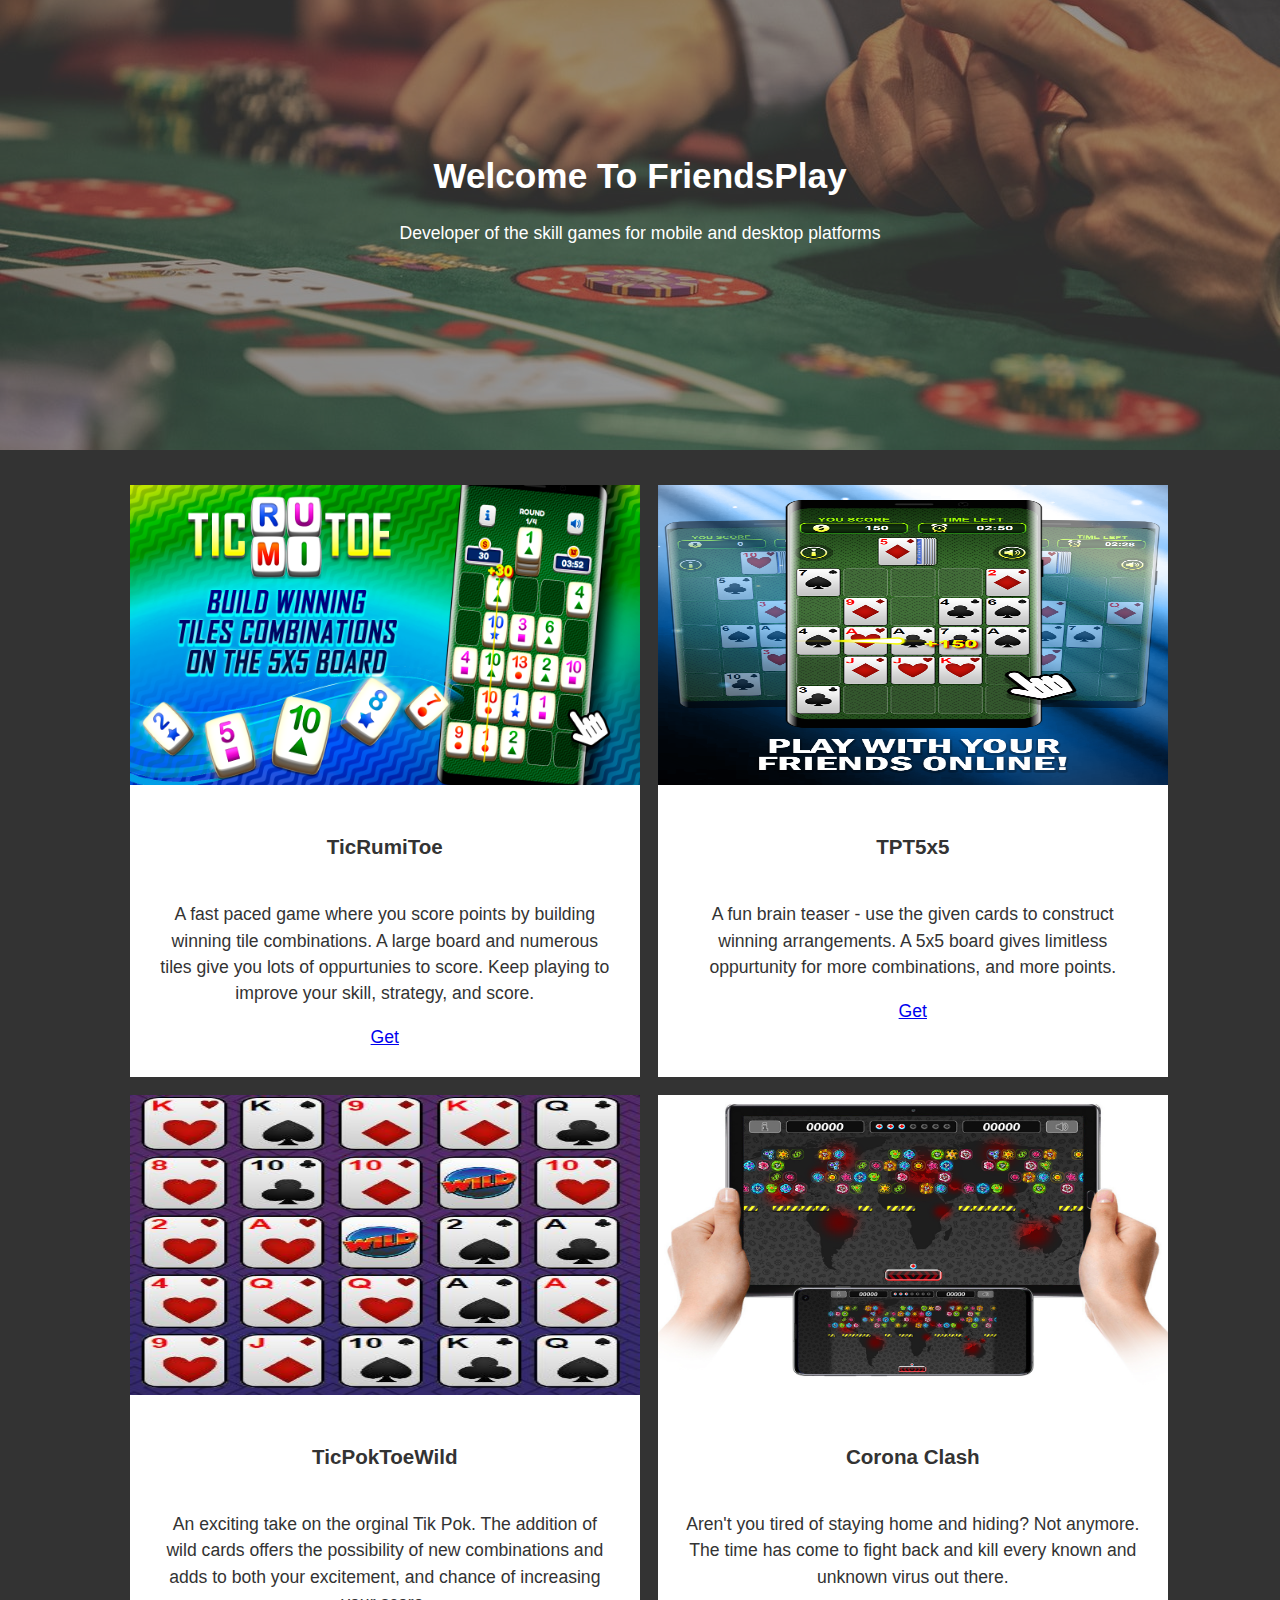
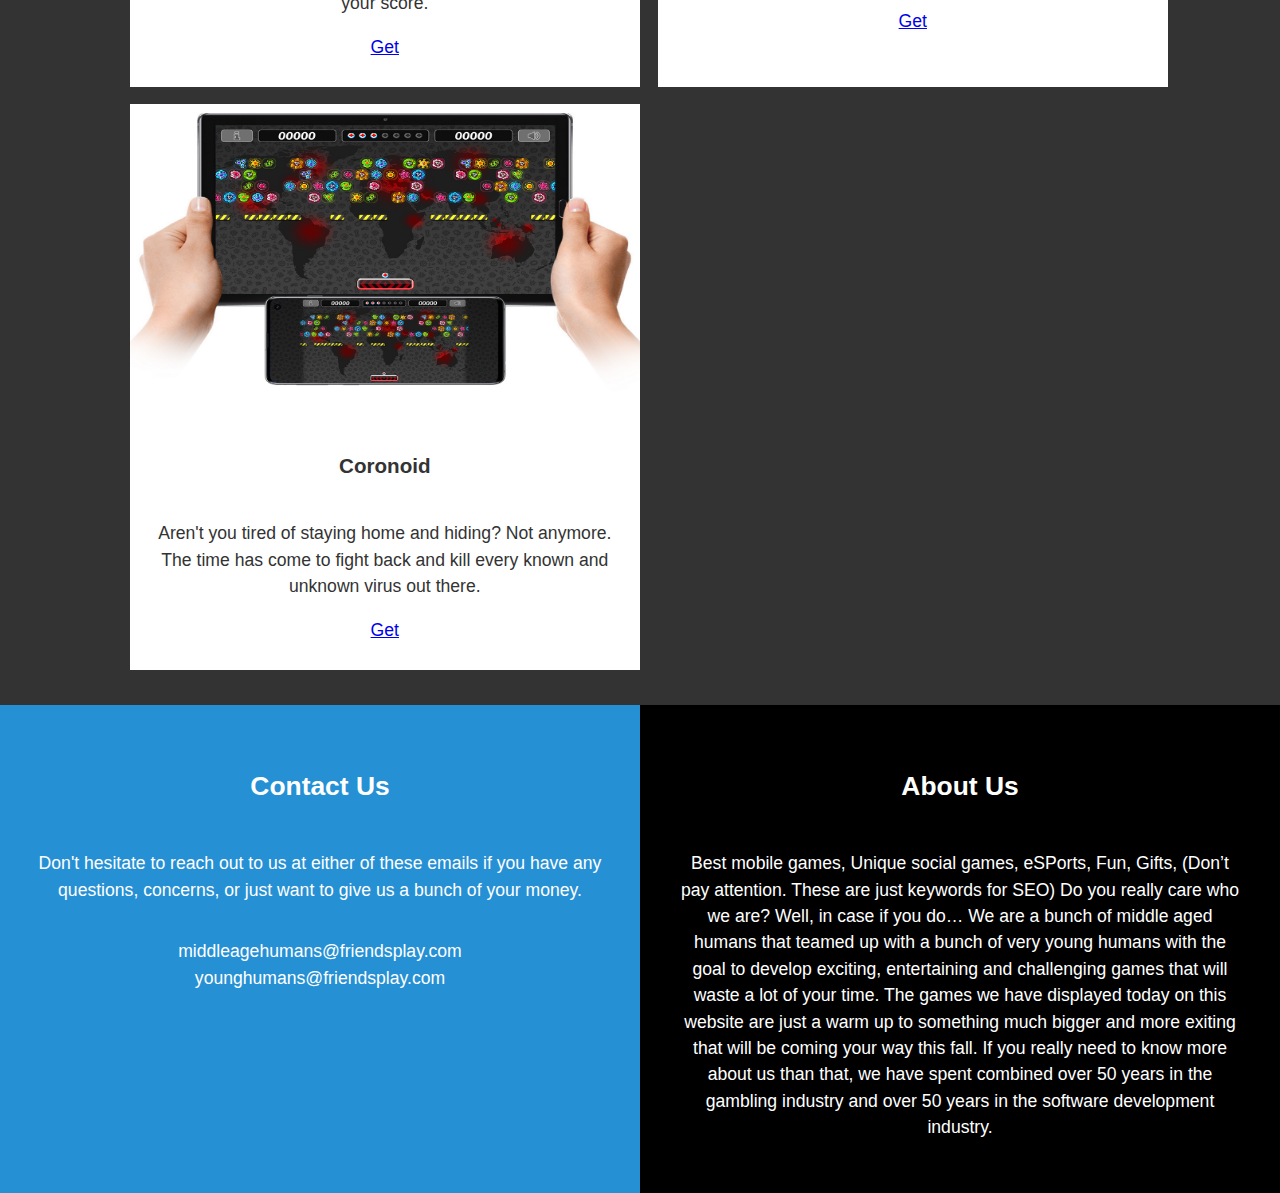
<file: index.html>
<!DOCTYPE html>
<html lang="en">
<head>
    <meta charset="UTF-8">
    <meta name="viewport" content="width=device-width, initial-scale=1.0">
    <title>FriendsPlay</title>
    <link rel="stylesheet" href="https://cdnjs.cloudflare.com/ajax/libs/font-awesome/4.7.0/css/font-awesome.min.css">
    <link rel="stylesheet" href="style.css">
</head>
<body>
    <!-- Header Showcase -->
    <header id="showcase" class="grid">
        <div class="bg-image"></div>
        <div class = "content-wrap">
            <h1>Welcome To FriendsPlay</h1>
            <p>Developer of the skill games for mobile and desktop platforms</p>
    </div>
    </header>
    <!-- Main Area -->
    <main id="main">
        <!--Section B-->
        <section id="section-b" class="grid">
            <ul>
                <li>
                    <div class= "card">
                        <img src="img/Rumi3.png" alt="">
                        <div class="card-content">
                            <h3 class = "card-title">TicRumiToe</h3>
                            <p>A fast paced game where you score points by building winning tile combinations.
                                A large board and numerous tiles give you lots of oppurtunies to score.
                                Keep playing to improve your skill, strategy, and score.
                            </p>
                            <div class="link-container">
                                <div class = "game-link"><a id = "game-link-1" href = "apk/TicRumiToe.apk"download >Get</a></div>
                            </div>
                        </div>
                    </div>
                </li>
                <li>
                    <div class= "card">
                        <img src="img/Tik Pok Toe-2.png">
                        <div class="card-content">
                            <h3 class = "card-title">TPT5x5</h3>
                            <p> A fun brain teaser - use the given cards to construct winning arrangements. 
                                A 5x5 board gives limitless oppurtunity for more combinations, and more points.
                            </p>
                            <div class="link-container">
                                <div class = "game-link"><a id = "game-link-2" href = "apk/tpt5x5.apk" download>Get</a></div>
                            </div>
                        </div>
                    </div>
                </li>
                <li>
                    <div class= "card">
                        <img src="img/Tik Pok Toe Wild.JPG" alt="">
                        <div class="card-content">
                            <h3 class = "card-title">TicPokToeWild</h3>
                            <p>
                                An exciting take on the orginal Tik Pok. The addition of wild cards offers the possibility
                                of new combinations and adds to both your excitement, and chance of increasing your score.
                            </p>
                            <div class="link-container">
                                <div class = "game-link"><a id = "game-link-3" href = "apk/TicPokToeWild.apk" download>Get</a></div>
                            </div>
                        </div>
                    </div>
                </li>
                <li>
                    <div class= "card">
                        <img src="img/coronoid.png" alt="">
                        <div class="card-content">
                            <h3 class = "card-title">Corona Clash</h3>
                            <p>
                                Aren't you tired of staying home and hiding? Not anymore. The time has come to fight back and kill every known and unknown virus out there.
                            </p>
                            <div class="link-container">
                                <div class = "game-link"><a id = "game-link-5" href = "apk/Coronoid.apk" download>Get</a></div>
                            </div>
                        </div>
                    </div>
                </li>
                <li class = "last-card">
                    <div class= "card">
                        <img src="img/coronoid.png" alt="">
                        <div class="card-content">
                            <h3 class = "card-title">Coronoid</h3>
                            <p>
                                Aren't you tired of staying home and hiding? Not anymore. The time has come to fight back and kill every known and unknown virus out there.
                            </p>
                            <div class="link-container">
                                <div class = "game-link"><a id = "game-link-4" href = "apk/Coronoid.apk" download>Get</a></div>
                            </div>
                        </div>
                    </div>
                </li>
            </ul>
        </section>
        <!-- Section D -->
        <section id="section-d" class="grid">
            <div class="box">
                <h2 class="content-title">Contact Us</h2>
                <p>Don't hesitate to reach out to us at either of these emails if you have any questions, concerns, or just want to give us a bunch of your money. 
                </p>
                <p>middleagehumans@friendsplay.com <br>
                    younghumans@friendsplay.com </p>
            </div>
            <div class="box">
                <h2 class="content-title">About Us</h2>
                <p>Best mobile games, Unique social games, eSPorts, Fun, Gifts, (Don’t pay attention. These are just keywords for SEO)
                    Do you really care who we are? Well, in case if you do… We are a bunch of middle aged humans that teamed up with a bunch of very young humans with the goal to develop exciting, entertaining and challenging games that will waste a lot of 
                    your time. 
                    The games we have displayed today on this website are just a warm up to something much bigger and more exiting that will be coming your way this fall. 
                    If you really need to know more about us than that, we have spent combined over 50 years in the gambling industry and over 50 years in the software development industry. 
                </p>
            </div>
        </section>
    </main>
    <script src="main.js"></script>
</body>
</html>
</file>
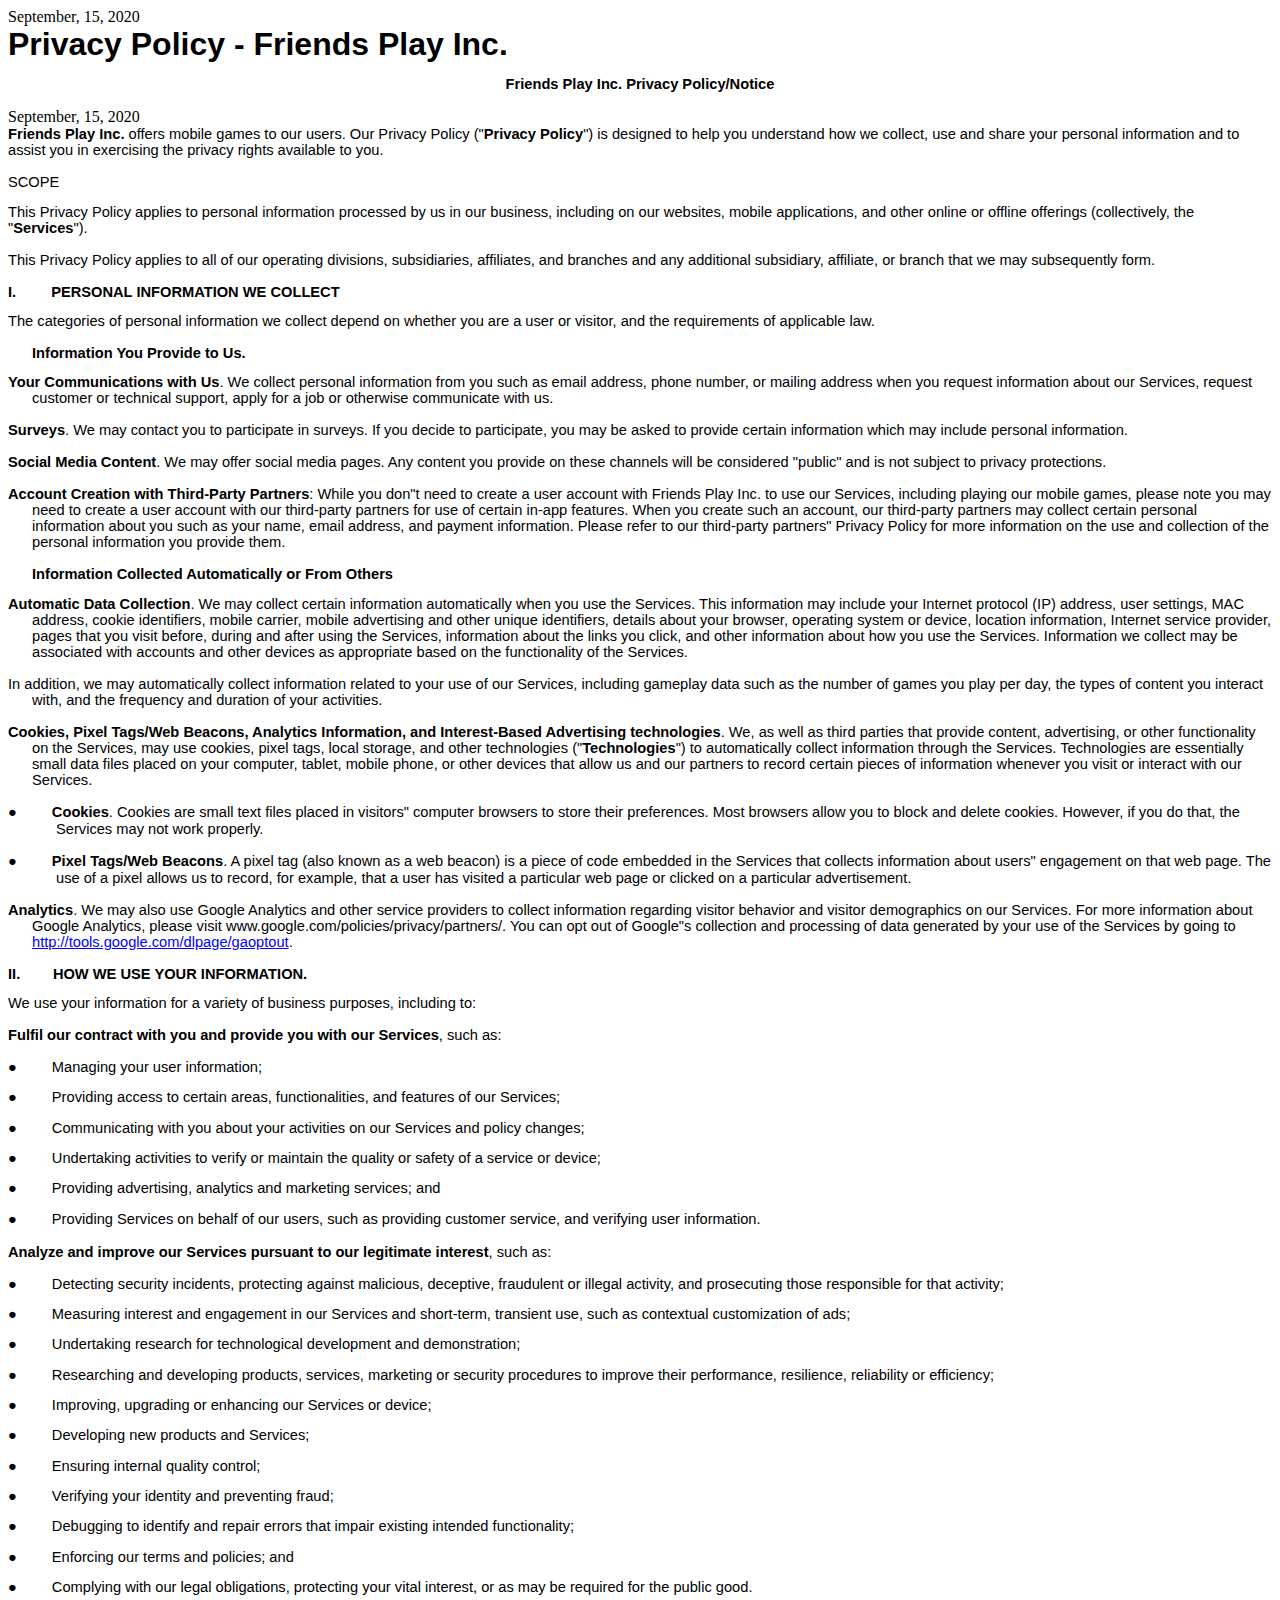
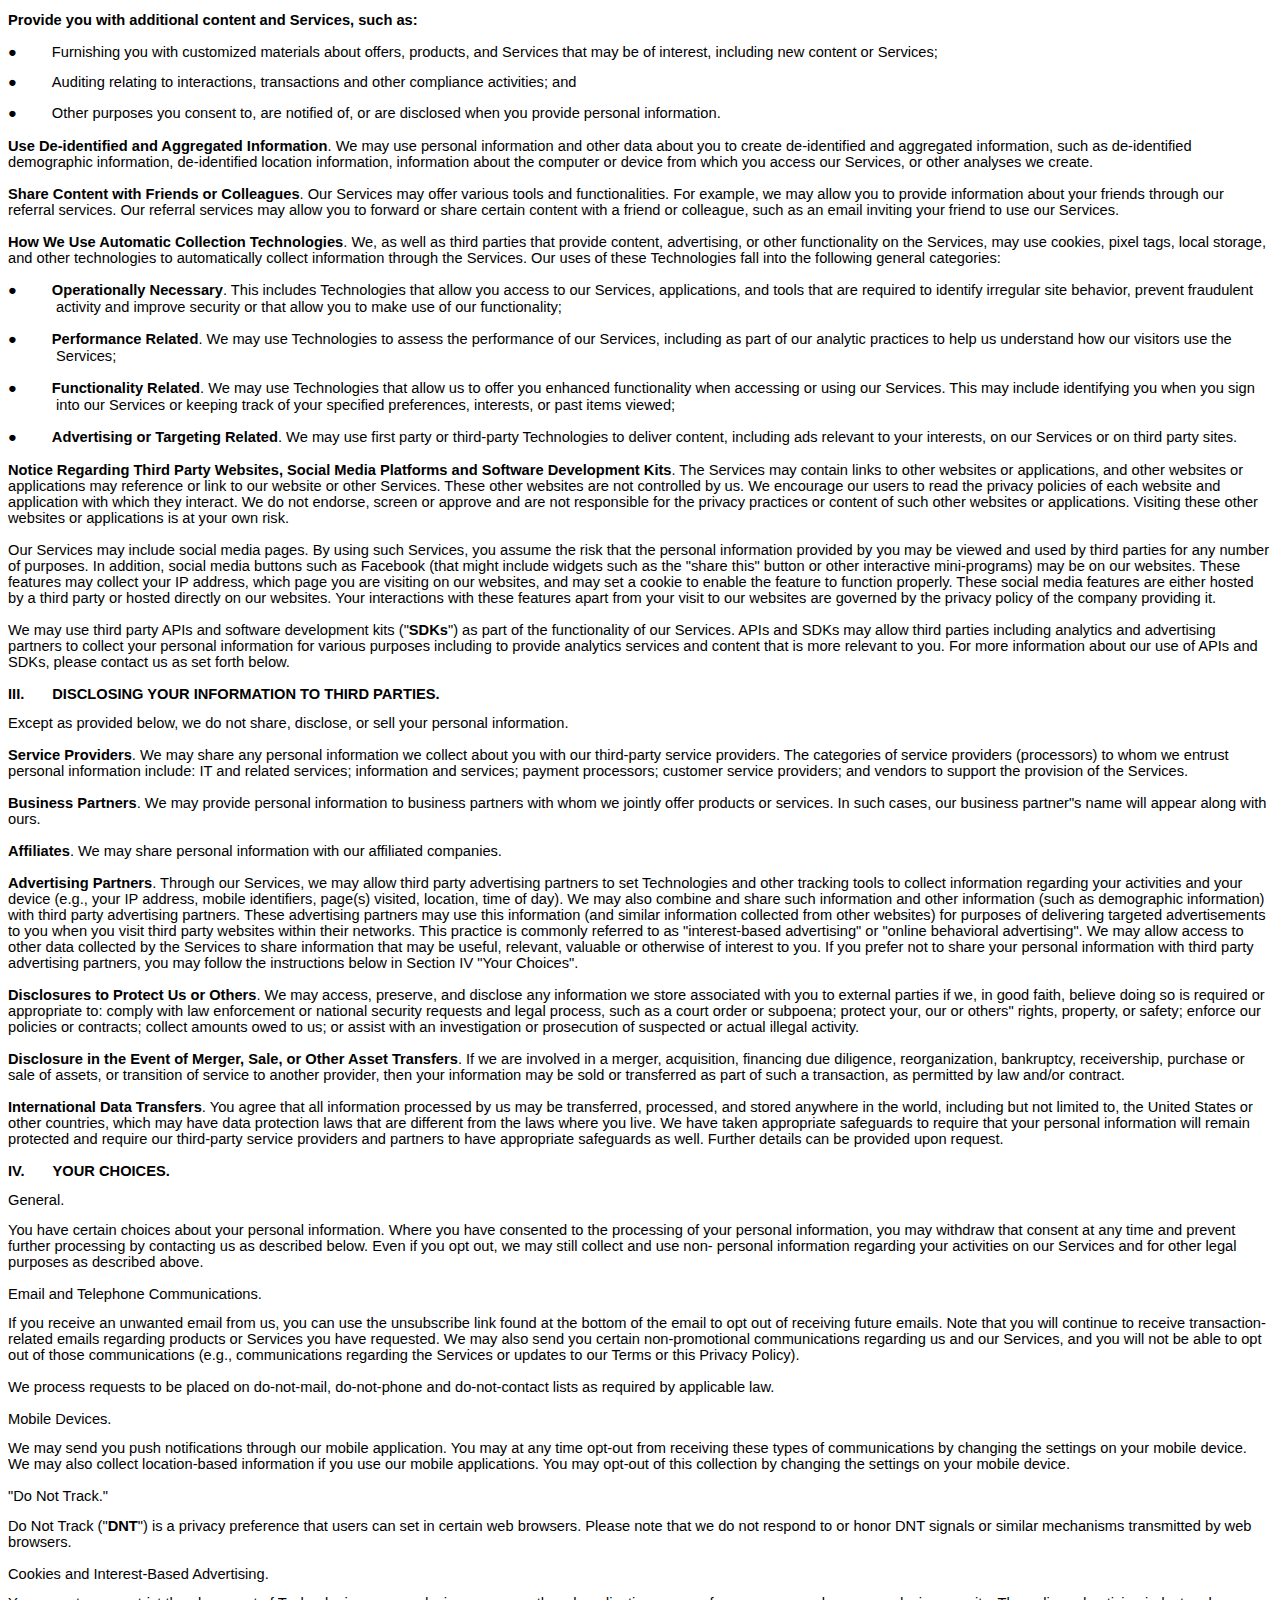
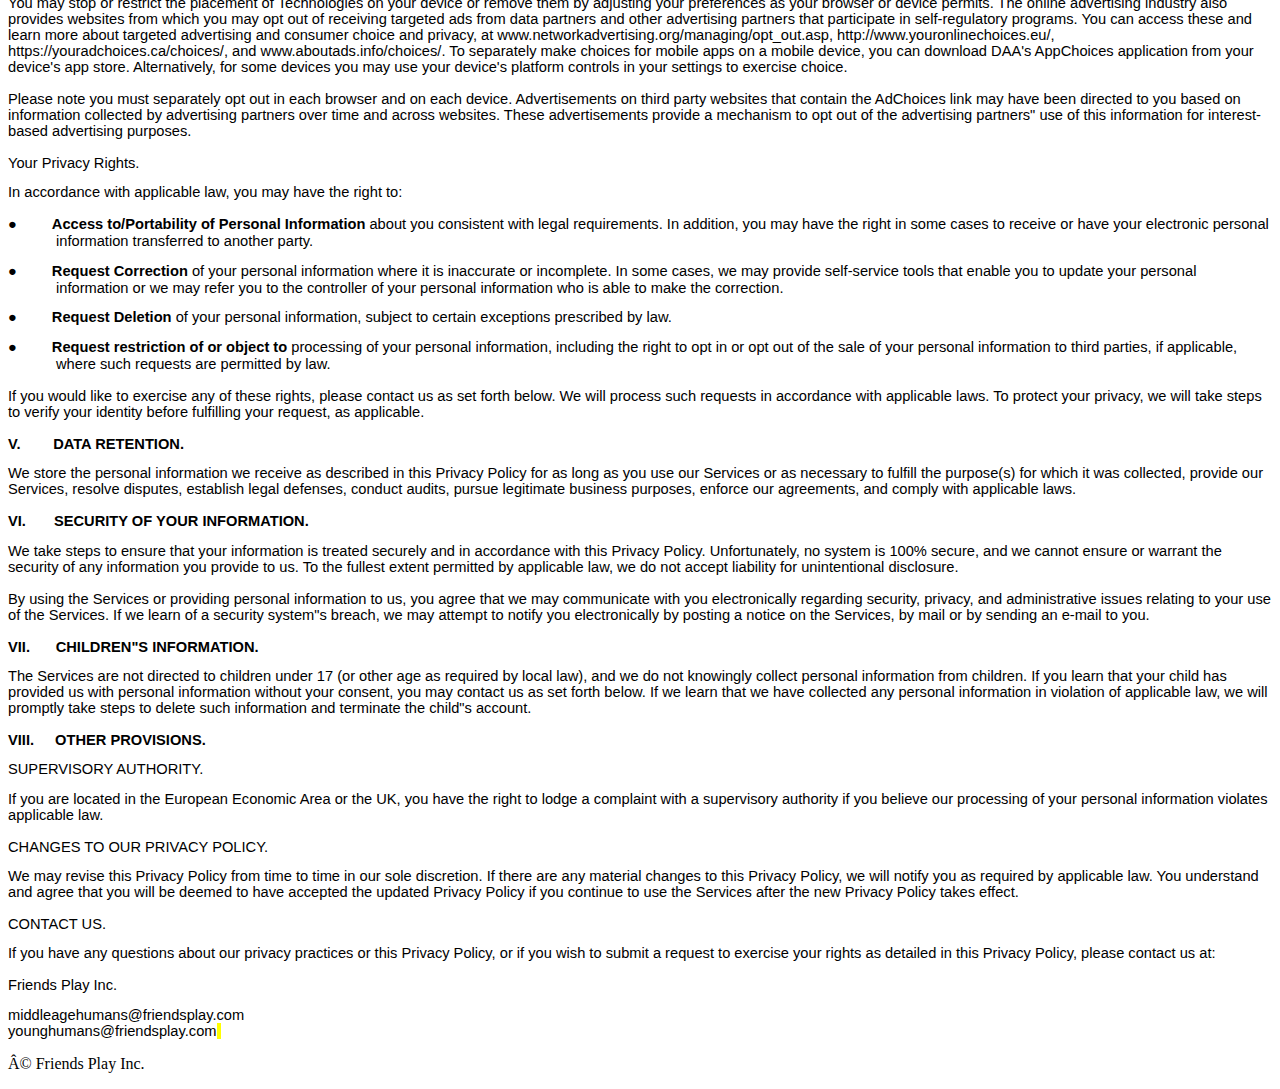
<file: privacy/privacy.html>
<html xmlns:v="urn:schemas-microsoft-com:vml"
xmlns:o="urn:schemas-microsoft-com:office:office"
xmlns:w="urn:schemas-microsoft-com:office:word"
xmlns:m="http://schemas.microsoft.com/office/2004/12/omml"
xmlns="http://www.w3.org/TR/REC-html40">

<head>
<meta http-equiv=Content-Type content="text/html; charset=windows-1252">
<meta name=ProgId content=Word.Document>
<meta name=Generator content="Microsoft Word 15">
<meta name=Originator content="Microsoft Word 15">
<link rel=File-List href="privacy_files/filelist.xml">
<!--[if gte mso 9]><xml>
 <o:DocumentProperties>
  <o:Author>Sergiy Rozkin</o:Author>
  <o:LastAuthor>Sergiy Rozkin</o:LastAuthor>
  <o:Revision>3</o:Revision>
  <o:TotalTime>11</o:TotalTime>
  <o:Created>2020-09-15T19:14:00Z</o:Created>
  <o:LastSaved>2020-09-15T19:17:00Z</o:LastSaved>
  <o:Pages>1</o:Pages>
  <o:Words>3167</o:Words>
  <o:Characters>18055</o:Characters>
  <o:Lines>150</o:Lines>
  <o:Paragraphs>42</o:Paragraphs>
  <o:CharactersWithSpaces>21180</o:CharactersWithSpaces>
  <o:Version>16.00</o:Version>
 </o:DocumentProperties>
 <o:OfficeDocumentSettings>
  <o:AllowPNG/>
 </o:OfficeDocumentSettings>
</xml><![endif]-->
<link rel=themeData href="privacy_files/themedata.thmx">
<link rel=colorSchemeMapping href="privacy_files/colorschememapping.xml">
<!--[if gte mso 9]><xml>
 <w:WordDocument>
  <w:SpellingState>Clean</w:SpellingState>
  <w:GrammarState>Clean</w:GrammarState>
  <w:TrackMoves>false</w:TrackMoves>
  <w:TrackFormatting/>
  <w:PunctuationKerning/>
  <w:ValidateAgainstSchemas/>
  <w:SaveIfXMLInvalid>false</w:SaveIfXMLInvalid>
  <w:IgnoreMixedContent>false</w:IgnoreMixedContent>
  <w:AlwaysShowPlaceholderText>false</w:AlwaysShowPlaceholderText>
  <w:DoNotPromoteQF/>
  <w:LidThemeOther>EN-US</w:LidThemeOther>
  <w:LidThemeAsian>X-NONE</w:LidThemeAsian>
  <w:LidThemeComplexScript>X-NONE</w:LidThemeComplexScript>
  <w:Compatibility>
   <w:BreakWrappedTables/>
   <w:SnapToGridInCell/>
   <w:WrapTextWithPunct/>
   <w:UseAsianBreakRules/>
   <w:UseWord2010TableStyleRules/>
   <w:DontGrowAutofit/>
   <w:SplitPgBreakAndParaMark/>
  </w:Compatibility>
  <m:mathPr>
   <m:mathFont m:val="Cambria Math"/>
   <m:brkBin m:val="before"/>
   <m:brkBinSub m:val="&#45;-"/>
   <m:smallFrac m:val="off"/>
   <m:dispDef/>
   <m:lMargin m:val="0"/>
   <m:rMargin m:val="0"/>
   <m:defJc m:val="centerGroup"/>
   <m:wrapIndent m:val="1440"/>
   <m:intLim m:val="subSup"/>
   <m:naryLim m:val="undOvr"/>
  </m:mathPr></w:WordDocument>
</xml><![endif]--><!--[if gte mso 9]><xml>
 <w:LatentStyles DefLockedState="false" DefUnhideWhenUsed="false"
  DefSemiHidden="false" DefQFormat="false" DefPriority="99"
  LatentStyleCount="376">
  <w:LsdException Locked="false" Priority="0" QFormat="true" Name="Normal"/>
  <w:LsdException Locked="false" Priority="9" QFormat="true" Name="heading 1"/>
  <w:LsdException Locked="false" Priority="9" SemiHidden="true"
   UnhideWhenUsed="true" QFormat="true" Name="heading 2"/>
  <w:LsdException Locked="false" Priority="9" SemiHidden="true"
   UnhideWhenUsed="true" QFormat="true" Name="heading 3"/>
  <w:LsdException Locked="false" Priority="9" SemiHidden="true"
   UnhideWhenUsed="true" QFormat="true" Name="heading 4"/>
  <w:LsdException Locked="false" Priority="9" SemiHidden="true"
   UnhideWhenUsed="true" QFormat="true" Name="heading 5"/>
  <w:LsdException Locked="false" Priority="9" SemiHidden="true"
   UnhideWhenUsed="true" QFormat="true" Name="heading 6"/>
  <w:LsdException Locked="false" Priority="9" SemiHidden="true"
   UnhideWhenUsed="true" QFormat="true" Name="heading 7"/>
  <w:LsdException Locked="false" Priority="9" SemiHidden="true"
   UnhideWhenUsed="true" QFormat="true" Name="heading 8"/>
  <w:LsdException Locked="false" Priority="9" SemiHidden="true"
   UnhideWhenUsed="true" QFormat="true" Name="heading 9"/>
  <w:LsdException Locked="false" SemiHidden="true" UnhideWhenUsed="true"
   Name="index 1"/>
  <w:LsdException Locked="false" SemiHidden="true" UnhideWhenUsed="true"
   Name="index 2"/>
  <w:LsdException Locked="false" SemiHidden="true" UnhideWhenUsed="true"
   Name="index 3"/>
  <w:LsdException Locked="false" SemiHidden="true" UnhideWhenUsed="true"
   Name="index 4"/>
  <w:LsdException Locked="false" SemiHidden="true" UnhideWhenUsed="true"
   Name="index 5"/>
  <w:LsdException Locked="false" SemiHidden="true" UnhideWhenUsed="true"
   Name="index 6"/>
  <w:LsdException Locked="false" SemiHidden="true" UnhideWhenUsed="true"
   Name="index 7"/>
  <w:LsdException Locked="false" SemiHidden="true" UnhideWhenUsed="true"
   Name="index 8"/>
  <w:LsdException Locked="false" SemiHidden="true" UnhideWhenUsed="true"
   Name="index 9"/>
  <w:LsdException Locked="false" Priority="39" SemiHidden="true"
   UnhideWhenUsed="true" Name="toc 1"/>
  <w:LsdException Locked="false" Priority="39" SemiHidden="true"
   UnhideWhenUsed="true" Name="toc 2"/>
  <w:LsdException Locked="false" Priority="39" SemiHidden="true"
   UnhideWhenUsed="true" Name="toc 3"/>
  <w:LsdException Locked="false" Priority="39" SemiHidden="true"
   UnhideWhenUsed="true" Name="toc 4"/>
  <w:LsdException Locked="false" Priority="39" SemiHidden="true"
   UnhideWhenUsed="true" Name="toc 5"/>
  <w:LsdException Locked="false" Priority="39" SemiHidden="true"
   UnhideWhenUsed="true" Name="toc 6"/>
  <w:LsdException Locked="false" Priority="39" SemiHidden="true"
   UnhideWhenUsed="true" Name="toc 7"/>
  <w:LsdException Locked="false" Priority="39" SemiHidden="true"
   UnhideWhenUsed="true" Name="toc 8"/>
  <w:LsdException Locked="false" Priority="39" SemiHidden="true"
   UnhideWhenUsed="true" Name="toc 9"/>
  <w:LsdException Locked="false" SemiHidden="true" UnhideWhenUsed="true"
   Name="Normal Indent"/>
  <w:LsdException Locked="false" SemiHidden="true" UnhideWhenUsed="true"
   Name="footnote text"/>
  <w:LsdException Locked="false" SemiHidden="true" UnhideWhenUsed="true"
   Name="annotation text"/>
  <w:LsdException Locked="false" SemiHidden="true" UnhideWhenUsed="true"
   Name="header"/>
  <w:LsdException Locked="false" SemiHidden="true" UnhideWhenUsed="true"
   Name="footer"/>
  <w:LsdException Locked="false" SemiHidden="true" UnhideWhenUsed="true"
   Name="index heading"/>
  <w:LsdException Locked="false" Priority="35" SemiHidden="true"
   UnhideWhenUsed="true" QFormat="true" Name="caption"/>
  <w:LsdException Locked="false" SemiHidden="true" UnhideWhenUsed="true"
   Name="table of figures"/>
  <w:LsdException Locked="false" SemiHidden="true" UnhideWhenUsed="true"
   Name="envelope address"/>
  <w:LsdException Locked="false" SemiHidden="true" UnhideWhenUsed="true"
   Name="envelope return"/>
  <w:LsdException Locked="false" SemiHidden="true" UnhideWhenUsed="true"
   Name="footnote reference"/>
  <w:LsdException Locked="false" SemiHidden="true" UnhideWhenUsed="true"
   Name="annotation reference"/>
  <w:LsdException Locked="false" SemiHidden="true" UnhideWhenUsed="true"
   Name="line number"/>
  <w:LsdException Locked="false" SemiHidden="true" UnhideWhenUsed="true"
   Name="page number"/>
  <w:LsdException Locked="false" SemiHidden="true" UnhideWhenUsed="true"
   Name="endnote reference"/>
  <w:LsdException Locked="false" SemiHidden="true" UnhideWhenUsed="true"
   Name="endnote text"/>
  <w:LsdException Locked="false" SemiHidden="true" UnhideWhenUsed="true"
   Name="table of authorities"/>
  <w:LsdException Locked="false" SemiHidden="true" UnhideWhenUsed="true"
   Name="macro"/>
  <w:LsdException Locked="false" SemiHidden="true" UnhideWhenUsed="true"
   Name="toa heading"/>
  <w:LsdException Locked="false" SemiHidden="true" UnhideWhenUsed="true"
   Name="List"/>
  <w:LsdException Locked="false" SemiHidden="true" UnhideWhenUsed="true"
   Name="List Bullet"/>
  <w:LsdException Locked="false" SemiHidden="true" UnhideWhenUsed="true"
   Name="List Number"/>
  <w:LsdException Locked="false" SemiHidden="true" UnhideWhenUsed="true"
   Name="List 2"/>
  <w:LsdException Locked="false" SemiHidden="true" UnhideWhenUsed="true"
   Name="List 3"/>
  <w:LsdException Locked="false" SemiHidden="true" UnhideWhenUsed="true"
   Name="List 4"/>
  <w:LsdException Locked="false" SemiHidden="true" UnhideWhenUsed="true"
   Name="List 5"/>
  <w:LsdException Locked="false" SemiHidden="true" UnhideWhenUsed="true"
   Name="List Bullet 2"/>
  <w:LsdException Locked="false" SemiHidden="true" UnhideWhenUsed="true"
   Name="List Bullet 3"/>
  <w:LsdException Locked="false" SemiHidden="true" UnhideWhenUsed="true"
   Name="List Bullet 4"/>
  <w:LsdException Locked="false" SemiHidden="true" UnhideWhenUsed="true"
   Name="List Bullet 5"/>
  <w:LsdException Locked="false" SemiHidden="true" UnhideWhenUsed="true"
   Name="List Number 2"/>
  <w:LsdException Locked="false" SemiHidden="true" UnhideWhenUsed="true"
   Name="List Number 3"/>
  <w:LsdException Locked="false" SemiHidden="true" UnhideWhenUsed="true"
   Name="List Number 4"/>
  <w:LsdException Locked="false" SemiHidden="true" UnhideWhenUsed="true"
   Name="List Number 5"/>
  <w:LsdException Locked="false" Priority="10" QFormat="true" Name="Title"/>
  <w:LsdException Locked="false" SemiHidden="true" UnhideWhenUsed="true"
   Name="Closing"/>
  <w:LsdException Locked="false" SemiHidden="true" UnhideWhenUsed="true"
   Name="Signature"/>
  <w:LsdException Locked="false" Priority="1" SemiHidden="true"
   UnhideWhenUsed="true" Name="Default Paragraph Font"/>
  <w:LsdException Locked="false" SemiHidden="true" UnhideWhenUsed="true"
   Name="Body Text"/>
  <w:LsdException Locked="false" SemiHidden="true" UnhideWhenUsed="true"
   Name="Body Text Indent"/>
  <w:LsdException Locked="false" SemiHidden="true" UnhideWhenUsed="true"
   Name="List Continue"/>
  <w:LsdException Locked="false" SemiHidden="true" UnhideWhenUsed="true"
   Name="List Continue 2"/>
  <w:LsdException Locked="false" SemiHidden="true" UnhideWhenUsed="true"
   Name="List Continue 3"/>
  <w:LsdException Locked="false" SemiHidden="true" UnhideWhenUsed="true"
   Name="List Continue 4"/>
  <w:LsdException Locked="false" SemiHidden="true" UnhideWhenUsed="true"
   Name="List Continue 5"/>
  <w:LsdException Locked="false" SemiHidden="true" UnhideWhenUsed="true"
   Name="Message Header"/>
  <w:LsdException Locked="false" Priority="11" QFormat="true" Name="Subtitle"/>
  <w:LsdException Locked="false" SemiHidden="true" UnhideWhenUsed="true"
   Name="Salutation"/>
  <w:LsdException Locked="false" SemiHidden="true" UnhideWhenUsed="true"
   Name="Date"/>
  <w:LsdException Locked="false" SemiHidden="true" UnhideWhenUsed="true"
   Name="Body Text First Indent"/>
  <w:LsdException Locked="false" SemiHidden="true" UnhideWhenUsed="true"
   Name="Body Text First Indent 2"/>
  <w:LsdException Locked="false" SemiHidden="true" UnhideWhenUsed="true"
   Name="Note Heading"/>
  <w:LsdException Locked="false" SemiHidden="true" UnhideWhenUsed="true"
   Name="Body Text 2"/>
  <w:LsdException Locked="false" SemiHidden="true" UnhideWhenUsed="true"
   Name="Body Text 3"/>
  <w:LsdException Locked="false" SemiHidden="true" UnhideWhenUsed="true"
   Name="Body Text Indent 2"/>
  <w:LsdException Locked="false" SemiHidden="true" UnhideWhenUsed="true"
   Name="Body Text Indent 3"/>
  <w:LsdException Locked="false" SemiHidden="true" UnhideWhenUsed="true"
   Name="Block Text"/>
  <w:LsdException Locked="false" SemiHidden="true" UnhideWhenUsed="true"
   Name="Hyperlink"/>
  <w:LsdException Locked="false" SemiHidden="true" UnhideWhenUsed="true"
   Name="FollowedHyperlink"/>
  <w:LsdException Locked="false" Priority="22" QFormat="true" Name="Strong"/>
  <w:LsdException Locked="false" Priority="20" QFormat="true" Name="Emphasis"/>
  <w:LsdException Locked="false" SemiHidden="true" UnhideWhenUsed="true"
   Name="Document Map"/>
  <w:LsdException Locked="false" SemiHidden="true" UnhideWhenUsed="true"
   Name="Plain Text"/>
  <w:LsdException Locked="false" SemiHidden="true" UnhideWhenUsed="true"
   Name="E-mail Signature"/>
  <w:LsdException Locked="false" SemiHidden="true" UnhideWhenUsed="true"
   Name="HTML Top of Form"/>
  <w:LsdException Locked="false" SemiHidden="true" UnhideWhenUsed="true"
   Name="HTML Bottom of Form"/>
  <w:LsdException Locked="false" SemiHidden="true" UnhideWhenUsed="true"
   Name="Normal (Web)"/>
  <w:LsdException Locked="false" SemiHidden="true" UnhideWhenUsed="true"
   Name="HTML Acronym"/>
  <w:LsdException Locked="false" SemiHidden="true" UnhideWhenUsed="true"
   Name="HTML Address"/>
  <w:LsdException Locked="false" SemiHidden="true" UnhideWhenUsed="true"
   Name="HTML Cite"/>
  <w:LsdException Locked="false" SemiHidden="true" UnhideWhenUsed="true"
   Name="HTML Code"/>
  <w:LsdException Locked="false" SemiHidden="true" UnhideWhenUsed="true"
   Name="HTML Definition"/>
  <w:LsdException Locked="false" SemiHidden="true" UnhideWhenUsed="true"
   Name="HTML Keyboard"/>
  <w:LsdException Locked="false" SemiHidden="true" UnhideWhenUsed="true"
   Name="HTML Preformatted"/>
  <w:LsdException Locked="false" SemiHidden="true" UnhideWhenUsed="true"
   Name="HTML Sample"/>
  <w:LsdException Locked="false" SemiHidden="true" UnhideWhenUsed="true"
   Name="HTML Typewriter"/>
  <w:LsdException Locked="false" SemiHidden="true" UnhideWhenUsed="true"
   Name="HTML Variable"/>
  <w:LsdException Locked="false" SemiHidden="true" UnhideWhenUsed="true"
   Name="Normal Table"/>
  <w:LsdException Locked="false" SemiHidden="true" UnhideWhenUsed="true"
   Name="annotation subject"/>
  <w:LsdException Locked="false" SemiHidden="true" UnhideWhenUsed="true"
   Name="No List"/>
  <w:LsdException Locked="false" SemiHidden="true" UnhideWhenUsed="true"
   Name="Outline List 1"/>
  <w:LsdException Locked="false" SemiHidden="true" UnhideWhenUsed="true"
   Name="Outline List 2"/>
  <w:LsdException Locked="false" SemiHidden="true" UnhideWhenUsed="true"
   Name="Outline List 3"/>
  <w:LsdException Locked="false" SemiHidden="true" UnhideWhenUsed="true"
   Name="Table Simple 1"/>
  <w:LsdException Locked="false" SemiHidden="true" UnhideWhenUsed="true"
   Name="Table Simple 2"/>
  <w:LsdException Locked="false" SemiHidden="true" UnhideWhenUsed="true"
   Name="Table Simple 3"/>
  <w:LsdException Locked="false" SemiHidden="true" UnhideWhenUsed="true"
   Name="Table Classic 1"/>
  <w:LsdException Locked="false" SemiHidden="true" UnhideWhenUsed="true"
   Name="Table Classic 2"/>
  <w:LsdException Locked="false" SemiHidden="true" UnhideWhenUsed="true"
   Name="Table Classic 3"/>
  <w:LsdException Locked="false" SemiHidden="true" UnhideWhenUsed="true"
   Name="Table Classic 4"/>
  <w:LsdException Locked="false" SemiHidden="true" UnhideWhenUsed="true"
   Name="Table Colorful 1"/>
  <w:LsdException Locked="false" SemiHidden="true" UnhideWhenUsed="true"
   Name="Table Colorful 2"/>
  <w:LsdException Locked="false" SemiHidden="true" UnhideWhenUsed="true"
   Name="Table Colorful 3"/>
  <w:LsdException Locked="false" SemiHidden="true" UnhideWhenUsed="true"
   Name="Table Columns 1"/>
  <w:LsdException Locked="false" SemiHidden="true" UnhideWhenUsed="true"
   Name="Table Columns 2"/>
  <w:LsdException Locked="false" SemiHidden="true" UnhideWhenUsed="true"
   Name="Table Columns 3"/>
  <w:LsdException Locked="false" SemiHidden="true" UnhideWhenUsed="true"
   Name="Table Columns 4"/>
  <w:LsdException Locked="false" SemiHidden="true" UnhideWhenUsed="true"
   Name="Table Columns 5"/>
  <w:LsdException Locked="false" SemiHidden="true" UnhideWhenUsed="true"
   Name="Table Grid 1"/>
  <w:LsdException Locked="false" SemiHidden="true" UnhideWhenUsed="true"
   Name="Table Grid 2"/>
  <w:LsdException Locked="false" SemiHidden="true" UnhideWhenUsed="true"
   Name="Table Grid 3"/>
  <w:LsdException Locked="false" SemiHidden="true" UnhideWhenUsed="true"
   Name="Table Grid 4"/>
  <w:LsdException Locked="false" SemiHidden="true" UnhideWhenUsed="true"
   Name="Table Grid 5"/>
  <w:LsdException Locked="false" SemiHidden="true" UnhideWhenUsed="true"
   Name="Table Grid 6"/>
  <w:LsdException Locked="false" SemiHidden="true" UnhideWhenUsed="true"
   Name="Table Grid 7"/>
  <w:LsdException Locked="false" SemiHidden="true" UnhideWhenUsed="true"
   Name="Table Grid 8"/>
  <w:LsdException Locked="false" SemiHidden="true" UnhideWhenUsed="true"
   Name="Table List 1"/>
  <w:LsdException Locked="false" SemiHidden="true" UnhideWhenUsed="true"
   Name="Table List 2"/>
  <w:LsdException Locked="false" SemiHidden="true" UnhideWhenUsed="true"
   Name="Table List 3"/>
  <w:LsdException Locked="false" SemiHidden="true" UnhideWhenUsed="true"
   Name="Table List 4"/>
  <w:LsdException Locked="false" SemiHidden="true" UnhideWhenUsed="true"
   Name="Table List 5"/>
  <w:LsdException Locked="false" SemiHidden="true" UnhideWhenUsed="true"
   Name="Table List 6"/>
  <w:LsdException Locked="false" SemiHidden="true" UnhideWhenUsed="true"
   Name="Table List 7"/>
  <w:LsdException Locked="false" SemiHidden="true" UnhideWhenUsed="true"
   Name="Table List 8"/>
  <w:LsdException Locked="false" SemiHidden="true" UnhideWhenUsed="true"
   Name="Table 3D effects 1"/>
  <w:LsdException Locked="false" SemiHidden="true" UnhideWhenUsed="true"
   Name="Table 3D effects 2"/>
  <w:LsdException Locked="false" SemiHidden="true" UnhideWhenUsed="true"
   Name="Table 3D effects 3"/>
  <w:LsdException Locked="false" SemiHidden="true" UnhideWhenUsed="true"
   Name="Table Contemporary"/>
  <w:LsdException Locked="false" SemiHidden="true" UnhideWhenUsed="true"
   Name="Table Elegant"/>
  <w:LsdException Locked="false" SemiHidden="true" UnhideWhenUsed="true"
   Name="Table Professional"/>
  <w:LsdException Locked="false" SemiHidden="true" UnhideWhenUsed="true"
   Name="Table Subtle 1"/>
  <w:LsdException Locked="false" SemiHidden="true" UnhideWhenUsed="true"
   Name="Table Subtle 2"/>
  <w:LsdException Locked="false" SemiHidden="true" UnhideWhenUsed="true"
   Name="Table Web 1"/>
  <w:LsdException Locked="false" SemiHidden="true" UnhideWhenUsed="true"
   Name="Table Web 2"/>
  <w:LsdException Locked="false" SemiHidden="true" UnhideWhenUsed="true"
   Name="Table Web 3"/>
  <w:LsdException Locked="false" SemiHidden="true" UnhideWhenUsed="true"
   Name="Balloon Text"/>
  <w:LsdException Locked="false" Priority="59" SemiHidden="true"
   UnhideWhenUsed="true" Name="Table Grid"/>
  <w:LsdException Locked="false" SemiHidden="true" UnhideWhenUsed="true"
   Name="Table Theme"/>
  <w:LsdException Locked="false" SemiHidden="true" Name="Placeholder Text"/>
  <w:LsdException Locked="false" Priority="1" QFormat="true" Name="No Spacing"/>
  <w:LsdException Locked="false" Priority="60" Name="Light Shading"/>
  <w:LsdException Locked="false" Priority="61" Name="Light List"/>
  <w:LsdException Locked="false" Priority="62" Name="Light Grid"/>
  <w:LsdException Locked="false" Priority="63" Name="Medium Shading 1"/>
  <w:LsdException Locked="false" Priority="64" Name="Medium Shading 2"/>
  <w:LsdException Locked="false" Priority="65" Name="Medium List 1"/>
  <w:LsdException Locked="false" Priority="66" Name="Medium List 2"/>
  <w:LsdException Locked="false" Priority="67" Name="Medium Grid 1"/>
  <w:LsdException Locked="false" Priority="68" Name="Medium Grid 2"/>
  <w:LsdException Locked="false" Priority="69" Name="Medium Grid 3"/>
  <w:LsdException Locked="false" Priority="70" Name="Dark List"/>
  <w:LsdException Locked="false" Priority="71" Name="Colorful Shading"/>
  <w:LsdException Locked="false" Priority="72" Name="Colorful List"/>
  <w:LsdException Locked="false" Priority="73" Name="Colorful Grid"/>
  <w:LsdException Locked="false" Priority="60" Name="Light Shading Accent 1"/>
  <w:LsdException Locked="false" Priority="61" Name="Light List Accent 1"/>
  <w:LsdException Locked="false" Priority="62" Name="Light Grid Accent 1"/>
  <w:LsdException Locked="false" Priority="63" Name="Medium Shading 1 Accent 1"/>
  <w:LsdException Locked="false" Priority="64" Name="Medium Shading 2 Accent 1"/>
  <w:LsdException Locked="false" Priority="65" Name="Medium List 1 Accent 1"/>
  <w:LsdException Locked="false" SemiHidden="true" Name="Revision"/>
  <w:LsdException Locked="false" Priority="34" QFormat="true"
   Name="List Paragraph"/>
  <w:LsdException Locked="false" Priority="29" QFormat="true" Name="Quote"/>
  <w:LsdException Locked="false" Priority="30" QFormat="true"
   Name="Intense Quote"/>
  <w:LsdException Locked="false" Priority="66" Name="Medium List 2 Accent 1"/>
  <w:LsdException Locked="false" Priority="67" Name="Medium Grid 1 Accent 1"/>
  <w:LsdException Locked="false" Priority="68" Name="Medium Grid 2 Accent 1"/>
  <w:LsdException Locked="false" Priority="69" Name="Medium Grid 3 Accent 1"/>
  <w:LsdException Locked="false" Priority="70" Name="Dark List Accent 1"/>
  <w:LsdException Locked="false" Priority="71" Name="Colorful Shading Accent 1"/>
  <w:LsdException Locked="false" Priority="72" Name="Colorful List Accent 1"/>
  <w:LsdException Locked="false" Priority="73" Name="Colorful Grid Accent 1"/>
  <w:LsdException Locked="false" Priority="60" Name="Light Shading Accent 2"/>
  <w:LsdException Locked="false" Priority="61" Name="Light List Accent 2"/>
  <w:LsdException Locked="false" Priority="62" Name="Light Grid Accent 2"/>
  <w:LsdException Locked="false" Priority="63" Name="Medium Shading 1 Accent 2"/>
  <w:LsdException Locked="false" Priority="64" Name="Medium Shading 2 Accent 2"/>
  <w:LsdException Locked="false" Priority="65" Name="Medium List 1 Accent 2"/>
  <w:LsdException Locked="false" Priority="66" Name="Medium List 2 Accent 2"/>
  <w:LsdException Locked="false" Priority="67" Name="Medium Grid 1 Accent 2"/>
  <w:LsdException Locked="false" Priority="68" Name="Medium Grid 2 Accent 2"/>
  <w:LsdException Locked="false" Priority="69" Name="Medium Grid 3 Accent 2"/>
  <w:LsdException Locked="false" Priority="70" Name="Dark List Accent 2"/>
  <w:LsdException Locked="false" Priority="71" Name="Colorful Shading Accent 2"/>
  <w:LsdException Locked="false" Priority="72" Name="Colorful List Accent 2"/>
  <w:LsdException Locked="false" Priority="73" Name="Colorful Grid Accent 2"/>
  <w:LsdException Locked="false" Priority="60" Name="Light Shading Accent 3"/>
  <w:LsdException Locked="false" Priority="61" Name="Light List Accent 3"/>
  <w:LsdException Locked="false" Priority="62" Name="Light Grid Accent 3"/>
  <w:LsdException Locked="false" Priority="63" Name="Medium Shading 1 Accent 3"/>
  <w:LsdException Locked="false" Priority="64" Name="Medium Shading 2 Accent 3"/>
  <w:LsdException Locked="false" Priority="65" Name="Medium List 1 Accent 3"/>
  <w:LsdException Locked="false" Priority="66" Name="Medium List 2 Accent 3"/>
  <w:LsdException Locked="false" Priority="67" Name="Medium Grid 1 Accent 3"/>
  <w:LsdException Locked="false" Priority="68" Name="Medium Grid 2 Accent 3"/>
  <w:LsdException Locked="false" Priority="69" Name="Medium Grid 3 Accent 3"/>
  <w:LsdException Locked="false" Priority="70" Name="Dark List Accent 3"/>
  <w:LsdException Locked="false" Priority="71" Name="Colorful Shading Accent 3"/>
  <w:LsdException Locked="false" Priority="72" Name="Colorful List Accent 3"/>
  <w:LsdException Locked="false" Priority="73" Name="Colorful Grid Accent 3"/>
  <w:LsdException Locked="false" Priority="60" Name="Light Shading Accent 4"/>
  <w:LsdException Locked="false" Priority="61" Name="Light List Accent 4"/>
  <w:LsdException Locked="false" Priority="62" Name="Light Grid Accent 4"/>
  <w:LsdException Locked="false" Priority="63" Name="Medium Shading 1 Accent 4"/>
  <w:LsdException Locked="false" Priority="64" Name="Medium Shading 2 Accent 4"/>
  <w:LsdException Locked="false" Priority="65" Name="Medium List 1 Accent 4"/>
  <w:LsdException Locked="false" Priority="66" Name="Medium List 2 Accent 4"/>
  <w:LsdException Locked="false" Priority="67" Name="Medium Grid 1 Accent 4"/>
  <w:LsdException Locked="false" Priority="68" Name="Medium Grid 2 Accent 4"/>
  <w:LsdException Locked="false" Priority="69" Name="Medium Grid 3 Accent 4"/>
  <w:LsdException Locked="false" Priority="70" Name="Dark List Accent 4"/>
  <w:LsdException Locked="false" Priority="71" Name="Colorful Shading Accent 4"/>
  <w:LsdException Locked="false" Priority="72" Name="Colorful List Accent 4"/>
  <w:LsdException Locked="false" Priority="73" Name="Colorful Grid Accent 4"/>
  <w:LsdException Locked="false" Priority="60" Name="Light Shading Accent 5"/>
  <w:LsdException Locked="false" Priority="61" Name="Light List Accent 5"/>
  <w:LsdException Locked="false" Priority="62" Name="Light Grid Accent 5"/>
  <w:LsdException Locked="false" Priority="63" Name="Medium Shading 1 Accent 5"/>
  <w:LsdException Locked="false" Priority="64" Name="Medium Shading 2 Accent 5"/>
  <w:LsdException Locked="false" Priority="65" Name="Medium List 1 Accent 5"/>
  <w:LsdException Locked="false" Priority="66" Name="Medium List 2 Accent 5"/>
  <w:LsdException Locked="false" Priority="67" Name="Medium Grid 1 Accent 5"/>
  <w:LsdException Locked="false" Priority="68" Name="Medium Grid 2 Accent 5"/>
  <w:LsdException Locked="false" Priority="69" Name="Medium Grid 3 Accent 5"/>
  <w:LsdException Locked="false" Priority="70" Name="Dark List Accent 5"/>
  <w:LsdException Locked="false" Priority="71" Name="Colorful Shading Accent 5"/>
  <w:LsdException Locked="false" Priority="72" Name="Colorful List Accent 5"/>
  <w:LsdException Locked="false" Priority="73" Name="Colorful Grid Accent 5"/>
  <w:LsdException Locked="false" Priority="60" Name="Light Shading Accent 6"/>
  <w:LsdException Locked="false" Priority="61" Name="Light List Accent 6"/>
  <w:LsdException Locked="false" Priority="62" Name="Light Grid Accent 6"/>
  <w:LsdException Locked="false" Priority="63" Name="Medium Shading 1 Accent 6"/>
  <w:LsdException Locked="false" Priority="64" Name="Medium Shading 2 Accent 6"/>
  <w:LsdException Locked="false" Priority="65" Name="Medium List 1 Accent 6"/>
  <w:LsdException Locked="false" Priority="66" Name="Medium List 2 Accent 6"/>
  <w:LsdException Locked="false" Priority="67" Name="Medium Grid 1 Accent 6"/>
  <w:LsdException Locked="false" Priority="68" Name="Medium Grid 2 Accent 6"/>
  <w:LsdException Locked="false" Priority="69" Name="Medium Grid 3 Accent 6"/>
  <w:LsdException Locked="false" Priority="70" Name="Dark List Accent 6"/>
  <w:LsdException Locked="false" Priority="71" Name="Colorful Shading Accent 6"/>
  <w:LsdException Locked="false" Priority="72" Name="Colorful List Accent 6"/>
  <w:LsdException Locked="false" Priority="73" Name="Colorful Grid Accent 6"/>
  <w:LsdException Locked="false" Priority="19" QFormat="true"
   Name="Subtle Emphasis"/>
  <w:LsdException Locked="false" Priority="21" QFormat="true"
   Name="Intense Emphasis"/>
  <w:LsdException Locked="false" Priority="31" QFormat="true"
   Name="Subtle Reference"/>
  <w:LsdException Locked="false" Priority="32" QFormat="true"
   Name="Intense Reference"/>
  <w:LsdException Locked="false" Priority="33" QFormat="true" Name="Book Title"/>
  <w:LsdException Locked="false" Priority="37" SemiHidden="true"
   UnhideWhenUsed="true" Name="Bibliography"/>
  <w:LsdException Locked="false" Priority="39" SemiHidden="true"
   UnhideWhenUsed="true" QFormat="true" Name="TOC Heading"/>
  <w:LsdException Locked="false" Priority="41" Name="Plain Table 1"/>
  <w:LsdException Locked="false" Priority="42" Name="Plain Table 2"/>
  <w:LsdException Locked="false" Priority="43" Name="Plain Table 3"/>
  <w:LsdException Locked="false" Priority="44" Name="Plain Table 4"/>
  <w:LsdException Locked="false" Priority="45" Name="Plain Table 5"/>
  <w:LsdException Locked="false" Priority="40" Name="Grid Table Light"/>
  <w:LsdException Locked="false" Priority="46" Name="Grid Table 1 Light"/>
  <w:LsdException Locked="false" Priority="47" Name="Grid Table 2"/>
  <w:LsdException Locked="false" Priority="48" Name="Grid Table 3"/>
  <w:LsdException Locked="false" Priority="49" Name="Grid Table 4"/>
  <w:LsdException Locked="false" Priority="50" Name="Grid Table 5 Dark"/>
  <w:LsdException Locked="false" Priority="51" Name="Grid Table 6 Colorful"/>
  <w:LsdException Locked="false" Priority="52" Name="Grid Table 7 Colorful"/>
  <w:LsdException Locked="false" Priority="46"
   Name="Grid Table 1 Light Accent 1"/>
  <w:LsdException Locked="false" Priority="47" Name="Grid Table 2 Accent 1"/>
  <w:LsdException Locked="false" Priority="48" Name="Grid Table 3 Accent 1"/>
  <w:LsdException Locked="false" Priority="49" Name="Grid Table 4 Accent 1"/>
  <w:LsdException Locked="false" Priority="50" Name="Grid Table 5 Dark Accent 1"/>
  <w:LsdException Locked="false" Priority="51"
   Name="Grid Table 6 Colorful Accent 1"/>
  <w:LsdException Locked="false" Priority="52"
   Name="Grid Table 7 Colorful Accent 1"/>
  <w:LsdException Locked="false" Priority="46"
   Name="Grid Table 1 Light Accent 2"/>
  <w:LsdException Locked="false" Priority="47" Name="Grid Table 2 Accent 2"/>
  <w:LsdException Locked="false" Priority="48" Name="Grid Table 3 Accent 2"/>
  <w:LsdException Locked="false" Priority="49" Name="Grid Table 4 Accent 2"/>
  <w:LsdException Locked="false" Priority="50" Name="Grid Table 5 Dark Accent 2"/>
  <w:LsdException Locked="false" Priority="51"
   Name="Grid Table 6 Colorful Accent 2"/>
  <w:LsdException Locked="false" Priority="52"
   Name="Grid Table 7 Colorful Accent 2"/>
  <w:LsdException Locked="false" Priority="46"
   Name="Grid Table 1 Light Accent 3"/>
  <w:LsdException Locked="false" Priority="47" Name="Grid Table 2 Accent 3"/>
  <w:LsdException Locked="false" Priority="48" Name="Grid Table 3 Accent 3"/>
  <w:LsdException Locked="false" Priority="49" Name="Grid Table 4 Accent 3"/>
  <w:LsdException Locked="false" Priority="50" Name="Grid Table 5 Dark Accent 3"/>
  <w:LsdException Locked="false" Priority="51"
   Name="Grid Table 6 Colorful Accent 3"/>
  <w:LsdException Locked="false" Priority="52"
   Name="Grid Table 7 Colorful Accent 3"/>
  <w:LsdException Locked="false" Priority="46"
   Name="Grid Table 1 Light Accent 4"/>
  <w:LsdException Locked="false" Priority="47" Name="Grid Table 2 Accent 4"/>
  <w:LsdException Locked="false" Priority="48" Name="Grid Table 3 Accent 4"/>
  <w:LsdException Locked="false" Priority="49" Name="Grid Table 4 Accent 4"/>
  <w:LsdException Locked="false" Priority="50" Name="Grid Table 5 Dark Accent 4"/>
  <w:LsdException Locked="false" Priority="51"
   Name="Grid Table 6 Colorful Accent 4"/>
  <w:LsdException Locked="false" Priority="52"
   Name="Grid Table 7 Colorful Accent 4"/>
  <w:LsdException Locked="false" Priority="46"
   Name="Grid Table 1 Light Accent 5"/>
  <w:LsdException Locked="false" Priority="47" Name="Grid Table 2 Accent 5"/>
  <w:LsdException Locked="false" Priority="48" Name="Grid Table 3 Accent 5"/>
  <w:LsdException Locked="false" Priority="49" Name="Grid Table 4 Accent 5"/>
  <w:LsdException Locked="false" Priority="50" Name="Grid Table 5 Dark Accent 5"/>
  <w:LsdException Locked="false" Priority="51"
   Name="Grid Table 6 Colorful Accent 5"/>
  <w:LsdException Locked="false" Priority="52"
   Name="Grid Table 7 Colorful Accent 5"/>
  <w:LsdException Locked="false" Priority="46"
   Name="Grid Table 1 Light Accent 6"/>
  <w:LsdException Locked="false" Priority="47" Name="Grid Table 2 Accent 6"/>
  <w:LsdException Locked="false" Priority="48" Name="Grid Table 3 Accent 6"/>
  <w:LsdException Locked="false" Priority="49" Name="Grid Table 4 Accent 6"/>
  <w:LsdException Locked="false" Priority="50" Name="Grid Table 5 Dark Accent 6"/>
  <w:LsdException Locked="false" Priority="51"
   Name="Grid Table 6 Colorful Accent 6"/>
  <w:LsdException Locked="false" Priority="52"
   Name="Grid Table 7 Colorful Accent 6"/>
  <w:LsdException Locked="false" Priority="46" Name="List Table 1 Light"/>
  <w:LsdException Locked="false" Priority="47" Name="List Table 2"/>
  <w:LsdException Locked="false" Priority="48" Name="List Table 3"/>
  <w:LsdException Locked="false" Priority="49" Name="List Table 4"/>
  <w:LsdException Locked="false" Priority="50" Name="List Table 5 Dark"/>
  <w:LsdException Locked="false" Priority="51" Name="List Table 6 Colorful"/>
  <w:LsdException Locked="false" Priority="52" Name="List Table 7 Colorful"/>
  <w:LsdException Locked="false" Priority="46"
   Name="List Table 1 Light Accent 1"/>
  <w:LsdException Locked="false" Priority="47" Name="List Table 2 Accent 1"/>
  <w:LsdException Locked="false" Priority="48" Name="List Table 3 Accent 1"/>
  <w:LsdException Locked="false" Priority="49" Name="List Table 4 Accent 1"/>
  <w:LsdException Locked="false" Priority="50" Name="List Table 5 Dark Accent 1"/>
  <w:LsdException Locked="false" Priority="51"
   Name="List Table 6 Colorful Accent 1"/>
  <w:LsdException Locked="false" Priority="52"
   Name="List Table 7 Colorful Accent 1"/>
  <w:LsdException Locked="false" Priority="46"
   Name="List Table 1 Light Accent 2"/>
  <w:LsdException Locked="false" Priority="47" Name="List Table 2 Accent 2"/>
  <w:LsdException Locked="false" Priority="48" Name="List Table 3 Accent 2"/>
  <w:LsdException Locked="false" Priority="49" Name="List Table 4 Accent 2"/>
  <w:LsdException Locked="false" Priority="50" Name="List Table 5 Dark Accent 2"/>
  <w:LsdException Locked="false" Priority="51"
   Name="List Table 6 Colorful Accent 2"/>
  <w:LsdException Locked="false" Priority="52"
   Name="List Table 7 Colorful Accent 2"/>
  <w:LsdException Locked="false" Priority="46"
   Name="List Table 1 Light Accent 3"/>
  <w:LsdException Locked="false" Priority="47" Name="List Table 2 Accent 3"/>
  <w:LsdException Locked="false" Priority="48" Name="List Table 3 Accent 3"/>
  <w:LsdException Locked="false" Priority="49" Name="List Table 4 Accent 3"/>
  <w:LsdException Locked="false" Priority="50" Name="List Table 5 Dark Accent 3"/>
  <w:LsdException Locked="false" Priority="51"
   Name="List Table 6 Colorful Accent 3"/>
  <w:LsdException Locked="false" Priority="52"
   Name="List Table 7 Colorful Accent 3"/>
  <w:LsdException Locked="false" Priority="46"
   Name="List Table 1 Light Accent 4"/>
  <w:LsdException Locked="false" Priority="47" Name="List Table 2 Accent 4"/>
  <w:LsdException Locked="false" Priority="48" Name="List Table 3 Accent 4"/>
  <w:LsdException Locked="false" Priority="49" Name="List Table 4 Accent 4"/>
  <w:LsdException Locked="false" Priority="50" Name="List Table 5 Dark Accent 4"/>
  <w:LsdException Locked="false" Priority="51"
   Name="List Table 6 Colorful Accent 4"/>
  <w:LsdException Locked="false" Priority="52"
   Name="List Table 7 Colorful Accent 4"/>
  <w:LsdException Locked="false" Priority="46"
   Name="List Table 1 Light Accent 5"/>
  <w:LsdException Locked="false" Priority="47" Name="List Table 2 Accent 5"/>
  <w:LsdException Locked="false" Priority="48" Name="List Table 3 Accent 5"/>
  <w:LsdException Locked="false" Priority="49" Name="List Table 4 Accent 5"/>
  <w:LsdException Locked="false" Priority="50" Name="List Table 5 Dark Accent 5"/>
  <w:LsdException Locked="false" Priority="51"
   Name="List Table 6 Colorful Accent 5"/>
  <w:LsdException Locked="false" Priority="52"
   Name="List Table 7 Colorful Accent 5"/>
  <w:LsdException Locked="false" Priority="46"
   Name="List Table 1 Light Accent 6"/>
  <w:LsdException Locked="false" Priority="47" Name="List Table 2 Accent 6"/>
  <w:LsdException Locked="false" Priority="48" Name="List Table 3 Accent 6"/>
  <w:LsdException Locked="false" Priority="49" Name="List Table 4 Accent 6"/>
  <w:LsdException Locked="false" Priority="50" Name="List Table 5 Dark Accent 6"/>
  <w:LsdException Locked="false" Priority="51"
   Name="List Table 6 Colorful Accent 6"/>
  <w:LsdException Locked="false" Priority="52"
   Name="List Table 7 Colorful Accent 6"/>
  <w:LsdException Locked="false" SemiHidden="true" UnhideWhenUsed="true"
   Name="Mention"/>
  <w:LsdException Locked="false" SemiHidden="true" UnhideWhenUsed="true"
   Name="Smart Hyperlink"/>
  <w:LsdException Locked="false" SemiHidden="true" UnhideWhenUsed="true"
   Name="Hashtag"/>
  <w:LsdException Locked="false" SemiHidden="true" UnhideWhenUsed="true"
   Name="Unresolved Mention"/>
  <w:LsdException Locked="false" SemiHidden="true" UnhideWhenUsed="true"
   Name="Smart Link"/>
 </w:LatentStyles>
</xml><![endif]-->
<style>
<!--
 /* Font Definitions */
 @font-face
	{font-family:Wingdings;
	panose-1:5 0 0 0 0 0 0 0 0 0;
	mso-font-charset:2;
	mso-generic-font-family:auto;
	mso-font-pitch:variable;
	mso-font-signature:0 268435456 0 0 -2147483648 0;}
@font-face
	{font-family:"Cambria Math";
	panose-1:2 4 5 3 5 4 6 3 2 4;
	mso-font-charset:0;
	mso-generic-font-family:roman;
	mso-font-pitch:variable;
	mso-font-signature:-536869121 1107305727 33554432 0 415 0;}
@font-face
	{font-family:Calibri;
	panose-1:2 15 5 2 2 2 4 3 2 4;
	mso-font-charset:0;
	mso-generic-font-family:swiss;
	mso-font-pitch:variable;
	mso-font-signature:-469750017 -1073732485 9 0 511 0;}
@font-face
	{font-family:"Noto Sans Symbols";
	panose-1:0 0 0 0 0 0 0 0 0 0;
	mso-font-alt:Cambria;
	mso-font-charset:0;
	mso-generic-font-family:roman;
	mso-font-format:other;
	mso-font-pitch:auto;
	mso-font-signature:0 0 0 0 0 0;}
 /* Style Definitions */
 p.MsoNormal, li.MsoNormal, div.MsoNormal
	{mso-style-unhide:no;
	mso-style-qformat:yes;
	mso-style-parent:"";
	margin-top:0in;
	margin-right:0in;
	margin-bottom:10.0pt;
	margin-left:0in;
	line-height:115%;
	mso-pagination:widow-orphan;
	font-size:11.0pt;
	font-family:"Calibri",sans-serif;
	mso-ascii-font-family:Calibri;
	mso-ascii-theme-font:minor-latin;
	mso-fareast-font-family:Calibri;
	mso-fareast-theme-font:minor-latin;
	mso-hansi-font-family:Calibri;
	mso-hansi-theme-font:minor-latin;
	mso-bidi-font-family:"Times New Roman";
	mso-bidi-theme-font:minor-bidi;
	mso-ansi-language:EN-US;
	mso-fareast-language:EN-US;}
h1
	{mso-style-priority:9;
	mso-style-unhide:no;
	mso-style-qformat:yes;
	mso-style-link:"Heading 1 Char";
	mso-margin-top-alt:auto;
	margin-right:0in;
	mso-margin-bottom-alt:auto;
	margin-left:0in;
	mso-pagination:widow-orphan;
	mso-outline-level:1;
	font-size:24.0pt;
	font-family:"Times New Roman",serif;
	mso-fareast-font-family:"Times New Roman";}
h2
	{mso-style-priority:9;
	mso-style-unhide:no;
	mso-style-qformat:yes;
	mso-style-link:"Heading 2 Char";
	mso-margin-top-alt:auto;
	margin-right:0in;
	mso-margin-bottom-alt:auto;
	margin-left:0in;
	mso-pagination:widow-orphan;
	mso-outline-level:2;
	font-size:18.0pt;
	font-family:"Times New Roman",serif;
	mso-fareast-font-family:"Times New Roman";}
p.MsoSubtitle, li.MsoSubtitle, div.MsoSubtitle
	{mso-style-priority:11;
	mso-style-unhide:no;
	mso-style-qformat:yes;
	mso-style-link:"Subtitle Char";
	mso-margin-top-alt:auto;
	margin-right:0in;
	mso-margin-bottom-alt:auto;
	margin-left:0in;
	mso-pagination:widow-orphan;
	font-size:12.0pt;
	font-family:"Times New Roman",serif;
	mso-fareast-font-family:"Times New Roman";}
a:link, span.MsoHyperlink
	{mso-style-noshow:yes;
	mso-style-priority:99;
	color:blue;
	text-decoration:underline;
	text-underline:single;}
a:visited, span.MsoHyperlinkFollowed
	{mso-style-noshow:yes;
	mso-style-priority:99;
	color:purple;
	mso-themecolor:followedhyperlink;
	text-decoration:underline;
	text-underline:single;}
span.Heading1Char
	{mso-style-name:"Heading 1 Char";
	mso-style-priority:9;
	mso-style-unhide:no;
	mso-style-locked:yes;
	mso-style-link:"Heading 1";
	mso-ansi-font-size:24.0pt;
	mso-bidi-font-size:24.0pt;
	font-family:"Times New Roman",serif;
	mso-ascii-font-family:"Times New Roman";
	mso-fareast-font-family:"Times New Roman";
	mso-hansi-font-family:"Times New Roman";
	mso-bidi-font-family:"Times New Roman";
	mso-font-kerning:18.0pt;
	mso-ansi-language:EN-CA;
	mso-fareast-language:EN-CA;
	font-weight:bold;}
span.Heading2Char
	{mso-style-name:"Heading 2 Char";
	mso-style-priority:9;
	mso-style-unhide:no;
	mso-style-locked:yes;
	mso-style-link:"Heading 2";
	mso-ansi-font-size:18.0pt;
	mso-bidi-font-size:18.0pt;
	font-family:"Times New Roman",serif;
	mso-ascii-font-family:"Times New Roman";
	mso-fareast-font-family:"Times New Roman";
	mso-hansi-font-family:"Times New Roman";
	mso-bidi-font-family:"Times New Roman";
	mso-ansi-language:EN-CA;
	mso-fareast-language:EN-CA;
	font-weight:bold;}
span.date
	{mso-style-name:date;
	mso-style-unhide:no;}
span.SubtitleChar
	{mso-style-name:"Subtitle Char";
	mso-style-priority:11;
	mso-style-unhide:no;
	mso-style-locked:yes;
	mso-style-link:Subtitle;
	mso-ansi-font-size:12.0pt;
	mso-bidi-font-size:12.0pt;
	font-family:"Times New Roman",serif;
	mso-ascii-font-family:"Times New Roman";
	mso-fareast-font-family:"Times New Roman";
	mso-hansi-font-family:"Times New Roman";
	mso-bidi-font-family:"Times New Roman";
	mso-ansi-language:EN-CA;
	mso-fareast-language:EN-CA;}
span.SpellE
	{mso-style-name:"";
	mso-spl-e:yes;}
.MsoChpDefault
	{mso-style-type:export-only;
	mso-default-props:yes;
	font-family:"Calibri",sans-serif;
	mso-ascii-font-family:Calibri;
	mso-ascii-theme-font:minor-latin;
	mso-fareast-font-family:Calibri;
	mso-fareast-theme-font:minor-latin;
	mso-hansi-font-family:Calibri;
	mso-hansi-theme-font:minor-latin;
	mso-bidi-font-family:"Times New Roman";
	mso-bidi-theme-font:minor-bidi;
	mso-ansi-language:EN-US;
	mso-fareast-language:EN-US;}
.MsoPapDefault
	{mso-style-type:export-only;
	margin-bottom:10.0pt;
	line-height:115%;}
@page WordSection1
	{size:8.5in 11.0in;
	margin:1.0in 1.0in 1.0in 1.0in;
	mso-header-margin:.5in;
	mso-footer-margin:.5in;
	mso-paper-source:0;}
div.WordSection1
	{page:WordSection1;}
 /* List Definitions */
 @list l0
	{mso-list-id:657880654;
	mso-list-template-ids:-628061990;}
@list l0:level1
	{mso-level-number-format:bullet;
	mso-level-text:\F0B7;
	mso-level-tab-stop:.5in;
	mso-level-number-position:left;
	text-indent:-.25in;
	mso-ansi-font-size:10.0pt;
	font-family:Symbol;}
@list l0:level2
	{mso-level-number-format:bullet;
	mso-level-text:o;
	mso-level-tab-stop:1.0in;
	mso-level-number-position:left;
	text-indent:-.25in;
	mso-ansi-font-size:10.0pt;
	font-family:"Courier New";
	mso-bidi-font-family:"Times New Roman";}
@list l0:level3
	{mso-level-number-format:bullet;
	mso-level-text:\F0A7;
	mso-level-tab-stop:1.5in;
	mso-level-number-position:left;
	text-indent:-.25in;
	mso-ansi-font-size:10.0pt;
	font-family:Wingdings;}
@list l0:level4
	{mso-level-number-format:bullet;
	mso-level-text:\F0A7;
	mso-level-tab-stop:2.0in;
	mso-level-number-position:left;
	text-indent:-.25in;
	mso-ansi-font-size:10.0pt;
	font-family:Wingdings;}
@list l0:level5
	{mso-level-number-format:bullet;
	mso-level-text:\F0A7;
	mso-level-tab-stop:2.5in;
	mso-level-number-position:left;
	text-indent:-.25in;
	mso-ansi-font-size:10.0pt;
	font-family:Wingdings;}
@list l0:level6
	{mso-level-number-format:bullet;
	mso-level-text:\F0A7;
	mso-level-tab-stop:3.0in;
	mso-level-number-position:left;
	text-indent:-.25in;
	mso-ansi-font-size:10.0pt;
	font-family:Wingdings;}
@list l0:level7
	{mso-level-number-format:bullet;
	mso-level-text:\F0A7;
	mso-level-tab-stop:3.5in;
	mso-level-number-position:left;
	text-indent:-.25in;
	mso-ansi-font-size:10.0pt;
	font-family:Wingdings;}
@list l0:level8
	{mso-level-number-format:bullet;
	mso-level-text:\F0A7;
	mso-level-tab-stop:4.0in;
	mso-level-number-position:left;
	text-indent:-.25in;
	mso-ansi-font-size:10.0pt;
	font-family:Wingdings;}
@list l0:level9
	{mso-level-number-format:bullet;
	mso-level-text:\F0A7;
	mso-level-tab-stop:4.5in;
	mso-level-number-position:left;
	text-indent:-.25in;
	mso-ansi-font-size:10.0pt;
	font-family:Wingdings;}
ol
	{margin-bottom:0in;}
ul
	{margin-bottom:0in;}
-->
</style>
<!--[if gte mso 10]>
<style>
 /* Style Definitions */
 table.MsoNormalTable
	{mso-style-name:"Table Normal";
	mso-tstyle-rowband-size:0;
	mso-tstyle-colband-size:0;
	mso-style-noshow:yes;
	mso-style-priority:99;
	mso-style-parent:"";
	mso-padding-alt:0in 5.4pt 0in 5.4pt;
	mso-para-margin-top:0in;
	mso-para-margin-right:0in;
	mso-para-margin-bottom:10.0pt;
	mso-para-margin-left:0in;
	line-height:115%;
	mso-pagination:widow-orphan;
	font-size:11.0pt;
	font-family:"Calibri",sans-serif;
	mso-ascii-font-family:Calibri;
	mso-ascii-theme-font:minor-latin;
	mso-hansi-font-family:Calibri;
	mso-hansi-theme-font:minor-latin;
	mso-bidi-font-family:"Times New Roman";
	mso-bidi-theme-font:minor-bidi;
	mso-ansi-language:EN-US;
	mso-fareast-language:EN-US;}
</style>
<![endif]--><!--[if gte mso 9]><xml>
 <o:shapedefaults v:ext="edit" spidmax="1026"/>
</xml><![endif]--><!--[if gte mso 9]><xml>
 <o:shapelayout v:ext="edit">
  <o:idmap v:ext="edit" data="1"/>
 </o:shapelayout></xml><![endif]-->
</head>

<body lang=EN-CA link=blue vlink=purple style='tab-interval:.5in'>

<div class=WordSection1>

<p class=MsoNormal style='margin-bottom:0in;line-height:normal'><span
style='font-size:12.0pt;font-family:"Times New Roman",serif;mso-fareast-font-family:
"Times New Roman";mso-ansi-language:EN-CA;mso-fareast-language:EN-CA'>September,
15, 2020 <o:p></o:p></span></p>

<p class=MsoNormal style='mso-margin-top-alt:auto;mso-margin-bottom-alt:auto;
line-height:normal;mso-outline-level:1'><b><span style='font-size:24.0pt;
mso-fareast-font-family:"Times New Roman";mso-bidi-font-family:Calibri;
mso-bidi-theme-font:minor-latin;mso-font-kerning:18.0pt;mso-ansi-language:EN-CA;
mso-fareast-language:EN-CA'>Privacy Policy - Friends Play Inc.<o:p></o:p></span></b></p>

<p class=MsoNormal align=center style='mso-margin-top-alt:auto;margin-bottom:
12.0pt;text-align:center;line-height:normal;mso-pagination:none'><b
style='mso-bidi-font-weight:normal'><span style='mso-ascii-font-family:Calibri;
mso-fareast-font-family:Calibri;mso-hansi-font-family:Calibri;mso-bidi-font-family:
Calibri;color:black;mso-ansi-language:EN-CA;mso-fareast-language:EN-CA'>Friends
Play Inc. Privacy Policy/Notice</span></b><span style='font-size:12.0pt;
font-family:"Times New Roman",serif;mso-fareast-font-family:"Times New Roman";
mso-ansi-language:EN-CA;mso-fareast-language:EN-CA'><o:p></o:p></span></p>

<p class=MsoNormal style='margin-bottom:0in;line-height:normal'><span
style='font-size:12.0pt;font-family:"Times New Roman",serif;mso-fareast-font-family:
"Times New Roman";mso-ansi-language:EN-CA;mso-fareast-language:EN-CA'>September,
15, 2020 <o:p></o:p></span></p>

<p class=MsoNormal style='mso-margin-top-alt:auto;margin-bottom:12.0pt;
line-height:normal'><b style='mso-bidi-font-weight:normal'><span
style='mso-ascii-font-family:Calibri;mso-fareast-font-family:Calibri;
mso-hansi-font-family:Calibri;mso-bidi-font-family:Calibri;color:black;
mso-ansi-language:EN-CA;mso-fareast-language:EN-CA'>Friends Play Inc. </span></b><span
style='mso-ascii-font-family:Calibri;mso-fareast-font-family:Calibri;
mso-hansi-font-family:Calibri;mso-bidi-font-family:Calibri;color:black;
mso-ansi-language:EN-CA;mso-fareast-language:EN-CA'>offers mobile games to our
users. Our Privacy Policy ("<b style='mso-bidi-font-weight:normal'>Privacy
Policy</b>") is designed to help you understand how we collect, use and share
your personal information and to assist you in exercising the privacy rights
available to you.</span><span style='font-size:12.0pt;font-family:"Times New Roman",serif;
mso-fareast-font-family:"Times New Roman";mso-ansi-language:EN-CA;mso-fareast-language:
EN-CA'><o:p></o:p></span></p>

<p class=MsoNormal style='mso-margin-top-alt:auto;mso-margin-bottom-alt:auto;
line-height:normal'><span style='mso-ascii-font-family:Calibri;mso-fareast-font-family:
Calibri;mso-hansi-font-family:Calibri;mso-bidi-font-family:Calibri;mso-ansi-language:
EN-CA;mso-fareast-language:EN-CA'>SCOPE</span><span style='font-size:12.0pt;
font-family:"Times New Roman",serif;mso-fareast-font-family:"Times New Roman";
mso-ansi-language:EN-CA;mso-fareast-language:EN-CA'><o:p></o:p></span></p>

<p class=MsoNormal style='mso-margin-top-alt:auto;margin-bottom:12.0pt;
line-height:normal'><span style='mso-ascii-font-family:Calibri;mso-fareast-font-family:
Calibri;mso-hansi-font-family:Calibri;mso-bidi-font-family:Calibri;color:black;
mso-ansi-language:EN-CA;mso-fareast-language:EN-CA'>This Privacy Policy applies
to personal information processed by us in our business, including on our
websites, mobile applications, and other online or offline offerings
(collectively, the "<b style='mso-bidi-font-weight:normal'>Services</b>").</span><span
style='font-size:12.0pt;font-family:"Times New Roman",serif;mso-fareast-font-family:
"Times New Roman";mso-ansi-language:EN-CA;mso-fareast-language:EN-CA'><o:p></o:p></span></p>

<p class=MsoNormal style='mso-margin-top-alt:auto;margin-bottom:12.0pt;
line-height:normal'><span style='mso-ascii-font-family:Calibri;mso-fareast-font-family:
Calibri;mso-hansi-font-family:Calibri;mso-bidi-font-family:Calibri;color:black;
mso-ansi-language:EN-CA;mso-fareast-language:EN-CA'>This Privacy Policy applies
to all of our operating divisions, subsidiaries, affiliates, and branches and
any additional subsidiary, affiliate, or branch that we may subsequently form.</span><span
style='font-size:12.0pt;font-family:"Times New Roman",serif;mso-fareast-font-family:
"Times New Roman";mso-ansi-language:EN-CA;mso-fareast-language:EN-CA'><o:p></o:p></span></p>

<p class=MsoNormal style='mso-margin-top-alt:auto;mso-margin-bottom-alt:auto;
line-height:normal;mso-outline-level:1'><b><span style='mso-ascii-font-family:
Calibri;mso-fareast-font-family:Calibri;mso-hansi-font-family:Calibri;
mso-bidi-font-family:Calibri;color:black;mso-font-kerning:18.0pt;mso-ansi-language:
EN-CA;mso-fareast-language:EN-CA'>I.</span></b><b><span style='font-size:7.0pt;
font-family:"Times New Roman",serif;mso-fareast-font-family:Calibri;color:black;
mso-font-kerning:18.0pt;mso-ansi-language:EN-CA;mso-fareast-language:EN-CA'>&nbsp;&nbsp;&nbsp;&nbsp;&nbsp;&nbsp;&nbsp;&nbsp;&nbsp;&nbsp;&nbsp;&nbsp;&nbsp;&nbsp;
</span></b><b><span style='mso-ascii-font-family:Calibri;mso-fareast-font-family:
Calibri;mso-hansi-font-family:Calibri;mso-bidi-font-family:Calibri;mso-font-kerning:
18.0pt;mso-ansi-language:EN-CA;mso-fareast-language:EN-CA'>PERSONAL INFORMATION
WE COLLECT</span></b><b><span style='font-size:24.0pt;font-family:"Times New Roman",serif;
mso-fareast-font-family:"Times New Roman";mso-font-kerning:18.0pt;mso-ansi-language:
EN-CA;mso-fareast-language:EN-CA'><o:p></o:p></span></b></p>

<p class=MsoNormal style='mso-margin-top-alt:auto;margin-bottom:12.0pt;
line-height:normal'><span style='mso-ascii-font-family:Calibri;mso-fareast-font-family:
Calibri;mso-hansi-font-family:Calibri;mso-bidi-font-family:Calibri;color:black;
mso-ansi-language:EN-CA;mso-fareast-language:EN-CA'>The categories of personal
information we collect depend on whether you are a user or visitor, and the
requirements of applicable law.</span><span style='font-size:12.0pt;font-family:
"Times New Roman",serif;mso-fareast-font-family:"Times New Roman";mso-ansi-language:
EN-CA;mso-fareast-language:EN-CA'><o:p></o:p></span></p>

<p class=MsoNormal style='mso-margin-top-alt:auto;mso-margin-bottom-alt:auto;
margin-left:.25in;line-height:normal;mso-outline-level:2'><b><span
style='mso-ascii-font-family:Calibri;mso-fareast-font-family:Calibri;
mso-hansi-font-family:Calibri;mso-bidi-font-family:Calibri;mso-ansi-language:
EN-CA;mso-fareast-language:EN-CA'>Information You Provide to Us. </span></b><b><span
style='font-size:18.0pt;font-family:"Times New Roman",serif;mso-fareast-font-family:
"Times New Roman";mso-ansi-language:EN-CA;mso-fareast-language:EN-CA'><o:p></o:p></span></b></p>

<p class=MsoNormal style='margin-top:0in;margin-right:0in;margin-bottom:12.0pt;
margin-left:.25in;text-indent:-.25in;line-height:normal'><b style='mso-bidi-font-weight:
normal'><span style='mso-ascii-font-family:Calibri;mso-fareast-font-family:
Calibri;mso-hansi-font-family:Calibri;mso-bidi-font-family:Calibri;color:black;
mso-ansi-language:EN-CA;mso-fareast-language:EN-CA'>Your Communications with Us</span></b><span
style='mso-ascii-font-family:Calibri;mso-fareast-font-family:Calibri;
mso-hansi-font-family:Calibri;mso-bidi-font-family:Calibri;color:black;
mso-ansi-language:EN-CA;mso-fareast-language:EN-CA'>. We collect personal
information from you such as email address, phone number, or mailing address
when you request information about our Services, request customer or technical
support, apply for a job or otherwise communicate with us.</span><span
style='font-size:12.0pt;font-family:"Times New Roman",serif;mso-fareast-font-family:
"Times New Roman";mso-ansi-language:EN-CA;mso-fareast-language:EN-CA'><o:p></o:p></span></p>

<p class=MsoNormal style='margin-top:0in;margin-right:0in;margin-bottom:12.0pt;
margin-left:.25in;text-indent:-.25in;line-height:normal'><b style='mso-bidi-font-weight:
normal'><span style='mso-ascii-font-family:Calibri;mso-fareast-font-family:
Calibri;mso-hansi-font-family:Calibri;mso-bidi-font-family:Calibri;color:black;
mso-ansi-language:EN-CA;mso-fareast-language:EN-CA'>Surveys</span></b><span
style='mso-ascii-font-family:Calibri;mso-fareast-font-family:Calibri;
mso-hansi-font-family:Calibri;mso-bidi-font-family:Calibri;color:black;
mso-ansi-language:EN-CA;mso-fareast-language:EN-CA'>. We may contact you to
participate in surveys. If you decide to participate, you may be asked to
provide certain information which may include personal information.</span><span
style='font-size:12.0pt;font-family:"Times New Roman",serif;mso-fareast-font-family:
"Times New Roman";mso-ansi-language:EN-CA;mso-fareast-language:EN-CA'><o:p></o:p></span></p>

<p class=MsoNormal style='margin-top:0in;margin-right:0in;margin-bottom:12.0pt;
margin-left:.25in;text-indent:-.25in;line-height:normal'><b style='mso-bidi-font-weight:
normal'><span style='mso-ascii-font-family:Calibri;mso-fareast-font-family:
Calibri;mso-hansi-font-family:Calibri;mso-bidi-font-family:Calibri;color:black;
mso-ansi-language:EN-CA;mso-fareast-language:EN-CA'>Social Media Content</span></b><span
style='mso-ascii-font-family:Calibri;mso-fareast-font-family:Calibri;
mso-hansi-font-family:Calibri;mso-bidi-font-family:Calibri;color:black;
mso-ansi-language:EN-CA;mso-fareast-language:EN-CA'>. We may offer social media
pages. Any content you provide on these channels will be considered "public"
and is not subject to privacy protections.</span><span style='font-size:12.0pt;
font-family:"Times New Roman",serif;mso-fareast-font-family:"Times New Roman";
mso-ansi-language:EN-CA;mso-fareast-language:EN-CA'><o:p></o:p></span></p>

<p class=MsoNormal style='margin-top:0in;margin-right:0in;margin-bottom:12.0pt;
margin-left:.25in;text-indent:-.25in;line-height:normal'><b style='mso-bidi-font-weight:
normal'><span style='mso-ascii-font-family:Calibri;mso-fareast-font-family:
Calibri;mso-hansi-font-family:Calibri;mso-bidi-font-family:Calibri;color:black;
mso-ansi-language:EN-CA;mso-fareast-language:EN-CA'>Account Creation with
Third-Party Partners</span></b><span style='mso-ascii-font-family:Calibri;
mso-fareast-font-family:Calibri;mso-hansi-font-family:Calibri;mso-bidi-font-family:
Calibri;color:black;mso-ansi-language:EN-CA;mso-fareast-language:EN-CA'>: While
you don"t need to create a user account with Friends Play Inc. to use our
Services, including playing our mobile games, please note you may need to
create a user account with our third-party partners for use of certain in-app
features. When you create such an account, our third-party partners may collect
certain personal information about you such as your name, email address, and payment
information. Please refer to our third-party partners" Privacy Policy for more
information on the use and collection of the personal information you provide
them. </span><span style='font-size:12.0pt;font-family:"Times New Roman",serif;
mso-fareast-font-family:"Times New Roman";mso-ansi-language:EN-CA;mso-fareast-language:
EN-CA'><o:p></o:p></span></p>

<p class=MsoNormal style='mso-margin-top-alt:auto;mso-margin-bottom-alt:auto;
margin-left:.25in;line-height:normal;mso-outline-level:2'><b><span
style='mso-ascii-font-family:Calibri;mso-fareast-font-family:Calibri;
mso-hansi-font-family:Calibri;mso-bidi-font-family:Calibri;mso-ansi-language:
EN-CA;mso-fareast-language:EN-CA'>Information Collected Automatically or From
Others</span></b><span style='mso-ascii-font-family:Calibri;mso-fareast-font-family:
Calibri;mso-hansi-font-family:Calibri;mso-bidi-font-family:Calibri;mso-ansi-language:
EN-CA;mso-fareast-language:EN-CA'> </span><b><span style='font-size:18.0pt;
font-family:"Times New Roman",serif;mso-fareast-font-family:"Times New Roman";
mso-ansi-language:EN-CA;mso-fareast-language:EN-CA'><o:p></o:p></span></b></p>

<p class=MsoNormal style='margin-top:0in;margin-right:0in;margin-bottom:12.0pt;
margin-left:.25in;text-indent:-.25in;line-height:normal'><b style='mso-bidi-font-weight:
normal'><span style='mso-ascii-font-family:Calibri;mso-fareast-font-family:
Calibri;mso-hansi-font-family:Calibri;mso-bidi-font-family:Calibri;color:black;
mso-ansi-language:EN-CA;mso-fareast-language:EN-CA'>Automatic Data Collection</span></b><span
style='mso-ascii-font-family:Calibri;mso-fareast-font-family:Calibri;
mso-hansi-font-family:Calibri;mso-bidi-font-family:Calibri;color:black;
mso-ansi-language:EN-CA;mso-fareast-language:EN-CA'>. We may collect certain
information automatically when you use the Services. This information may
include <span style='background:white;mso-highlight:white'>your Internet
protocol (IP) address, user settings, MAC address, cookie identifiers, mobile
carrier, mobile advertising and other unique identifiers, details about your
browser, operating system or device, location information, Internet service
provider, pages that you visit before, during and after using the Services,
information about the links you click, </span>and other information about how
you use the Services. Information we collect may be associated with accounts
and other devices as appropriate based on the functionality of the Services. </span><span
style='font-size:12.0pt;font-family:"Times New Roman",serif;mso-fareast-font-family:
"Times New Roman";mso-ansi-language:EN-CA;mso-fareast-language:EN-CA'><o:p></o:p></span></p>

<p class=MsoNormal style='margin-top:0in;margin-right:0in;margin-bottom:12.0pt;
margin-left:.25in;text-indent:-.25in;line-height:normal'><span
style='mso-ascii-font-family:Calibri;mso-fareast-font-family:Calibri;
mso-hansi-font-family:Calibri;mso-bidi-font-family:Calibri;color:black;
mso-ansi-language:EN-CA;mso-fareast-language:EN-CA'>In addition, we may
automatically collect information related to your use of our Services,
including gameplay data such as the number of games you play per day, the types
of content you interact with, and the frequency and duration of your
activities. </span><span style='font-size:12.0pt;font-family:"Times New Roman",serif;
mso-fareast-font-family:"Times New Roman";mso-ansi-language:EN-CA;mso-fareast-language:
EN-CA'><o:p></o:p></span></p>

<p class=MsoNormal style='margin-top:0in;margin-right:0in;margin-bottom:12.0pt;
margin-left:.25in;text-indent:-.25in;line-height:normal'><b style='mso-bidi-font-weight:
normal'><span style='mso-ascii-font-family:Calibri;mso-fareast-font-family:
Calibri;mso-hansi-font-family:Calibri;mso-bidi-font-family:Calibri;color:black;
mso-ansi-language:EN-CA;mso-fareast-language:EN-CA'>Cookies, Pixel Tags/Web
Beacons, Analytics Information, and Interest-Based Advertising technologies</span></b><span
style='mso-ascii-font-family:Calibri;mso-fareast-font-family:Calibri;
mso-hansi-font-family:Calibri;mso-bidi-font-family:Calibri;color:black;
mso-ansi-language:EN-CA;mso-fareast-language:EN-CA'>. We, as well as third
parties that provide content, advertising, or other functionality on the
Services, may use cookies, pixel tags, local storage, and other technologies ("<b
style='mso-bidi-font-weight:normal'>Technologies</b>") to automatically collect
information through the Services. Technologies are essentially small data files
placed on your computer, tablet, mobile phone, or other devices that allow us
and our partners to record certain pieces of information whenever you visit or
interact with our Services.</span><span style='font-size:12.0pt;font-family:
"Times New Roman",serif;mso-fareast-font-family:"Times New Roman";mso-ansi-language:
EN-CA;mso-fareast-language:EN-CA'><o:p></o:p></span></p>

<p class=MsoNormal style='margin-top:0in;margin-right:0in;margin-bottom:12.0pt;
margin-left:.5in;text-indent:-.5in;line-height:normal'><span style='font-family:
"Noto Sans Symbols",serif;mso-fareast-font-family:"Noto Sans Symbols";
mso-bidi-font-family:"Noto Sans Symbols";color:black;mso-ansi-language:EN-CA;
mso-fareast-language:EN-CA'>&#9679;</span><span style='font-size:7.0pt;
font-family:"Times New Roman",serif;mso-fareast-font-family:"Noto Sans Symbols";
color:black;mso-ansi-language:EN-CA;mso-fareast-language:EN-CA'>&nbsp;&nbsp;&nbsp;&nbsp;&nbsp;&nbsp;&nbsp;&nbsp;&nbsp;&nbsp;&nbsp;&nbsp;&nbsp;&nbsp;
</span><b style='mso-bidi-font-weight:normal'><span style='mso-ascii-font-family:
Calibri;mso-fareast-font-family:Calibri;mso-hansi-font-family:Calibri;
mso-bidi-font-family:Calibri;color:black;mso-ansi-language:EN-CA;mso-fareast-language:
EN-CA'>Cookies</span></b><span style='mso-ascii-font-family:Calibri;mso-fareast-font-family:
Calibri;mso-hansi-font-family:Calibri;mso-bidi-font-family:Calibri;color:black;
mso-ansi-language:EN-CA;mso-fareast-language:EN-CA'>. Cookies are small text
files placed in visitors" computer browsers to store their preferences. Most
browsers allow you to block and delete cookies. However, if you do that, the
Services may not work properly.</span><span style='font-size:12.0pt;font-family:
"Times New Roman",serif;mso-fareast-font-family:"Times New Roman";mso-ansi-language:
EN-CA;mso-fareast-language:EN-CA'><o:p></o:p></span></p>

<p class=MsoNormal style='margin-top:0in;margin-right:0in;margin-bottom:12.0pt;
margin-left:.5in;text-indent:-.5in;line-height:normal'><span style='font-family:
"Noto Sans Symbols",serif;mso-fareast-font-family:"Noto Sans Symbols";
mso-bidi-font-family:"Noto Sans Symbols";color:black;mso-ansi-language:EN-CA;
mso-fareast-language:EN-CA'>&#9679;</span><span style='font-size:7.0pt;
font-family:"Times New Roman",serif;mso-fareast-font-family:"Noto Sans Symbols";
color:black;mso-ansi-language:EN-CA;mso-fareast-language:EN-CA'>&nbsp;&nbsp;&nbsp;&nbsp;&nbsp;&nbsp;&nbsp;&nbsp;&nbsp;&nbsp;&nbsp;&nbsp;&nbsp;&nbsp;
</span><b style='mso-bidi-font-weight:normal'><span style='mso-ascii-font-family:
Calibri;mso-fareast-font-family:Calibri;mso-hansi-font-family:Calibri;
mso-bidi-font-family:Calibri;color:black;mso-ansi-language:EN-CA;mso-fareast-language:
EN-CA'>Pixel Tags/Web Beacons</span></b><span style='mso-ascii-font-family:
Calibri;mso-fareast-font-family:Calibri;mso-hansi-font-family:Calibri;
mso-bidi-font-family:Calibri;color:black;mso-ansi-language:EN-CA;mso-fareast-language:
EN-CA'>. A pixel tag (also known as a web beacon) is a piece of code embedded
in the Services that collects information about users" engagement on that web
page. The use of a pixel allows us to record, for example, that a user has
visited a particular web page or clicked on a particular advertisement.</span><span
style='font-size:12.0pt;font-family:"Times New Roman",serif;mso-fareast-font-family:
"Times New Roman";mso-ansi-language:EN-CA;mso-fareast-language:EN-CA'><o:p></o:p></span></p>

<p class=MsoNormal style='margin-top:0in;margin-right:0in;margin-bottom:12.0pt;
margin-left:.25in;text-indent:-.25in;line-height:normal'><b style='mso-bidi-font-weight:
normal'><span style='mso-ascii-font-family:Calibri;mso-fareast-font-family:
Calibri;mso-hansi-font-family:Calibri;mso-bidi-font-family:Calibri;color:black;
mso-ansi-language:EN-CA;mso-fareast-language:EN-CA'>Analytics</span></b><span
style='mso-ascii-font-family:Calibri;mso-fareast-font-family:Calibri;
mso-hansi-font-family:Calibri;mso-bidi-font-family:Calibri;color:black;
mso-ansi-language:EN-CA;mso-fareast-language:EN-CA'>. We may also use Google
Analytics and other service providers to collect information regarding visitor
behavior and visitor demographics on our Services. For more information about
Google Analytics, please visit www.google.com/policies/privacy/partners/. You
can opt out of Google"s collection and processing of data generated by your use
of the Services by going to </span><span style='font-size:12.0pt;font-family:
"Times New Roman",serif;mso-fareast-font-family:"Times New Roman";mso-ansi-language:
EN-CA;mso-fareast-language:EN-CA'><a
href="http://tools.google.com/dlpage/gaoptout"><span style='font-size:11.0pt;
font-family:"Calibri",sans-serif;mso-fareast-font-family:Calibri'>http://tools.google.com/dlpage/gaoptout</span></a></span><span
style='mso-ascii-font-family:Calibri;mso-fareast-font-family:Calibri;
mso-hansi-font-family:Calibri;mso-bidi-font-family:Calibri;color:black;
mso-ansi-language:EN-CA;mso-fareast-language:EN-CA'>. </span><span
style='font-size:12.0pt;font-family:"Times New Roman",serif;mso-fareast-font-family:
"Times New Roman";mso-ansi-language:EN-CA;mso-fareast-language:EN-CA'><o:p></o:p></span></p>

<p class=MsoNormal style='mso-margin-top-alt:auto;mso-margin-bottom-alt:auto;
line-height:normal;mso-outline-level:1'><b><span style='mso-ascii-font-family:
Calibri;mso-fareast-font-family:Calibri;mso-hansi-font-family:Calibri;
mso-bidi-font-family:Calibri;color:black;mso-font-kerning:18.0pt;mso-ansi-language:
EN-CA;mso-fareast-language:EN-CA'>II.</span></b><b><span style='font-size:7.0pt;
font-family:"Times New Roman",serif;mso-fareast-font-family:Calibri;color:black;
mso-font-kerning:18.0pt;mso-ansi-language:EN-CA;mso-fareast-language:EN-CA'>&nbsp;&nbsp;&nbsp;&nbsp;&nbsp;&nbsp;&nbsp;&nbsp;&nbsp;&nbsp;&nbsp;&nbsp;&nbsp;
</span></b><b><span style='mso-ascii-font-family:Calibri;mso-fareast-font-family:
Calibri;mso-hansi-font-family:Calibri;mso-bidi-font-family:Calibri;mso-font-kerning:
18.0pt;mso-ansi-language:EN-CA;mso-fareast-language:EN-CA'>HOW WE USE YOUR
INFORMATION. </span></b><b><span style='font-size:24.0pt;font-family:"Times New Roman",serif;
mso-fareast-font-family:"Times New Roman";mso-font-kerning:18.0pt;mso-ansi-language:
EN-CA;mso-fareast-language:EN-CA'><o:p></o:p></span></b></p>

<p class=MsoNormal style='mso-margin-top-alt:auto;margin-bottom:12.0pt;
line-height:normal'><span style='mso-ascii-font-family:Calibri;mso-fareast-font-family:
Calibri;mso-hansi-font-family:Calibri;mso-bidi-font-family:Calibri;color:black;
mso-ansi-language:EN-CA;mso-fareast-language:EN-CA'>We use your information for
a variety of business purposes, including to: </span><span style='font-size:
12.0pt;font-family:"Times New Roman",serif;mso-fareast-font-family:"Times New Roman";
mso-ansi-language:EN-CA;mso-fareast-language:EN-CA'><o:p></o:p></span></p>

<p class=MsoNormal style='mso-margin-top-alt:auto;margin-bottom:12.0pt;
line-height:normal'><b style='mso-bidi-font-weight:normal'><span
style='mso-ascii-font-family:Calibri;mso-fareast-font-family:Calibri;
mso-hansi-font-family:Calibri;mso-bidi-font-family:Calibri;color:black;
mso-ansi-language:EN-CA;mso-fareast-language:EN-CA'>Fulfil our contract with
you and provide you with our Services</span></b><span style='mso-ascii-font-family:
Calibri;mso-fareast-font-family:Calibri;mso-hansi-font-family:Calibri;
mso-bidi-font-family:Calibri;color:black;mso-ansi-language:EN-CA;mso-fareast-language:
EN-CA'>, such as: </span><span style='font-size:12.0pt;font-family:"Times New Roman",serif;
mso-fareast-font-family:"Times New Roman";mso-ansi-language:EN-CA;mso-fareast-language:
EN-CA'><o:p></o:p></span></p>

<p class=MsoNormal style='mso-margin-top-alt:auto;mso-margin-bottom-alt:auto;
margin-left:.5in;text-indent:-.5in;line-height:normal'><span style='font-family:
"Noto Sans Symbols",serif;mso-fareast-font-family:"Noto Sans Symbols";
mso-bidi-font-family:"Noto Sans Symbols";color:black;mso-ansi-language:EN-CA;
mso-fareast-language:EN-CA'>&#9679;</span><span style='font-size:7.0pt;
font-family:"Times New Roman",serif;mso-fareast-font-family:"Noto Sans Symbols";
color:black;mso-ansi-language:EN-CA;mso-fareast-language:EN-CA'>&nbsp;&nbsp;&nbsp;&nbsp;&nbsp;&nbsp;&nbsp;&nbsp;&nbsp;&nbsp;&nbsp;&nbsp;&nbsp;&nbsp;
</span><span style='mso-ascii-font-family:Calibri;mso-fareast-font-family:Calibri;
mso-hansi-font-family:Calibri;mso-bidi-font-family:Calibri;color:black;
mso-ansi-language:EN-CA;mso-fareast-language:EN-CA'>Managing your user
information;</span><span style='font-size:12.0pt;font-family:"Times New Roman",serif;
mso-fareast-font-family:"Times New Roman";mso-ansi-language:EN-CA;mso-fareast-language:
EN-CA'><o:p></o:p></span></p>

<p class=MsoNormal style='mso-margin-top-alt:auto;mso-margin-bottom-alt:auto;
margin-left:.5in;text-indent:-.5in;line-height:normal'><span style='font-family:
"Noto Sans Symbols",serif;mso-fareast-font-family:"Noto Sans Symbols";
mso-bidi-font-family:"Noto Sans Symbols";color:black;mso-ansi-language:EN-CA;
mso-fareast-language:EN-CA'>&#9679;</span><span style='font-size:7.0pt;
font-family:"Times New Roman",serif;mso-fareast-font-family:"Noto Sans Symbols";
color:black;mso-ansi-language:EN-CA;mso-fareast-language:EN-CA'>&nbsp;&nbsp;&nbsp;&nbsp;&nbsp;&nbsp;&nbsp;&nbsp;&nbsp;&nbsp;&nbsp;&nbsp;&nbsp;&nbsp;
</span><span style='mso-ascii-font-family:Calibri;mso-fareast-font-family:Calibri;
mso-hansi-font-family:Calibri;mso-bidi-font-family:Calibri;color:black;
mso-ansi-language:EN-CA;mso-fareast-language:EN-CA'>Providing access to certain
areas, functionalities, and features of our Services;</span><span
style='font-size:12.0pt;font-family:"Times New Roman",serif;mso-fareast-font-family:
"Times New Roman";mso-ansi-language:EN-CA;mso-fareast-language:EN-CA'><o:p></o:p></span></p>

<p class=MsoNormal style='mso-margin-top-alt:auto;mso-margin-bottom-alt:auto;
margin-left:.5in;text-indent:-.5in;line-height:normal'><span style='font-family:
"Noto Sans Symbols",serif;mso-fareast-font-family:"Noto Sans Symbols";
mso-bidi-font-family:"Noto Sans Symbols";color:black;mso-ansi-language:EN-CA;
mso-fareast-language:EN-CA'>&#9679;</span><span style='font-size:7.0pt;
font-family:"Times New Roman",serif;mso-fareast-font-family:"Noto Sans Symbols";
color:black;mso-ansi-language:EN-CA;mso-fareast-language:EN-CA'>&nbsp;&nbsp;&nbsp;&nbsp;&nbsp;&nbsp;&nbsp;&nbsp;&nbsp;&nbsp;&nbsp;&nbsp;&nbsp;&nbsp;
</span><span style='mso-ascii-font-family:Calibri;mso-fareast-font-family:Calibri;
mso-hansi-font-family:Calibri;mso-bidi-font-family:Calibri;color:black;
mso-ansi-language:EN-CA;mso-fareast-language:EN-CA'>Communicating with you
about your activities on our Services and policy changes;</span><span
style='font-size:12.0pt;font-family:"Times New Roman",serif;mso-fareast-font-family:
"Times New Roman";mso-ansi-language:EN-CA;mso-fareast-language:EN-CA'><o:p></o:p></span></p>

<p class=MsoNormal style='mso-margin-top-alt:auto;mso-margin-bottom-alt:auto;
margin-left:.5in;text-indent:-.5in;line-height:normal'><span style='font-family:
"Noto Sans Symbols",serif;mso-fareast-font-family:"Noto Sans Symbols";
mso-bidi-font-family:"Noto Sans Symbols";color:black;mso-ansi-language:EN-CA;
mso-fareast-language:EN-CA'>&#9679;</span><span style='font-size:7.0pt;
font-family:"Times New Roman",serif;mso-fareast-font-family:"Noto Sans Symbols";
color:black;mso-ansi-language:EN-CA;mso-fareast-language:EN-CA'>&nbsp;&nbsp;&nbsp;&nbsp;&nbsp;&nbsp;&nbsp;&nbsp;&nbsp;&nbsp;&nbsp;&nbsp;&nbsp;&nbsp;
</span><span style='mso-ascii-font-family:Calibri;mso-fareast-font-family:Calibri;
mso-hansi-font-family:Calibri;mso-bidi-font-family:Calibri;color:black;
mso-ansi-language:EN-CA;mso-fareast-language:EN-CA'>Undertaking activities to
verify or maintain the quality or safety of a service or device;</span><span
style='font-size:12.0pt;font-family:"Times New Roman",serif;mso-fareast-font-family:
"Times New Roman";mso-ansi-language:EN-CA;mso-fareast-language:EN-CA'><o:p></o:p></span></p>

<p class=MsoNormal style='mso-margin-top-alt:auto;mso-margin-bottom-alt:auto;
margin-left:.5in;text-indent:-.5in;line-height:normal'><span style='font-family:
"Noto Sans Symbols",serif;mso-fareast-font-family:"Noto Sans Symbols";
mso-bidi-font-family:"Noto Sans Symbols";color:black;mso-ansi-language:EN-CA;
mso-fareast-language:EN-CA'>&#9679;</span><span style='font-size:7.0pt;
font-family:"Times New Roman",serif;mso-fareast-font-family:"Noto Sans Symbols";
color:black;mso-ansi-language:EN-CA;mso-fareast-language:EN-CA'>&nbsp;&nbsp;&nbsp;&nbsp;&nbsp;&nbsp;&nbsp;&nbsp;&nbsp;&nbsp;&nbsp;&nbsp;&nbsp;&nbsp;
</span><span style='mso-ascii-font-family:Calibri;mso-fareast-font-family:Calibri;
mso-hansi-font-family:Calibri;mso-bidi-font-family:Calibri;color:black;
mso-ansi-language:EN-CA;mso-fareast-language:EN-CA'>Providing advertising,
analytics and marketing services; and </span><span style='font-size:12.0pt;
font-family:"Times New Roman",serif;mso-fareast-font-family:"Times New Roman";
mso-ansi-language:EN-CA;mso-fareast-language:EN-CA'><o:p></o:p></span></p>

<p class=MsoNormal style='margin-top:0in;margin-right:0in;margin-bottom:12.0pt;
margin-left:.5in;text-indent:-.5in;line-height:normal'><span style='font-family:
"Noto Sans Symbols",serif;mso-fareast-font-family:"Noto Sans Symbols";
mso-bidi-font-family:"Noto Sans Symbols";color:black;mso-ansi-language:EN-CA;
mso-fareast-language:EN-CA'>&#9679;</span><span style='font-size:7.0pt;
font-family:"Times New Roman",serif;mso-fareast-font-family:"Noto Sans Symbols";
color:black;mso-ansi-language:EN-CA;mso-fareast-language:EN-CA'>&nbsp;&nbsp;&nbsp;&nbsp;&nbsp;&nbsp;&nbsp;&nbsp;&nbsp;&nbsp;&nbsp;&nbsp;&nbsp;&nbsp;
</span><span style='mso-ascii-font-family:Calibri;mso-fareast-font-family:Calibri;
mso-hansi-font-family:Calibri;mso-bidi-font-family:Calibri;color:black;
mso-ansi-language:EN-CA;mso-fareast-language:EN-CA'>Providing Services on
behalf of our users, such as providing customer service, and verifying user
information. </span><span style='font-size:12.0pt;font-family:"Times New Roman",serif;
mso-fareast-font-family:"Times New Roman";mso-ansi-language:EN-CA;mso-fareast-language:
EN-CA'><o:p></o:p></span></p>

<p class=MsoNormal style='mso-margin-top-alt:auto;margin-bottom:12.0pt;
line-height:normal'><b style='mso-bidi-font-weight:normal'><span
style='mso-ascii-font-family:Calibri;mso-fareast-font-family:Calibri;
mso-hansi-font-family:Calibri;mso-bidi-font-family:Calibri;color:black;
mso-ansi-language:EN-CA;mso-fareast-language:EN-CA'>Analyze and improve our
Services pursuant to our legitimate interest</span></b><span style='mso-ascii-font-family:
Calibri;mso-fareast-font-family:Calibri;mso-hansi-font-family:Calibri;
mso-bidi-font-family:Calibri;color:black;mso-ansi-language:EN-CA;mso-fareast-language:
EN-CA'>, such as:</span><span style='font-size:12.0pt;font-family:"Times New Roman",serif;
mso-fareast-font-family:"Times New Roman";mso-ansi-language:EN-CA;mso-fareast-language:
EN-CA'><o:p></o:p></span></p>

<p class=MsoNormal style='mso-margin-top-alt:auto;mso-margin-bottom-alt:auto;
margin-left:.5in;text-indent:-.5in;line-height:normal'><span style='font-family:
"Noto Sans Symbols",serif;mso-fareast-font-family:"Noto Sans Symbols";
mso-bidi-font-family:"Noto Sans Symbols";color:black;mso-ansi-language:EN-CA;
mso-fareast-language:EN-CA'>&#9679;</span><span style='font-size:7.0pt;
font-family:"Times New Roman",serif;mso-fareast-font-family:"Noto Sans Symbols";
color:black;mso-ansi-language:EN-CA;mso-fareast-language:EN-CA'>&nbsp;&nbsp;&nbsp;&nbsp;&nbsp;&nbsp;&nbsp;&nbsp;&nbsp;&nbsp;&nbsp;&nbsp;&nbsp;&nbsp;
</span><span style='mso-ascii-font-family:Calibri;mso-fareast-font-family:Calibri;
mso-hansi-font-family:Calibri;mso-bidi-font-family:Calibri;color:black;
mso-ansi-language:EN-CA;mso-fareast-language:EN-CA'>Detecting security
incidents, protecting against malicious, deceptive, fraudulent or illegal
activity, and prosecuting those responsible for that activity;</span><span
style='font-size:12.0pt;font-family:"Times New Roman",serif;mso-fareast-font-family:
"Times New Roman";mso-ansi-language:EN-CA;mso-fareast-language:EN-CA'><o:p></o:p></span></p>

<p class=MsoNormal style='mso-margin-top-alt:auto;mso-margin-bottom-alt:auto;
margin-left:.5in;text-indent:-.5in;line-height:normal'><span style='font-family:
"Noto Sans Symbols",serif;mso-fareast-font-family:"Noto Sans Symbols";
mso-bidi-font-family:"Noto Sans Symbols";color:black;mso-ansi-language:EN-CA;
mso-fareast-language:EN-CA'>&#9679;</span><span style='font-size:7.0pt;
font-family:"Times New Roman",serif;mso-fareast-font-family:"Noto Sans Symbols";
color:black;mso-ansi-language:EN-CA;mso-fareast-language:EN-CA'>&nbsp;&nbsp;&nbsp;&nbsp;&nbsp;&nbsp;&nbsp;&nbsp;&nbsp;&nbsp;&nbsp;&nbsp;&nbsp;&nbsp;
</span><span style='mso-ascii-font-family:Calibri;mso-fareast-font-family:Calibri;
mso-hansi-font-family:Calibri;mso-bidi-font-family:Calibri;color:black;
mso-ansi-language:EN-CA;mso-fareast-language:EN-CA'>Measuring interest and
engagement in our Services and short-term, transient use, such as contextual
customization of ads;</span><span style='font-size:12.0pt;font-family:"Times New Roman",serif;
mso-fareast-font-family:"Times New Roman";mso-ansi-language:EN-CA;mso-fareast-language:
EN-CA'><o:p></o:p></span></p>

<p class=MsoNormal style='mso-margin-top-alt:auto;mso-margin-bottom-alt:auto;
margin-left:.5in;text-indent:-.5in;line-height:normal'><span style='font-family:
"Noto Sans Symbols",serif;mso-fareast-font-family:"Noto Sans Symbols";
mso-bidi-font-family:"Noto Sans Symbols";color:black;mso-ansi-language:EN-CA;
mso-fareast-language:EN-CA'>&#9679;</span><span style='font-size:7.0pt;
font-family:"Times New Roman",serif;mso-fareast-font-family:"Noto Sans Symbols";
color:black;mso-ansi-language:EN-CA;mso-fareast-language:EN-CA'>&nbsp;&nbsp;&nbsp;&nbsp;&nbsp;&nbsp;&nbsp;&nbsp;&nbsp;&nbsp;&nbsp;&nbsp;&nbsp;&nbsp;
</span><span style='mso-ascii-font-family:Calibri;mso-fareast-font-family:Calibri;
mso-hansi-font-family:Calibri;mso-bidi-font-family:Calibri;color:black;
mso-ansi-language:EN-CA;mso-fareast-language:EN-CA'>Undertaking research for technological
development and demonstration;</span><span style='font-size:12.0pt;font-family:
"Times New Roman",serif;mso-fareast-font-family:"Times New Roman";mso-ansi-language:
EN-CA;mso-fareast-language:EN-CA'><o:p></o:p></span></p>

<p class=MsoNormal style='mso-margin-top-alt:auto;mso-margin-bottom-alt:auto;
margin-left:.5in;text-indent:-.5in;line-height:normal'><span style='font-family:
"Noto Sans Symbols",serif;mso-fareast-font-family:"Noto Sans Symbols";
mso-bidi-font-family:"Noto Sans Symbols";color:black;mso-ansi-language:EN-CA;
mso-fareast-language:EN-CA'>&#9679;</span><span style='font-size:7.0pt;
font-family:"Times New Roman",serif;mso-fareast-font-family:"Noto Sans Symbols";
color:black;mso-ansi-language:EN-CA;mso-fareast-language:EN-CA'>&nbsp;&nbsp;&nbsp;&nbsp;&nbsp;&nbsp;&nbsp;&nbsp;&nbsp;&nbsp;&nbsp;&nbsp;&nbsp;&nbsp;
</span><span style='mso-ascii-font-family:Calibri;mso-fareast-font-family:Calibri;
mso-hansi-font-family:Calibri;mso-bidi-font-family:Calibri;color:black;
mso-ansi-language:EN-CA;mso-fareast-language:EN-CA'>Researching and developing
products, services, marketing or security procedures to improve their
performance, resilience, reliability or efficiency;</span><span
style='font-size:12.0pt;font-family:"Times New Roman",serif;mso-fareast-font-family:
"Times New Roman";mso-ansi-language:EN-CA;mso-fareast-language:EN-CA'><o:p></o:p></span></p>

<p class=MsoNormal style='mso-margin-top-alt:auto;mso-margin-bottom-alt:auto;
margin-left:.5in;text-indent:-.5in;line-height:normal'><span style='font-family:
"Noto Sans Symbols",serif;mso-fareast-font-family:"Noto Sans Symbols";
mso-bidi-font-family:"Noto Sans Symbols";color:black;mso-ansi-language:EN-CA;
mso-fareast-language:EN-CA'>&#9679;</span><span style='font-size:7.0pt;
font-family:"Times New Roman",serif;mso-fareast-font-family:"Noto Sans Symbols";
color:black;mso-ansi-language:EN-CA;mso-fareast-language:EN-CA'>&nbsp;&nbsp;&nbsp;&nbsp;&nbsp;&nbsp;&nbsp;&nbsp;&nbsp;&nbsp;&nbsp;&nbsp;&nbsp;&nbsp;
</span><span style='mso-ascii-font-family:Calibri;mso-fareast-font-family:Calibri;
mso-hansi-font-family:Calibri;mso-bidi-font-family:Calibri;color:black;
mso-ansi-language:EN-CA;mso-fareast-language:EN-CA'>Improving, upgrading or
enhancing our Services or device;</span><span style='font-size:12.0pt;
font-family:"Times New Roman",serif;mso-fareast-font-family:"Times New Roman";
mso-ansi-language:EN-CA;mso-fareast-language:EN-CA'><o:p></o:p></span></p>

<p class=MsoNormal style='mso-margin-top-alt:auto;mso-margin-bottom-alt:auto;
margin-left:.5in;text-indent:-.5in;line-height:normal'><span style='font-family:
"Noto Sans Symbols",serif;mso-fareast-font-family:"Noto Sans Symbols";
mso-bidi-font-family:"Noto Sans Symbols";color:black;mso-ansi-language:EN-CA;
mso-fareast-language:EN-CA'>&#9679;</span><span style='font-size:7.0pt;
font-family:"Times New Roman",serif;mso-fareast-font-family:"Noto Sans Symbols";
color:black;mso-ansi-language:EN-CA;mso-fareast-language:EN-CA'>&nbsp;&nbsp;&nbsp;&nbsp;&nbsp;&nbsp;&nbsp;&nbsp;&nbsp;&nbsp;&nbsp;&nbsp;&nbsp;&nbsp;
</span><span style='mso-ascii-font-family:Calibri;mso-fareast-font-family:Calibri;
mso-hansi-font-family:Calibri;mso-bidi-font-family:Calibri;color:black;
mso-ansi-language:EN-CA;mso-fareast-language:EN-CA'>Developing new products and
Services;</span><span style='font-size:12.0pt;font-family:"Times New Roman",serif;
mso-fareast-font-family:"Times New Roman";mso-ansi-language:EN-CA;mso-fareast-language:
EN-CA'><o:p></o:p></span></p>

<p class=MsoNormal style='mso-margin-top-alt:auto;mso-margin-bottom-alt:auto;
margin-left:.5in;text-indent:-.5in;line-height:normal'><span style='font-family:
"Noto Sans Symbols",serif;mso-fareast-font-family:"Noto Sans Symbols";
mso-bidi-font-family:"Noto Sans Symbols";color:black;mso-ansi-language:EN-CA;
mso-fareast-language:EN-CA'>&#9679;</span><span style='font-size:7.0pt;
font-family:"Times New Roman",serif;mso-fareast-font-family:"Noto Sans Symbols";
color:black;mso-ansi-language:EN-CA;mso-fareast-language:EN-CA'>&nbsp;&nbsp;&nbsp;&nbsp;&nbsp;&nbsp;&nbsp;&nbsp;&nbsp;&nbsp;&nbsp;&nbsp;&nbsp;&nbsp;
</span><span style='mso-ascii-font-family:Calibri;mso-fareast-font-family:Calibri;
mso-hansi-font-family:Calibri;mso-bidi-font-family:Calibri;color:black;
mso-ansi-language:EN-CA;mso-fareast-language:EN-CA'>Ensuring internal quality
control;</span><span style='font-size:12.0pt;font-family:"Times New Roman",serif;
mso-fareast-font-family:"Times New Roman";mso-ansi-language:EN-CA;mso-fareast-language:
EN-CA'><o:p></o:p></span></p>

<p class=MsoNormal style='mso-margin-top-alt:auto;mso-margin-bottom-alt:auto;
margin-left:.5in;text-indent:-.5in;line-height:normal'><span style='font-family:
"Noto Sans Symbols",serif;mso-fareast-font-family:"Noto Sans Symbols";
mso-bidi-font-family:"Noto Sans Symbols";color:black;mso-ansi-language:EN-CA;
mso-fareast-language:EN-CA'>&#9679;</span><span style='font-size:7.0pt;
font-family:"Times New Roman",serif;mso-fareast-font-family:"Noto Sans Symbols";
color:black;mso-ansi-language:EN-CA;mso-fareast-language:EN-CA'>&nbsp;&nbsp;&nbsp;&nbsp;&nbsp;&nbsp;&nbsp;&nbsp;&nbsp;&nbsp;&nbsp;&nbsp;&nbsp;&nbsp;
</span><span style='mso-ascii-font-family:Calibri;mso-fareast-font-family:Calibri;
mso-hansi-font-family:Calibri;mso-bidi-font-family:Calibri;color:black;
mso-ansi-language:EN-CA;mso-fareast-language:EN-CA'>Verifying your identity and
preventing fraud;</span><span style='font-size:12.0pt;font-family:"Times New Roman",serif;
mso-fareast-font-family:"Times New Roman";mso-ansi-language:EN-CA;mso-fareast-language:
EN-CA'><o:p></o:p></span></p>

<p class=MsoNormal style='mso-margin-top-alt:auto;mso-margin-bottom-alt:auto;
margin-left:.5in;text-indent:-.5in;line-height:normal'><span style='font-family:
"Noto Sans Symbols",serif;mso-fareast-font-family:"Noto Sans Symbols";
mso-bidi-font-family:"Noto Sans Symbols";color:black;mso-ansi-language:EN-CA;
mso-fareast-language:EN-CA'>&#9679;</span><span style='font-size:7.0pt;
font-family:"Times New Roman",serif;mso-fareast-font-family:"Noto Sans Symbols";
color:black;mso-ansi-language:EN-CA;mso-fareast-language:EN-CA'>&nbsp;&nbsp;&nbsp;&nbsp;&nbsp;&nbsp;&nbsp;&nbsp;&nbsp;&nbsp;&nbsp;&nbsp;&nbsp;&nbsp;
</span><span style='mso-ascii-font-family:Calibri;mso-fareast-font-family:Calibri;
mso-hansi-font-family:Calibri;mso-bidi-font-family:Calibri;color:black;
mso-ansi-language:EN-CA;mso-fareast-language:EN-CA'>Debugging to identify and
repair errors that impair existing intended functionality;</span><span
style='font-size:12.0pt;font-family:"Times New Roman",serif;mso-fareast-font-family:
"Times New Roman";mso-ansi-language:EN-CA;mso-fareast-language:EN-CA'><o:p></o:p></span></p>

<p class=MsoNormal style='mso-margin-top-alt:auto;mso-margin-bottom-alt:auto;
margin-left:.5in;text-indent:-.5in;line-height:normal'><span style='font-family:
"Noto Sans Symbols",serif;mso-fareast-font-family:"Noto Sans Symbols";
mso-bidi-font-family:"Noto Sans Symbols";color:black;mso-ansi-language:EN-CA;
mso-fareast-language:EN-CA'>&#9679;</span><span style='font-size:7.0pt;
font-family:"Times New Roman",serif;mso-fareast-font-family:"Noto Sans Symbols";
color:black;mso-ansi-language:EN-CA;mso-fareast-language:EN-CA'>&nbsp;&nbsp;&nbsp;&nbsp;&nbsp;&nbsp;&nbsp;&nbsp;&nbsp;&nbsp;&nbsp;&nbsp;&nbsp;&nbsp;
</span><span style='mso-ascii-font-family:Calibri;mso-fareast-font-family:Calibri;
mso-hansi-font-family:Calibri;mso-bidi-font-family:Calibri;color:black;
mso-ansi-language:EN-CA;mso-fareast-language:EN-CA'>Enforcing our terms and
policies; and</span><span style='font-size:12.0pt;font-family:"Times New Roman",serif;
mso-fareast-font-family:"Times New Roman";mso-ansi-language:EN-CA;mso-fareast-language:
EN-CA'><o:p></o:p></span></p>

<p class=MsoNormal style='margin-top:0in;margin-right:0in;margin-bottom:12.0pt;
margin-left:.5in;text-indent:-.5in;line-height:normal'><span style='font-family:
"Noto Sans Symbols",serif;mso-fareast-font-family:"Noto Sans Symbols";
mso-bidi-font-family:"Noto Sans Symbols";color:black;mso-ansi-language:EN-CA;
mso-fareast-language:EN-CA'>&#9679;</span><span style='font-size:7.0pt;
font-family:"Times New Roman",serif;mso-fareast-font-family:"Noto Sans Symbols";
color:black;mso-ansi-language:EN-CA;mso-fareast-language:EN-CA'>&nbsp;&nbsp;&nbsp;&nbsp;&nbsp;&nbsp;&nbsp;&nbsp;&nbsp;&nbsp;&nbsp;&nbsp;&nbsp;&nbsp;
</span><span style='mso-ascii-font-family:Calibri;mso-fareast-font-family:Calibri;
mso-hansi-font-family:Calibri;mso-bidi-font-family:Calibri;color:black;
mso-ansi-language:EN-CA;mso-fareast-language:EN-CA'>Complying with our legal
obligations, protecting your vital interest, or as may be required for the
public good.</span><span style='font-size:12.0pt;font-family:"Times New Roman",serif;
mso-fareast-font-family:"Times New Roman";mso-ansi-language:EN-CA;mso-fareast-language:
EN-CA'><o:p></o:p></span></p>

<p class=MsoNormal style='margin-top:0in;margin-right:0in;margin-bottom:12.0pt;
margin-left:.25in;text-indent:-.25in;line-height:normal'><b style='mso-bidi-font-weight:
normal'><span style='mso-ascii-font-family:Calibri;mso-fareast-font-family:
Calibri;mso-hansi-font-family:Calibri;mso-bidi-font-family:Calibri;color:black;
mso-ansi-language:EN-CA;mso-fareast-language:EN-CA'>Provide you with additional
content and Services, such as:</span></b><span style='font-size:12.0pt;
font-family:"Times New Roman",serif;mso-fareast-font-family:"Times New Roman";
mso-ansi-language:EN-CA;mso-fareast-language:EN-CA'><o:p></o:p></span></p>

<p class=MsoNormal style='mso-margin-top-alt:auto;mso-margin-bottom-alt:auto;
margin-left:.5in;text-indent:-.5in;line-height:normal'><span style='font-family:
"Noto Sans Symbols",serif;mso-fareast-font-family:"Noto Sans Symbols";
mso-bidi-font-family:"Noto Sans Symbols";color:black;mso-ansi-language:EN-CA;
mso-fareast-language:EN-CA'>&#9679;</span><span style='font-size:7.0pt;
font-family:"Times New Roman",serif;mso-fareast-font-family:"Noto Sans Symbols";
color:black;mso-ansi-language:EN-CA;mso-fareast-language:EN-CA'>&nbsp;&nbsp;&nbsp;&nbsp;&nbsp;&nbsp;&nbsp;&nbsp;&nbsp;&nbsp;&nbsp;&nbsp;&nbsp;&nbsp;
</span><span style='mso-ascii-font-family:Calibri;mso-fareast-font-family:Calibri;
mso-hansi-font-family:Calibri;mso-bidi-font-family:Calibri;color:black;
mso-ansi-language:EN-CA;mso-fareast-language:EN-CA'>Furnishing you with
customized materials about offers, products, and Services that may be of
interest, including new content or Services;</span><span style='font-size:12.0pt;
font-family:"Times New Roman",serif;mso-fareast-font-family:"Times New Roman";
mso-ansi-language:EN-CA;mso-fareast-language:EN-CA'><o:p></o:p></span></p>

<p class=MsoNormal style='mso-margin-top-alt:auto;mso-margin-bottom-alt:auto;
margin-left:.5in;text-indent:-.5in;line-height:normal'><span style='font-family:
"Noto Sans Symbols",serif;mso-fareast-font-family:"Noto Sans Symbols";
mso-bidi-font-family:"Noto Sans Symbols";color:black;mso-ansi-language:EN-CA;
mso-fareast-language:EN-CA'>&#9679;</span><span style='font-size:7.0pt;
font-family:"Times New Roman",serif;mso-fareast-font-family:"Noto Sans Symbols";
color:black;mso-ansi-language:EN-CA;mso-fareast-language:EN-CA'>&nbsp;&nbsp;&nbsp;&nbsp;&nbsp;&nbsp;&nbsp;&nbsp;&nbsp;&nbsp;&nbsp;&nbsp;&nbsp;&nbsp;
</span><span style='mso-ascii-font-family:Calibri;mso-fareast-font-family:Calibri;
mso-hansi-font-family:Calibri;mso-bidi-font-family:Calibri;color:black;
mso-ansi-language:EN-CA;mso-fareast-language:EN-CA'>Auditing relating to
interactions, transactions and other compliance activities; and</span><span
style='font-size:12.0pt;font-family:"Times New Roman",serif;mso-fareast-font-family:
"Times New Roman";mso-ansi-language:EN-CA;mso-fareast-language:EN-CA'><o:p></o:p></span></p>

<p class=MsoNormal style='margin-top:0in;margin-right:0in;margin-bottom:12.0pt;
margin-left:.5in;text-indent:-.5in;line-height:normal'><span style='font-family:
"Noto Sans Symbols",serif;mso-fareast-font-family:"Noto Sans Symbols";
mso-bidi-font-family:"Noto Sans Symbols";color:black;mso-ansi-language:EN-CA;
mso-fareast-language:EN-CA'>&#9679;</span><span style='font-size:7.0pt;
font-family:"Times New Roman",serif;mso-fareast-font-family:"Noto Sans Symbols";
color:black;mso-ansi-language:EN-CA;mso-fareast-language:EN-CA'>&nbsp;&nbsp;&nbsp;&nbsp;&nbsp;&nbsp;&nbsp;&nbsp;&nbsp;&nbsp;&nbsp;&nbsp;&nbsp;&nbsp;
</span><span style='mso-ascii-font-family:Calibri;mso-fareast-font-family:Calibri;
mso-hansi-font-family:Calibri;mso-bidi-font-family:Calibri;color:black;
mso-ansi-language:EN-CA;mso-fareast-language:EN-CA'>Other purposes you consent
to, are notified of, or are disclosed when you provide personal information. </span><span
style='font-size:12.0pt;font-family:"Times New Roman",serif;mso-fareast-font-family:
"Times New Roman";mso-ansi-language:EN-CA;mso-fareast-language:EN-CA'><o:p></o:p></span></p>

<p class=MsoNormal style='mso-margin-top-alt:auto;margin-bottom:12.0pt;
line-height:normal'><b style='mso-bidi-font-weight:normal'><span
style='mso-ascii-font-family:Calibri;mso-fareast-font-family:Calibri;
mso-hansi-font-family:Calibri;mso-bidi-font-family:Calibri;color:black;
mso-ansi-language:EN-CA;mso-fareast-language:EN-CA'>Use De-identified and
Aggregated Information</span></b><span style='mso-ascii-font-family:Calibri;
mso-fareast-font-family:Calibri;mso-hansi-font-family:Calibri;mso-bidi-font-family:
Calibri;color:black;mso-ansi-language:EN-CA;mso-fareast-language:EN-CA'>. We
may use personal information and other data about you to create de-identified
and aggregated information, such as de-identified demographic information,
de-identified location information, information about the computer or device
from which you access our Services, or other analyses we create.</span><span
style='font-size:12.0pt;font-family:"Times New Roman",serif;mso-fareast-font-family:
"Times New Roman";mso-ansi-language:EN-CA;mso-fareast-language:EN-CA'><o:p></o:p></span></p>

<p class=MsoNormal style='mso-margin-top-alt:auto;margin-bottom:12.0pt;
line-height:normal'><b style='mso-bidi-font-weight:normal'><span
style='mso-ascii-font-family:Calibri;mso-fareast-font-family:Calibri;
mso-hansi-font-family:Calibri;mso-bidi-font-family:Calibri;color:black;
mso-ansi-language:EN-CA;mso-fareast-language:EN-CA'>Share Content with Friends
or Colleagues</span></b><span style='mso-ascii-font-family:Calibri;mso-fareast-font-family:
Calibri;mso-hansi-font-family:Calibri;mso-bidi-font-family:Calibri;color:black;
mso-ansi-language:EN-CA;mso-fareast-language:EN-CA'>. Our Services may offer
various tools and functionalities. For example, we may allow you to provide
information about your friends through our referral services. Our referral
services may allow you to forward or share certain content with a friend or
colleague, such as an email inviting your friend to use our Services. </span><span
style='font-size:12.0pt;font-family:"Times New Roman",serif;mso-fareast-font-family:
"Times New Roman";mso-ansi-language:EN-CA;mso-fareast-language:EN-CA'><o:p></o:p></span></p>

<p class=MsoNormal style='mso-margin-top-alt:auto;margin-bottom:12.0pt;
line-height:normal'><b style='mso-bidi-font-weight:normal'><span
style='mso-ascii-font-family:Calibri;mso-fareast-font-family:Calibri;
mso-hansi-font-family:Calibri;mso-bidi-font-family:Calibri;color:black;
mso-ansi-language:EN-CA;mso-fareast-language:EN-CA'>How We Use Automatic
Collection Technologies</span></b><span style='mso-ascii-font-family:Calibri;
mso-fareast-font-family:Calibri;mso-hansi-font-family:Calibri;mso-bidi-font-family:
Calibri;color:black;mso-ansi-language:EN-CA;mso-fareast-language:EN-CA'>. We,
as well as third parties that provide content, advertising, or other
functionality on the Services, may use cookies, pixel tags, local storage, and
other technologies to automatically collect information through the Services.
Our uses of these Technologies fall into the following general categories: </span><span
style='font-size:12.0pt;font-family:"Times New Roman",serif;mso-fareast-font-family:
"Times New Roman";mso-ansi-language:EN-CA;mso-fareast-language:EN-CA'><o:p></o:p></span></p>

<p class=MsoNormal style='margin-top:0in;margin-right:0in;margin-bottom:12.0pt;
margin-left:.5in;text-indent:-.5in;line-height:normal'><span style='font-family:
"Noto Sans Symbols",serif;mso-fareast-font-family:"Noto Sans Symbols";
mso-bidi-font-family:"Noto Sans Symbols";color:black;mso-ansi-language:EN-CA;
mso-fareast-language:EN-CA'>&#9679;</span><span style='font-size:7.0pt;
font-family:"Times New Roman",serif;mso-fareast-font-family:"Noto Sans Symbols";
color:black;mso-ansi-language:EN-CA;mso-fareast-language:EN-CA'>&nbsp;&nbsp;&nbsp;&nbsp;&nbsp;&nbsp;&nbsp;&nbsp;&nbsp;&nbsp;&nbsp;&nbsp;&nbsp;&nbsp;
</span><b style='mso-bidi-font-weight:normal'><span style='mso-ascii-font-family:
Calibri;mso-fareast-font-family:Calibri;mso-hansi-font-family:Calibri;
mso-bidi-font-family:Calibri;color:black;mso-ansi-language:EN-CA;mso-fareast-language:
EN-CA'>Operationally Necessary</span></b><span style='mso-ascii-font-family:
Calibri;mso-fareast-font-family:Calibri;mso-hansi-font-family:Calibri;
mso-bidi-font-family:Calibri;color:black;mso-ansi-language:EN-CA;mso-fareast-language:
EN-CA'>. This includes Technologies that allow you access to our Services,
applications, and tools that are required to identify irregular site behavior,
prevent fraudulent activity and improve security or that allow you to make use
of our functionality;</span><span style='font-size:12.0pt;font-family:"Times New Roman",serif;
mso-fareast-font-family:"Times New Roman";mso-ansi-language:EN-CA;mso-fareast-language:
EN-CA'><o:p></o:p></span></p>

<p class=MsoNormal style='margin-top:0in;margin-right:0in;margin-bottom:12.0pt;
margin-left:.5in;text-indent:-.5in;line-height:normal'><span style='font-family:
"Noto Sans Symbols",serif;mso-fareast-font-family:"Noto Sans Symbols";
mso-bidi-font-family:"Noto Sans Symbols";color:black;mso-ansi-language:EN-CA;
mso-fareast-language:EN-CA'>&#9679;</span><span style='font-size:7.0pt;
font-family:"Times New Roman",serif;mso-fareast-font-family:"Noto Sans Symbols";
color:black;mso-ansi-language:EN-CA;mso-fareast-language:EN-CA'>&nbsp;&nbsp;&nbsp;&nbsp;&nbsp;&nbsp;&nbsp;&nbsp;&nbsp;&nbsp;&nbsp;&nbsp;&nbsp;&nbsp;
</span><b style='mso-bidi-font-weight:normal'><span style='mso-ascii-font-family:
Calibri;mso-fareast-font-family:Calibri;mso-hansi-font-family:Calibri;
mso-bidi-font-family:Calibri;color:black;mso-ansi-language:EN-CA;mso-fareast-language:
EN-CA'>Performance Related</span></b><span style='mso-ascii-font-family:Calibri;
mso-fareast-font-family:Calibri;mso-hansi-font-family:Calibri;mso-bidi-font-family:
Calibri;color:black;mso-ansi-language:EN-CA;mso-fareast-language:EN-CA'>. We
may use Technologies to assess the performance of our Services, including as
part of our analytic practices to help us understand how our visitors use the
Services;</span><span style='font-size:12.0pt;font-family:"Times New Roman",serif;
mso-fareast-font-family:"Times New Roman";mso-ansi-language:EN-CA;mso-fareast-language:
EN-CA'><o:p></o:p></span></p>

<p class=MsoNormal style='margin-top:0in;margin-right:0in;margin-bottom:12.0pt;
margin-left:.5in;text-indent:-.5in;line-height:normal'><span style='font-family:
"Noto Sans Symbols",serif;mso-fareast-font-family:"Noto Sans Symbols";
mso-bidi-font-family:"Noto Sans Symbols";color:black;mso-ansi-language:EN-CA;
mso-fareast-language:EN-CA'>&#9679;</span><span style='font-size:7.0pt;
font-family:"Times New Roman",serif;mso-fareast-font-family:"Noto Sans Symbols";
color:black;mso-ansi-language:EN-CA;mso-fareast-language:EN-CA'>&nbsp;&nbsp;&nbsp;&nbsp;&nbsp;&nbsp;&nbsp;&nbsp;&nbsp;&nbsp;&nbsp;&nbsp;&nbsp;&nbsp;
</span><b style='mso-bidi-font-weight:normal'><span style='mso-ascii-font-family:
Calibri;mso-fareast-font-family:Calibri;mso-hansi-font-family:Calibri;
mso-bidi-font-family:Calibri;color:black;mso-ansi-language:EN-CA;mso-fareast-language:
EN-CA'>Functionality Related</span></b><span style='mso-ascii-font-family:Calibri;
mso-fareast-font-family:Calibri;mso-hansi-font-family:Calibri;mso-bidi-font-family:
Calibri;color:black;mso-ansi-language:EN-CA;mso-fareast-language:EN-CA'>. We
may use Technologies that allow us to offer you enhanced functionality when
accessing or using our Services. This may include identifying you when you sign
into our Services or keeping track of your specified preferences, interests, or
past items viewed;</span><span style='font-size:12.0pt;font-family:"Times New Roman",serif;
mso-fareast-font-family:"Times New Roman";mso-ansi-language:EN-CA;mso-fareast-language:
EN-CA'><o:p></o:p></span></p>

<p class=MsoNormal style='margin-top:0in;margin-right:0in;margin-bottom:12.0pt;
margin-left:.5in;text-indent:-.5in;line-height:normal'><span style='font-family:
"Noto Sans Symbols",serif;mso-fareast-font-family:"Noto Sans Symbols";
mso-bidi-font-family:"Noto Sans Symbols";color:black;mso-ansi-language:EN-CA;
mso-fareast-language:EN-CA'>&#9679;</span><span style='font-size:7.0pt;
font-family:"Times New Roman",serif;mso-fareast-font-family:"Noto Sans Symbols";
color:black;mso-ansi-language:EN-CA;mso-fareast-language:EN-CA'>&nbsp;&nbsp;&nbsp;&nbsp;&nbsp;&nbsp;&nbsp;&nbsp;&nbsp;&nbsp;&nbsp;&nbsp;&nbsp;&nbsp;
</span><b style='mso-bidi-font-weight:normal'><span style='mso-ascii-font-family:
Calibri;mso-fareast-font-family:Calibri;mso-hansi-font-family:Calibri;
mso-bidi-font-family:Calibri;color:black;mso-ansi-language:EN-CA;mso-fareast-language:
EN-CA'>Advertising or Targeting Related</span></b><span style='mso-ascii-font-family:
Calibri;mso-fareast-font-family:Calibri;mso-hansi-font-family:Calibri;
mso-bidi-font-family:Calibri;color:black;mso-ansi-language:EN-CA;mso-fareast-language:
EN-CA'>. We may use first party or third-party Technologies to deliver content,
including ads relevant to your interests, on our Services or on third party
sites.</span><span style='font-size:12.0pt;font-family:"Times New Roman",serif;
mso-fareast-font-family:"Times New Roman";mso-ansi-language:EN-CA;mso-fareast-language:
EN-CA'><o:p></o:p></span></p>

<p class=MsoNormal style='mso-margin-top-alt:auto;margin-bottom:12.0pt;
line-height:normal'><b style='mso-bidi-font-weight:normal'><span
style='mso-ascii-font-family:Calibri;mso-fareast-font-family:Calibri;
mso-hansi-font-family:Calibri;mso-bidi-font-family:Calibri;color:black;
mso-ansi-language:EN-CA;mso-fareast-language:EN-CA'>Notice Regarding Third Party
Websites, Social Media Platforms and Software Development Kits</span></b><span
style='mso-ascii-font-family:Calibri;mso-fareast-font-family:Calibri;
mso-hansi-font-family:Calibri;mso-bidi-font-family:Calibri;color:black;
mso-ansi-language:EN-CA;mso-fareast-language:EN-CA'>. The Services may contain
links to other websites or applications, and other websites or applications may
reference or link to our website or other Services. These other websites are
not controlled by us. We encourage our users to read the privacy policies of
each website and application with which they interact. We do not endorse,
screen or approve and are not responsible for the privacy practices or content
of such other websites or applications. Visiting these other websites or
applications is at your own risk.</span><span style='font-size:12.0pt;
font-family:"Times New Roman",serif;mso-fareast-font-family:"Times New Roman";
mso-ansi-language:EN-CA;mso-fareast-language:EN-CA'><o:p></o:p></span></p>

<p class=MsoNormal style='mso-margin-top-alt:auto;margin-bottom:12.0pt;
line-height:normal'><span style='mso-ascii-font-family:Calibri;mso-fareast-font-family:
Calibri;mso-hansi-font-family:Calibri;mso-bidi-font-family:Calibri;color:black;
mso-ansi-language:EN-CA;mso-fareast-language:EN-CA'>Our Services may include
social media pages. By using such Services, you assume the risk that the
personal information provided by you may be viewed and used by third parties
for any number of purposes. In addition, social media buttons such as Facebook
(that might include widgets such as the "share this" button or other
interactive mini-programs) may be on our websites. These features may collect
your IP address, which page you are visiting on our websites, and may set a
cookie to enable the feature to function properly. These social media features
are either hosted by a third party or hosted directly on our websites. Your
interactions with these features apart from your visit to our websites are
governed by the privacy policy of the company providing it. </span><span
style='font-size:12.0pt;font-family:"Times New Roman",serif;mso-fareast-font-family:
"Times New Roman";mso-ansi-language:EN-CA;mso-fareast-language:EN-CA'><o:p></o:p></span></p>

<p class=MsoNormal style='mso-margin-top-alt:auto;margin-bottom:12.0pt;
line-height:normal'><span style='mso-ascii-font-family:Calibri;mso-fareast-font-family:
Calibri;mso-hansi-font-family:Calibri;mso-bidi-font-family:Calibri;color:black;
mso-ansi-language:EN-CA;mso-fareast-language:EN-CA'>We may use third party APIs
and software development kits ("<b style='mso-bidi-font-weight:normal'>SDKs</b>")
as part of the functionality of our Services. APIs and SDKs may allow third
parties including analytics and advertising partners to collect your personal
information for various purposes including to provide analytics services and
content that is more relevant to you. For more information about our use of
APIs and SDKs, please contact us as set forth below. </span><span
style='font-size:12.0pt;font-family:"Times New Roman",serif;mso-fareast-font-family:
"Times New Roman";mso-ansi-language:EN-CA;mso-fareast-language:EN-CA'><o:p></o:p></span></p>

<p class=MsoNormal style='mso-margin-top-alt:auto;mso-margin-bottom-alt:auto;
line-height:normal;mso-outline-level:1'><b><span style='mso-ascii-font-family:
Calibri;mso-fareast-font-family:Calibri;mso-hansi-font-family:Calibri;
mso-bidi-font-family:Calibri;color:black;mso-font-kerning:18.0pt;mso-ansi-language:
EN-CA;mso-fareast-language:EN-CA'>III.</span></b><b><span style='font-size:
7.0pt;font-family:"Times New Roman",serif;mso-fareast-font-family:Calibri;
color:black;mso-font-kerning:18.0pt;mso-ansi-language:EN-CA;mso-fareast-language:
EN-CA'>&nbsp;&nbsp;&nbsp;&nbsp;&nbsp;&nbsp;&nbsp;&nbsp;&nbsp;&nbsp;&nbsp; </span></b><b><span
style='mso-ascii-font-family:Calibri;mso-fareast-font-family:Calibri;
mso-hansi-font-family:Calibri;mso-bidi-font-family:Calibri;mso-font-kerning:
18.0pt;mso-ansi-language:EN-CA;mso-fareast-language:EN-CA'>DISCLOSING YOUR
INFORMATION TO THIRD PARTIES. </span></b><b><span style='font-size:24.0pt;
font-family:"Times New Roman",serif;mso-fareast-font-family:"Times New Roman";
mso-font-kerning:18.0pt;mso-ansi-language:EN-CA;mso-fareast-language:EN-CA'><o:p></o:p></span></b></p>

<p class=MsoNormal style='mso-margin-top-alt:auto;margin-bottom:12.0pt;
line-height:normal'><span style='mso-ascii-font-family:Calibri;mso-fareast-font-family:
Calibri;mso-hansi-font-family:Calibri;mso-bidi-font-family:Calibri;color:black;
mso-ansi-language:EN-CA;mso-fareast-language:EN-CA'>Except as provided below,
we do not share, disclose, or sell your personal information.</span><span
style='font-size:12.0pt;font-family:"Times New Roman",serif;mso-fareast-font-family:
"Times New Roman";mso-ansi-language:EN-CA;mso-fareast-language:EN-CA'><o:p></o:p></span></p>

<p class=MsoNormal style='mso-margin-top-alt:auto;margin-bottom:12.0pt;
line-height:normal'><a name="_gjdgxs"></a><b style='mso-bidi-font-weight:normal'><span
style='mso-ascii-font-family:Calibri;mso-fareast-font-family:Calibri;
mso-hansi-font-family:Calibri;mso-bidi-font-family:Calibri;color:black;
mso-ansi-language:EN-CA;mso-fareast-language:EN-CA'>Service Providers</span></b><span
style='mso-ascii-font-family:Calibri;mso-fareast-font-family:Calibri;
mso-hansi-font-family:Calibri;mso-bidi-font-family:Calibri;color:black;
mso-ansi-language:EN-CA;mso-fareast-language:EN-CA'>. We may share any personal
information we collect about you with our third-party service providers. The
categories of service providers (processors) to whom we entrust personal
information include: IT and related services; information and services; payment
processors; customer service providers; and vendors to support the provision of
the Services.</span><span style='font-size:12.0pt;font-family:"Times New Roman",serif;
mso-fareast-font-family:"Times New Roman";mso-ansi-language:EN-CA;mso-fareast-language:
EN-CA'><o:p></o:p></span></p>

<p class=MsoNormal style='mso-margin-top-alt:auto;margin-bottom:12.0pt;
line-height:normal'><b style='mso-bidi-font-weight:normal'><span
style='mso-ascii-font-family:Calibri;mso-fareast-font-family:Calibri;
mso-hansi-font-family:Calibri;mso-bidi-font-family:Calibri;color:black;
mso-ansi-language:EN-CA;mso-fareast-language:EN-CA'>Business Partners</span></b><span
style='mso-ascii-font-family:Calibri;mso-fareast-font-family:Calibri;
mso-hansi-font-family:Calibri;mso-bidi-font-family:Calibri;color:black;
mso-ansi-language:EN-CA;mso-fareast-language:EN-CA'>. We may provide personal
information to business partners with whom we jointly offer products or
services. In such cases, our business partner"s name will appear along with
ours. </span><span style='font-size:12.0pt;font-family:"Times New Roman",serif;
mso-fareast-font-family:"Times New Roman";mso-ansi-language:EN-CA;mso-fareast-language:
EN-CA'><o:p></o:p></span></p>

<p class=MsoNormal style='mso-margin-top-alt:auto;margin-bottom:12.0pt;
line-height:normal'><b style='mso-bidi-font-weight:normal'><span
style='mso-ascii-font-family:Calibri;mso-fareast-font-family:Calibri;
mso-hansi-font-family:Calibri;mso-bidi-font-family:Calibri;color:black;
mso-ansi-language:EN-CA;mso-fareast-language:EN-CA'>Affiliates</span></b><span
style='mso-ascii-font-family:Calibri;mso-fareast-font-family:Calibri;
mso-hansi-font-family:Calibri;mso-bidi-font-family:Calibri;color:black;
mso-ansi-language:EN-CA;mso-fareast-language:EN-CA'>. We may share personal
information with our affiliated companies.</span><span style='font-size:12.0pt;
font-family:"Times New Roman",serif;mso-fareast-font-family:"Times New Roman";
mso-ansi-language:EN-CA;mso-fareast-language:EN-CA'><o:p></o:p></span></p>

<p class=MsoNormal style='mso-margin-top-alt:auto;margin-bottom:12.0pt;
line-height:normal'><b style='mso-bidi-font-weight:normal'><span
style='mso-ascii-font-family:Calibri;mso-fareast-font-family:Calibri;
mso-hansi-font-family:Calibri;mso-bidi-font-family:Calibri;color:black;
mso-ansi-language:EN-CA;mso-fareast-language:EN-CA'>Advertising Partners</span></b><span
style='mso-ascii-font-family:Calibri;mso-fareast-font-family:Calibri;
mso-hansi-font-family:Calibri;mso-bidi-font-family:Calibri;color:black;
mso-ansi-language:EN-CA;mso-fareast-language:EN-CA'>. Through our Services, we
may allow third party advertising partners to set Technologies and other
tracking tools to collect information regarding your activities and your device
(e.g., your IP address, mobile identifiers, page(s) visited, location, time of
day). We may also combine and share such information and other information
(such as demographic information) with third party advertising partners. These
advertising partners may use this information (and similar information
collected from other websites) for purposes of delivering targeted
advertisements to you when you visit third party websites within their
networks. This practice is commonly referred to as "interest-based advertising"
or "online behavioral advertising". We may allow access to other data collected
by the Services to share information that may be useful, relevant, valuable or
otherwise of interest to you. If you prefer not to share your personal
information with third party advertising partners, you may follow the
instructions below in Section IV "Your Choices". </span><span style='font-size:
12.0pt;font-family:"Times New Roman",serif;mso-fareast-font-family:"Times New Roman";
mso-ansi-language:EN-CA;mso-fareast-language:EN-CA'><o:p></o:p></span></p>

<p class=MsoNormal style='mso-margin-top-alt:auto;margin-bottom:12.0pt;
line-height:normal'><b style='mso-bidi-font-weight:normal'><span
style='mso-ascii-font-family:Calibri;mso-fareast-font-family:Calibri;
mso-hansi-font-family:Calibri;mso-bidi-font-family:Calibri;color:black;
mso-ansi-language:EN-CA;mso-fareast-language:EN-CA'>Disclosures to Protect Us
or Others</span></b><span style='mso-ascii-font-family:Calibri;mso-fareast-font-family:
Calibri;mso-hansi-font-family:Calibri;mso-bidi-font-family:Calibri;color:black;
mso-ansi-language:EN-CA;mso-fareast-language:EN-CA'>. We may access, preserve,
and disclose any information we store associated with you to external parties
if we, in good faith, believe doing so is required or appropriate to: comply
with law enforcement or national security requests and legal process, such as a
court order or subpoena; protect your, our or others" rights, property, or
safety; enforce our policies or contracts; collect amounts owed to us; or assist
with an investigation or prosecution of suspected or actual illegal activity.</span><span
style='font-size:12.0pt;font-family:"Times New Roman",serif;mso-fareast-font-family:
"Times New Roman";mso-ansi-language:EN-CA;mso-fareast-language:EN-CA'><o:p></o:p></span></p>

<p class=MsoNormal style='mso-margin-top-alt:auto;margin-bottom:12.0pt;
line-height:normal'><b style='mso-bidi-font-weight:normal'><span
style='mso-ascii-font-family:Calibri;mso-fareast-font-family:Calibri;
mso-hansi-font-family:Calibri;mso-bidi-font-family:Calibri;color:black;
mso-ansi-language:EN-CA;mso-fareast-language:EN-CA'>Disclosure in the Event of
Merger, Sale, or Other Asset Transfers</span></b><span style='mso-ascii-font-family:
Calibri;mso-fareast-font-family:Calibri;mso-hansi-font-family:Calibri;
mso-bidi-font-family:Calibri;color:black;mso-ansi-language:EN-CA;mso-fareast-language:
EN-CA'>. If we are involved in a merger, acquisition, financing due diligence,
reorganization, bankruptcy, receivership, purchase or sale of assets, or
transition of service to another provider, then your information may be sold or
transferred as part of such a transaction, as permitted by law and/or contract.</span><span
style='font-size:12.0pt;font-family:"Times New Roman",serif;mso-fareast-font-family:
"Times New Roman";mso-ansi-language:EN-CA;mso-fareast-language:EN-CA'><o:p></o:p></span></p>

<p class=MsoNormal style='mso-margin-top-alt:auto;margin-bottom:12.0pt;
line-height:normal'><b style='mso-bidi-font-weight:normal'><span
style='mso-ascii-font-family:Calibri;mso-fareast-font-family:Calibri;
mso-hansi-font-family:Calibri;mso-bidi-font-family:Calibri;color:black;
mso-ansi-language:EN-CA;mso-fareast-language:EN-CA'>International Data
Transfers</span></b><span style='mso-ascii-font-family:Calibri;mso-fareast-font-family:
Calibri;mso-hansi-font-family:Calibri;mso-bidi-font-family:Calibri;color:black;
mso-ansi-language:EN-CA;mso-fareast-language:EN-CA'>. You agree that all
information processed by us may be transferred, processed, and stored anywhere
in the world, including but not limited to, the United States or other
countries, which may have data protection laws that are different from the laws
where you live. We have taken appropriate safeguards to require that your
personal information will remain protected and require our third-party service
providers and partners to have appropriate safeguards as well. Further details
can be provided upon request.</span><span style='font-size:12.0pt;font-family:
"Times New Roman",serif;mso-fareast-font-family:"Times New Roman";mso-ansi-language:
EN-CA;mso-fareast-language:EN-CA'><o:p></o:p></span></p>

<p class=MsoNormal style='mso-margin-top-alt:auto;mso-margin-bottom-alt:auto;
line-height:normal;mso-outline-level:1'><b><span style='mso-ascii-font-family:
Calibri;mso-fareast-font-family:Calibri;mso-hansi-font-family:Calibri;
mso-bidi-font-family:Calibri;color:black;mso-font-kerning:18.0pt;mso-ansi-language:
EN-CA;mso-fareast-language:EN-CA'>IV.</span></b><b><span style='font-size:7.0pt;
font-family:"Times New Roman",serif;mso-fareast-font-family:Calibri;color:black;
mso-font-kerning:18.0pt;mso-ansi-language:EN-CA;mso-fareast-language:EN-CA'>&nbsp;&nbsp;&nbsp;&nbsp;&nbsp;&nbsp;&nbsp;&nbsp;&nbsp;&nbsp;&nbsp;
</span></b><b><span style='mso-ascii-font-family:Calibri;mso-fareast-font-family:
Calibri;mso-hansi-font-family:Calibri;mso-bidi-font-family:Calibri;mso-font-kerning:
18.0pt;mso-ansi-language:EN-CA;mso-fareast-language:EN-CA'>YOUR CHOICES. </span></b><b><span
style='font-size:24.0pt;font-family:"Times New Roman",serif;mso-fareast-font-family:
"Times New Roman";mso-font-kerning:18.0pt;mso-ansi-language:EN-CA;mso-fareast-language:
EN-CA'><o:p></o:p></span></b></p>

<p class=MsoNormal style='mso-margin-top-alt:auto;mso-margin-bottom-alt:auto;
line-height:normal'><span style='mso-ascii-font-family:Calibri;mso-fareast-font-family:
Calibri;mso-hansi-font-family:Calibri;mso-bidi-font-family:Calibri;mso-ansi-language:
EN-CA;mso-fareast-language:EN-CA'>General.</span><span style='font-size:12.0pt;
font-family:"Times New Roman",serif;mso-fareast-font-family:"Times New Roman";
mso-ansi-language:EN-CA;mso-fareast-language:EN-CA'><o:p></o:p></span></p>

<p class=MsoNormal style='mso-margin-top-alt:auto;margin-bottom:12.0pt;
line-height:normal'><span style='mso-ascii-font-family:Calibri;mso-fareast-font-family:
Calibri;mso-hansi-font-family:Calibri;mso-bidi-font-family:Calibri;color:black;
mso-ansi-language:EN-CA;mso-fareast-language:EN-CA'>You have certain choices
about your personal information. Where you have consented to the processing of
your personal information, you may withdraw that consent at any time and
prevent further processing by contacting us as described below. Even if you opt
out, we may still collect and use non- personal information regarding your
activities on our Services and for other legal purposes as described above.</span><span
style='font-size:12.0pt;font-family:"Times New Roman",serif;mso-fareast-font-family:
"Times New Roman";mso-ansi-language:EN-CA;mso-fareast-language:EN-CA'><o:p></o:p></span></p>

<p class=MsoNormal style='mso-margin-top-alt:auto;mso-margin-bottom-alt:auto;
line-height:normal'><span style='mso-ascii-font-family:Calibri;mso-fareast-font-family:
Calibri;mso-hansi-font-family:Calibri;mso-bidi-font-family:Calibri;mso-ansi-language:
EN-CA;mso-fareast-language:EN-CA'>Email and Telephone Communications.</span><span
style='font-size:12.0pt;font-family:"Times New Roman",serif;mso-fareast-font-family:
"Times New Roman";mso-ansi-language:EN-CA;mso-fareast-language:EN-CA'><o:p></o:p></span></p>

<p class=MsoNormal style='mso-margin-top-alt:auto;margin-bottom:12.0pt;
line-height:normal'><span style='mso-ascii-font-family:Calibri;mso-fareast-font-family:
Calibri;mso-hansi-font-family:Calibri;mso-bidi-font-family:Calibri;color:black;
mso-ansi-language:EN-CA;mso-fareast-language:EN-CA'>If you receive an unwanted
email from us, you can use the unsubscribe link found at the bottom of the
email to opt out of receiving future emails. Note that you will continue to
receive transaction-related emails regarding products or Services you have
requested. We may also send you certain non-promotional communications
regarding us and our Services, and you will not be able to opt out of those
communications (e.g., communications regarding the Services or updates to our
Terms or this Privacy Policy).</span><span style='font-size:12.0pt;font-family:
"Times New Roman",serif;mso-fareast-font-family:"Times New Roman";mso-ansi-language:
EN-CA;mso-fareast-language:EN-CA'><o:p></o:p></span></p>

<p class=MsoNormal style='mso-margin-top-alt:auto;margin-bottom:12.0pt;
line-height:normal'><span style='mso-ascii-font-family:Calibri;mso-fareast-font-family:
Calibri;mso-hansi-font-family:Calibri;mso-bidi-font-family:Calibri;color:black;
mso-ansi-language:EN-CA;mso-fareast-language:EN-CA'>We process requests to be
placed on do-not-mail, do-not-phone and do-not-contact lists as required by
applicable law. </span><span style='font-size:12.0pt;font-family:"Times New Roman",serif;
mso-fareast-font-family:"Times New Roman";mso-ansi-language:EN-CA;mso-fareast-language:
EN-CA'><o:p></o:p></span></p>

<p class=MsoNormal style='mso-margin-top-alt:auto;mso-margin-bottom-alt:auto;
line-height:normal'><span style='mso-ascii-font-family:Calibri;mso-fareast-font-family:
Calibri;mso-hansi-font-family:Calibri;mso-bidi-font-family:Calibri;mso-ansi-language:
EN-CA;mso-fareast-language:EN-CA'>Mobile Devices.</span><span style='font-size:
12.0pt;font-family:"Times New Roman",serif;mso-fareast-font-family:"Times New Roman";
mso-ansi-language:EN-CA;mso-fareast-language:EN-CA'><o:p></o:p></span></p>

<p class=MsoNormal style='mso-margin-top-alt:auto;margin-bottom:12.0pt;
line-height:normal'><span style='mso-ascii-font-family:Calibri;mso-fareast-font-family:
Calibri;mso-hansi-font-family:Calibri;mso-bidi-font-family:Calibri;color:black;
mso-ansi-language:EN-CA;mso-fareast-language:EN-CA'>We may send you push
notifications through our mobile application. You may at any time opt-out from
receiving these types of communications by changing the settings on your mobile
device. We may also collect location-based information if you use our mobile
applications. You may opt-out of this collection by changing the settings on
your mobile device.</span><span style='font-size:12.0pt;font-family:"Times New Roman",serif;
mso-fareast-font-family:"Times New Roman";mso-ansi-language:EN-CA;mso-fareast-language:
EN-CA'><o:p></o:p></span></p>

<p class=MsoNormal style='mso-margin-top-alt:auto;mso-margin-bottom-alt:auto;
line-height:normal'><span style='mso-ascii-font-family:Calibri;mso-fareast-font-family:
Calibri;mso-hansi-font-family:Calibri;mso-bidi-font-family:Calibri;mso-ansi-language:
EN-CA;mso-fareast-language:EN-CA'>"Do Not Track."</span><span style='font-size:
12.0pt;font-family:"Times New Roman",serif;mso-fareast-font-family:"Times New Roman";
mso-ansi-language:EN-CA;mso-fareast-language:EN-CA'><o:p></o:p></span></p>

<p class=MsoNormal style='mso-margin-top-alt:auto;margin-bottom:12.0pt;
line-height:normal'><span style='mso-ascii-font-family:Calibri;mso-fareast-font-family:
Calibri;mso-hansi-font-family:Calibri;mso-bidi-font-family:Calibri;color:black;
mso-ansi-language:EN-CA;mso-fareast-language:EN-CA'>Do Not Track ("<b
style='mso-bidi-font-weight:normal'>DNT</b>") is a privacy preference that
users can set in certain web browsers. Please note that we do not respond to or
honor DNT signals or similar mechanisms transmitted by web browsers.</span><span
style='font-size:12.0pt;font-family:"Times New Roman",serif;mso-fareast-font-family:
"Times New Roman";mso-ansi-language:EN-CA;mso-fareast-language:EN-CA'><o:p></o:p></span></p>

<p class=MsoNormal style='mso-margin-top-alt:auto;mso-margin-bottom-alt:auto;
line-height:normal'><span style='mso-ascii-font-family:Calibri;mso-fareast-font-family:
Calibri;mso-hansi-font-family:Calibri;mso-bidi-font-family:Calibri;mso-ansi-language:
EN-CA;mso-fareast-language:EN-CA'>Cookies and Interest-Based Advertising.</span><span
style='font-size:12.0pt;font-family:"Times New Roman",serif;mso-fareast-font-family:
"Times New Roman";mso-ansi-language:EN-CA;mso-fareast-language:EN-CA'><o:p></o:p></span></p>

<p class=MsoNormal style='mso-margin-top-alt:auto;margin-bottom:12.0pt;
line-height:normal'><span style='mso-ascii-font-family:Calibri;mso-fareast-font-family:
Calibri;mso-hansi-font-family:Calibri;mso-bidi-font-family:Calibri;color:black;
mso-ansi-language:EN-CA;mso-fareast-language:EN-CA'>You may stop or restrict
the placement of Technologies on your device or remove them by adjusting your
preferences as your browser or device permits. The online advertising industry
also provides websites from which you may opt out of receiving targeted ads
from data partners and other advertising partners that participate in
self-regulatory programs. You can access these and learn more about targeted
advertising and consumer choice and privacy, at www.networkadvertising.org/managing/opt_out.asp,
http://www.youronlinechoices.eu/, https://youradchoices.ca/choices/, and
www.aboutads.info/choices/. To separately make choices for mobile apps on a
mobile device, you can download DAA's <span class=SpellE>AppChoices</span>
application from your device's app store. Alternatively, for some devices you
may use your device's platform controls in your settings to exercise choice.</span><span
style='font-size:12.0pt;font-family:"Times New Roman",serif;mso-fareast-font-family:
"Times New Roman";mso-ansi-language:EN-CA;mso-fareast-language:EN-CA'><o:p></o:p></span></p>

<p class=MsoNormal style='mso-margin-top-alt:auto;margin-bottom:12.0pt;
line-height:normal'><span style='mso-ascii-font-family:Calibri;mso-fareast-font-family:
Calibri;mso-hansi-font-family:Calibri;mso-bidi-font-family:Calibri;color:black;
mso-ansi-language:EN-CA;mso-fareast-language:EN-CA'>Please note you must
separately opt out in each browser and on each device. Advertisements on third
party websites that contain the <span class=SpellE>AdChoices</span> link may
have been directed to you based on information collected by advertising
partners over time and across websites. These advertisements provide a
mechanism to opt out of the advertising partners" use of this information for
interest-based advertising purposes.</span><span style='font-size:12.0pt;
font-family:"Times New Roman",serif;mso-fareast-font-family:"Times New Roman";
mso-ansi-language:EN-CA;mso-fareast-language:EN-CA'><o:p></o:p></span></p>

<p class=MsoNormal style='mso-margin-top-alt:auto;mso-margin-bottom-alt:auto;
line-height:normal'><span style='mso-ascii-font-family:Calibri;mso-fareast-font-family:
Calibri;mso-hansi-font-family:Calibri;mso-bidi-font-family:Calibri;mso-ansi-language:
EN-CA;mso-fareast-language:EN-CA'>Your Privacy Rights. </span><span
style='font-size:12.0pt;font-family:"Times New Roman",serif;mso-fareast-font-family:
"Times New Roman";mso-ansi-language:EN-CA;mso-fareast-language:EN-CA'><o:p></o:p></span></p>

<p class=MsoNormal style='mso-margin-top-alt:auto;margin-bottom:12.0pt;
line-height:normal'><span style='mso-ascii-font-family:Calibri;mso-fareast-font-family:
Calibri;mso-hansi-font-family:Calibri;mso-bidi-font-family:Calibri;color:black;
mso-ansi-language:EN-CA;mso-fareast-language:EN-CA'>In accordance with
applicable law, you may have the right to:</span><span style='font-size:12.0pt;
font-family:"Times New Roman",serif;mso-fareast-font-family:"Times New Roman";
mso-ansi-language:EN-CA;mso-fareast-language:EN-CA'><o:p></o:p></span></p>

<p class=MsoNormal style='mso-margin-top-alt:auto;mso-margin-bottom-alt:auto;
margin-left:.5in;text-indent:-.5in;line-height:normal'><span style='font-family:
"Noto Sans Symbols",serif;mso-fareast-font-family:"Noto Sans Symbols";
mso-bidi-font-family:"Noto Sans Symbols";color:black;mso-ansi-language:EN-CA;
mso-fareast-language:EN-CA'>&#9679;</span><span style='font-size:7.0pt;
font-family:"Times New Roman",serif;mso-fareast-font-family:"Noto Sans Symbols";
color:black;mso-ansi-language:EN-CA;mso-fareast-language:EN-CA'>&nbsp;&nbsp;&nbsp;&nbsp;&nbsp;&nbsp;&nbsp;&nbsp;&nbsp;&nbsp;&nbsp;&nbsp;&nbsp;&nbsp;
</span><b style='mso-bidi-font-weight:normal'><span style='mso-ascii-font-family:
Calibri;mso-fareast-font-family:Calibri;mso-hansi-font-family:Calibri;
mso-bidi-font-family:Calibri;color:black;mso-ansi-language:EN-CA;mso-fareast-language:
EN-CA'>Access to/Portability of Personal Information</span></b><span
style='mso-ascii-font-family:Calibri;mso-fareast-font-family:Calibri;
mso-hansi-font-family:Calibri;mso-bidi-font-family:Calibri;color:black;
mso-ansi-language:EN-CA;mso-fareast-language:EN-CA'> about you consistent with
legal requirements. In addition, you may have the right in some cases to
receive or have your electronic personal information transferred to another
party.</span><span style='font-size:12.0pt;font-family:"Times New Roman",serif;
mso-fareast-font-family:"Times New Roman";mso-ansi-language:EN-CA;mso-fareast-language:
EN-CA'><o:p></o:p></span></p>

<p class=MsoNormal style='mso-margin-top-alt:auto;mso-margin-bottom-alt:auto;
margin-left:.5in;text-indent:-.5in;line-height:normal'><span style='font-family:
"Noto Sans Symbols",serif;mso-fareast-font-family:"Noto Sans Symbols";
mso-bidi-font-family:"Noto Sans Symbols";color:black;mso-ansi-language:EN-CA;
mso-fareast-language:EN-CA'>&#9679;</span><span style='font-size:7.0pt;
font-family:"Times New Roman",serif;mso-fareast-font-family:"Noto Sans Symbols";
color:black;mso-ansi-language:EN-CA;mso-fareast-language:EN-CA'>&nbsp;&nbsp;&nbsp;&nbsp;&nbsp;&nbsp;&nbsp;&nbsp;&nbsp;&nbsp;&nbsp;&nbsp;&nbsp;&nbsp;
</span><b style='mso-bidi-font-weight:normal'><span style='mso-ascii-font-family:
Calibri;mso-fareast-font-family:Calibri;mso-hansi-font-family:Calibri;
mso-bidi-font-family:Calibri;color:black;mso-ansi-language:EN-CA;mso-fareast-language:
EN-CA'>Request Correction</span></b><span style='mso-ascii-font-family:Calibri;
mso-fareast-font-family:Calibri;mso-hansi-font-family:Calibri;mso-bidi-font-family:
Calibri;color:black;mso-ansi-language:EN-CA;mso-fareast-language:EN-CA'> of
your personal information where it is inaccurate or incomplete. In some cases,
we may provide self-service tools that enable you to update your personal
information or we may refer you to the controller of your personal information
who is able to make the correction.</span><span style='font-size:12.0pt;
font-family:"Times New Roman",serif;mso-fareast-font-family:"Times New Roman";
mso-ansi-language:EN-CA;mso-fareast-language:EN-CA'><o:p></o:p></span></p>

<p class=MsoNormal style='mso-margin-top-alt:auto;mso-margin-bottom-alt:auto;
margin-left:.5in;text-indent:-.5in;line-height:normal'><span style='font-family:
"Noto Sans Symbols",serif;mso-fareast-font-family:"Noto Sans Symbols";
mso-bidi-font-family:"Noto Sans Symbols";color:black;mso-ansi-language:EN-CA;
mso-fareast-language:EN-CA'>&#9679;</span><span style='font-size:7.0pt;
font-family:"Times New Roman",serif;mso-fareast-font-family:"Noto Sans Symbols";
color:black;mso-ansi-language:EN-CA;mso-fareast-language:EN-CA'>&nbsp;&nbsp;&nbsp;&nbsp;&nbsp;&nbsp;&nbsp;&nbsp;&nbsp;&nbsp;&nbsp;&nbsp;&nbsp;&nbsp;
</span><b style='mso-bidi-font-weight:normal'><span style='mso-ascii-font-family:
Calibri;mso-fareast-font-family:Calibri;mso-hansi-font-family:Calibri;
mso-bidi-font-family:Calibri;color:black;mso-ansi-language:EN-CA;mso-fareast-language:
EN-CA'>Request Deletion</span></b><span style='mso-ascii-font-family:Calibri;
mso-fareast-font-family:Calibri;mso-hansi-font-family:Calibri;mso-bidi-font-family:
Calibri;color:black;mso-ansi-language:EN-CA;mso-fareast-language:EN-CA'> of
your personal information, subject to certain exceptions prescribed by law.</span><span
style='font-size:12.0pt;font-family:"Times New Roman",serif;mso-fareast-font-family:
"Times New Roman";mso-ansi-language:EN-CA;mso-fareast-language:EN-CA'><o:p></o:p></span></p>

<p class=MsoNormal style='margin-top:0in;margin-right:0in;margin-bottom:12.0pt;
margin-left:.5in;text-indent:-.5in;line-height:normal'><span style='font-family:
"Noto Sans Symbols",serif;mso-fareast-font-family:"Noto Sans Symbols";
mso-bidi-font-family:"Noto Sans Symbols";color:black;mso-ansi-language:EN-CA;
mso-fareast-language:EN-CA'>&#9679;</span><span style='font-size:7.0pt;
font-family:"Times New Roman",serif;mso-fareast-font-family:"Noto Sans Symbols";
color:black;mso-ansi-language:EN-CA;mso-fareast-language:EN-CA'>&nbsp;&nbsp;&nbsp;&nbsp;&nbsp;&nbsp;&nbsp;&nbsp;&nbsp;&nbsp;&nbsp;&nbsp;&nbsp;&nbsp;
</span><b style='mso-bidi-font-weight:normal'><span style='mso-ascii-font-family:
Calibri;mso-fareast-font-family:Calibri;mso-hansi-font-family:Calibri;
mso-bidi-font-family:Calibri;color:black;mso-ansi-language:EN-CA;mso-fareast-language:
EN-CA'>Request restriction of or object to</span></b><span style='mso-ascii-font-family:
Calibri;mso-fareast-font-family:Calibri;mso-hansi-font-family:Calibri;
mso-bidi-font-family:Calibri;color:black;mso-ansi-language:EN-CA;mso-fareast-language:
EN-CA'> processing of your personal information, including the right to opt in
or opt out of the sale of your personal information to third parties, if
applicable, where such requests are permitted by law. </span><span
style='font-size:12.0pt;font-family:"Times New Roman",serif;mso-fareast-font-family:
"Times New Roman";mso-ansi-language:EN-CA;mso-fareast-language:EN-CA'><o:p></o:p></span></p>

<p class=MsoNormal style='mso-margin-top-alt:auto;margin-bottom:12.0pt;
line-height:normal'><span style='mso-ascii-font-family:Calibri;mso-fareast-font-family:
Calibri;mso-hansi-font-family:Calibri;mso-bidi-font-family:Calibri;color:black;
mso-ansi-language:EN-CA;mso-fareast-language:EN-CA'>If you would like to
exercise any of these rights, please contact us as set forth below. We will
process such requests in accordance with applicable laws. To protect your
privacy, we will take steps to verify your identity before fulfilling your
request, as applicable. </span><span style='font-size:12.0pt;font-family:"Times New Roman",serif;
mso-fareast-font-family:"Times New Roman";mso-ansi-language:EN-CA;mso-fareast-language:
EN-CA'><o:p></o:p></span></p>

<p class=MsoNormal style='mso-margin-top-alt:auto;mso-margin-bottom-alt:auto;
line-height:normal;mso-outline-level:1'><b><span style='mso-ascii-font-family:
Calibri;mso-fareast-font-family:Calibri;mso-hansi-font-family:Calibri;
mso-bidi-font-family:Calibri;color:black;mso-font-kerning:18.0pt;mso-ansi-language:
EN-CA;mso-fareast-language:EN-CA'>V.</span></b><b><span style='font-size:7.0pt;
font-family:"Times New Roman",serif;mso-fareast-font-family:Calibri;color:black;
mso-font-kerning:18.0pt;mso-ansi-language:EN-CA;mso-fareast-language:EN-CA'>&nbsp;&nbsp;&nbsp;&nbsp;&nbsp;&nbsp;&nbsp;&nbsp;&nbsp;&nbsp;&nbsp;&nbsp;&nbsp;
</span></b><b><span style='mso-ascii-font-family:Calibri;mso-fareast-font-family:
Calibri;mso-hansi-font-family:Calibri;mso-bidi-font-family:Calibri;mso-font-kerning:
18.0pt;mso-ansi-language:EN-CA;mso-fareast-language:EN-CA'>DATA RETENTION. </span></b><b><span
style='font-size:24.0pt;font-family:"Times New Roman",serif;mso-fareast-font-family:
"Times New Roman";mso-font-kerning:18.0pt;mso-ansi-language:EN-CA;mso-fareast-language:
EN-CA'><o:p></o:p></span></b></p>

<p class=MsoNormal style='mso-margin-top-alt:auto;margin-bottom:12.0pt;
line-height:normal'><span style='mso-ascii-font-family:Calibri;mso-fareast-font-family:
Calibri;mso-hansi-font-family:Calibri;mso-bidi-font-family:Calibri;color:black;
mso-ansi-language:EN-CA;mso-fareast-language:EN-CA'>We store the personal
information we receive as described in this Privacy Policy for as long as you
use our Services or as necessary to fulfill the purpose(s) for which it was
collected, provide our Services, resolve disputes, establish legal defenses,
conduct audits, pursue legitimate business purposes, enforce our agreements,
and comply with applicable laws. </span><span style='font-size:12.0pt;
font-family:"Times New Roman",serif;mso-fareast-font-family:"Times New Roman";
mso-ansi-language:EN-CA;mso-fareast-language:EN-CA'><o:p></o:p></span></p>

<p class=MsoNormal style='mso-margin-top-alt:auto;mso-margin-bottom-alt:auto;
line-height:normal;mso-outline-level:1'><b><span style='mso-ascii-font-family:
Calibri;mso-fareast-font-family:Calibri;mso-hansi-font-family:Calibri;
mso-bidi-font-family:Calibri;color:black;mso-font-kerning:18.0pt;mso-ansi-language:
EN-CA;mso-fareast-language:EN-CA'>VI.</span></b><b><span style='font-size:7.0pt;
font-family:"Times New Roman",serif;mso-fareast-font-family:Calibri;color:black;
mso-font-kerning:18.0pt;mso-ansi-language:EN-CA;mso-fareast-language:EN-CA'>&nbsp;&nbsp;&nbsp;&nbsp;&nbsp;&nbsp;&nbsp;&nbsp;&nbsp;&nbsp;&nbsp;
</span></b><b><span style='mso-ascii-font-family:Calibri;mso-fareast-font-family:
Calibri;mso-hansi-font-family:Calibri;mso-bidi-font-family:Calibri;mso-font-kerning:
18.0pt;mso-ansi-language:EN-CA;mso-fareast-language:EN-CA'>SECURITY OF YOUR
INFORMATION.</span></b><b><span style='font-size:24.0pt;font-family:"Times New Roman",serif;
mso-fareast-font-family:"Times New Roman";mso-font-kerning:18.0pt;mso-ansi-language:
EN-CA;mso-fareast-language:EN-CA'><o:p></o:p></span></b></p>

<p class=MsoNormal style='mso-margin-top-alt:auto;margin-bottom:12.0pt;
line-height:normal'><span style='mso-ascii-font-family:Calibri;mso-fareast-font-family:
Calibri;mso-hansi-font-family:Calibri;mso-bidi-font-family:Calibri;color:black;
mso-ansi-language:EN-CA;mso-fareast-language:EN-CA'>We take steps to ensure
that your information is treated securely and in accordance with this Privacy
Policy. Unfortunately, no system is 100% secure, and we cannot ensure or
warrant the security of any information you provide to us. To the fullest
extent permitted by applicable law, we do not accept liability for
unintentional disclosure.</span><span style='font-size:12.0pt;font-family:"Times New Roman",serif;
mso-fareast-font-family:"Times New Roman";mso-ansi-language:EN-CA;mso-fareast-language:
EN-CA'><o:p></o:p></span></p>

<p class=MsoNormal style='mso-margin-top-alt:auto;margin-bottom:12.0pt;
line-height:normal'><span style='mso-ascii-font-family:Calibri;mso-fareast-font-family:
Calibri;mso-hansi-font-family:Calibri;mso-bidi-font-family:Calibri;color:black;
mso-ansi-language:EN-CA;mso-fareast-language:EN-CA'>By using the Services or
providing personal information to us, you agree that we may communicate with
you electronically regarding security, privacy, and administrative issues
relating to your use of the Services. If we learn of a security system"s
breach, we may attempt to notify you electronically by posting a notice on the
Services, by mail or by sending an e-mail to you.</span><span style='font-size:
12.0pt;font-family:"Times New Roman",serif;mso-fareast-font-family:"Times New Roman";
mso-ansi-language:EN-CA;mso-fareast-language:EN-CA'><o:p></o:p></span></p>

<p class=MsoNormal style='mso-margin-top-alt:auto;mso-margin-bottom-alt:auto;
line-height:normal;mso-outline-level:1'><b><span style='mso-ascii-font-family:
Calibri;mso-fareast-font-family:Calibri;mso-hansi-font-family:Calibri;
mso-bidi-font-family:Calibri;color:black;mso-font-kerning:18.0pt;mso-ansi-language:
EN-CA;mso-fareast-language:EN-CA'>VII.</span></b><b><span style='font-size:
7.0pt;font-family:"Times New Roman",serif;mso-fareast-font-family:Calibri;
color:black;mso-font-kerning:18.0pt;mso-ansi-language:EN-CA;mso-fareast-language:
EN-CA'>&nbsp;&nbsp;&nbsp;&nbsp;&nbsp;&nbsp;&nbsp;&nbsp;&nbsp;&nbsp; </span></b><b><span
style='mso-ascii-font-family:Calibri;mso-fareast-font-family:Calibri;
mso-hansi-font-family:Calibri;mso-bidi-font-family:Calibri;mso-font-kerning:
18.0pt;mso-ansi-language:EN-CA;mso-fareast-language:EN-CA'>CHILDREN"S
INFORMATION.</span></b><b><span style='font-size:24.0pt;font-family:"Times New Roman",serif;
mso-fareast-font-family:"Times New Roman";mso-font-kerning:18.0pt;mso-ansi-language:
EN-CA;mso-fareast-language:EN-CA'><o:p></o:p></span></b></p>

<p class=MsoNormal style='mso-margin-top-alt:auto;margin-bottom:12.0pt;
line-height:normal'><span style='mso-ascii-font-family:Calibri;mso-fareast-font-family:
Calibri;mso-hansi-font-family:Calibri;mso-bidi-font-family:Calibri;color:black;
mso-ansi-language:EN-CA;mso-fareast-language:EN-CA'>The Services are not
directed to children under 17 (or other age as required by local law), and we
do not knowingly collect personal information from children. If you learn that
your child has provided us with personal information without your consent, you
may contact us as set forth below. If we learn that we have collected any
personal information in violation of applicable law, we will promptly take
steps to delete such information and terminate the child"s account.</span><span
style='font-size:12.0pt;font-family:"Times New Roman",serif;mso-fareast-font-family:
"Times New Roman";mso-ansi-language:EN-CA;mso-fareast-language:EN-CA'><o:p></o:p></span></p>

<p class=MsoNormal style='mso-margin-top-alt:auto;mso-margin-bottom-alt:auto;
line-height:normal;mso-outline-level:1'><b><span style='mso-ascii-font-family:
Calibri;mso-fareast-font-family:Calibri;mso-hansi-font-family:Calibri;
mso-bidi-font-family:Calibri;color:black;mso-font-kerning:18.0pt;mso-ansi-language:
EN-CA;mso-fareast-language:EN-CA'>VIII.</span></b><b><span style='font-size:
7.0pt;font-family:"Times New Roman",serif;mso-fareast-font-family:Calibri;
color:black;mso-font-kerning:18.0pt;mso-ansi-language:EN-CA;mso-fareast-language:
EN-CA'>&nbsp;&nbsp;&nbsp;&nbsp;&nbsp;&nbsp;&nbsp;&nbsp; </span></b><b><span
style='mso-ascii-font-family:Calibri;mso-fareast-font-family:Calibri;
mso-hansi-font-family:Calibri;mso-bidi-font-family:Calibri;mso-font-kerning:
18.0pt;mso-ansi-language:EN-CA;mso-fareast-language:EN-CA'>OTHER PROVISIONS.</span></b><b><span
style='font-size:24.0pt;font-family:"Times New Roman",serif;mso-fareast-font-family:
"Times New Roman";mso-font-kerning:18.0pt;mso-ansi-language:EN-CA;mso-fareast-language:
EN-CA'><o:p></o:p></span></b></p>

<p class=MsoNormal style='mso-margin-top-alt:auto;mso-margin-bottom-alt:auto;
line-height:normal'><span style='mso-ascii-font-family:Calibri;mso-fareast-font-family:
Calibri;mso-hansi-font-family:Calibri;mso-bidi-font-family:Calibri;mso-ansi-language:
EN-CA;mso-fareast-language:EN-CA'>SUPERVISORY AUTHORITY. </span><span
style='font-size:12.0pt;font-family:"Times New Roman",serif;mso-fareast-font-family:
"Times New Roman";mso-ansi-language:EN-CA;mso-fareast-language:EN-CA'><o:p></o:p></span></p>

<p class=MsoNormal style='mso-margin-top-alt:auto;margin-bottom:12.0pt;
line-height:normal'><span style='mso-ascii-font-family:Calibri;mso-fareast-font-family:
Calibri;mso-hansi-font-family:Calibri;mso-bidi-font-family:Calibri;color:black;
mso-ansi-language:EN-CA;mso-fareast-language:EN-CA'>If you are located in the
European Economic Area or the UK, you have the right to lodge a complaint with
a supervisory authority if you believe our processing of your personal
information violates applicable law.</span><span style='font-size:12.0pt;
font-family:"Times New Roman",serif;mso-fareast-font-family:"Times New Roman";
mso-ansi-language:EN-CA;mso-fareast-language:EN-CA'><o:p></o:p></span></p>

<p class=MsoNormal style='mso-margin-top-alt:auto;mso-margin-bottom-alt:auto;
line-height:normal'><span style='mso-ascii-font-family:Calibri;mso-fareast-font-family:
Calibri;mso-hansi-font-family:Calibri;mso-bidi-font-family:Calibri;mso-ansi-language:
EN-CA;mso-fareast-language:EN-CA'>CHANGES TO OUR PRIVACY POLICY.</span><span
style='font-size:12.0pt;font-family:"Times New Roman",serif;mso-fareast-font-family:
"Times New Roman";mso-ansi-language:EN-CA;mso-fareast-language:EN-CA'><o:p></o:p></span></p>

<p class=MsoNormal style='mso-margin-top-alt:auto;margin-bottom:12.0pt;
line-height:normal'><span style='mso-ascii-font-family:Calibri;mso-fareast-font-family:
Calibri;mso-hansi-font-family:Calibri;mso-bidi-font-family:Calibri;color:black;
mso-ansi-language:EN-CA;mso-fareast-language:EN-CA'>We may revise this Privacy
Policy from time to time in our sole discretion. If there are any material
changes to this Privacy Policy, we will notify you as required by applicable
law. You understand and agree that you will be deemed to have accepted the updated
Privacy Policy if you continue to use the Services after the new Privacy Policy
takes effect.</span><span style='font-size:12.0pt;font-family:"Times New Roman",serif;
mso-fareast-font-family:"Times New Roman";mso-ansi-language:EN-CA;mso-fareast-language:
EN-CA'><o:p></o:p></span></p>

<p class=MsoNormal style='mso-margin-top-alt:auto;mso-margin-bottom-alt:auto;
line-height:normal'><span style='mso-ascii-font-family:Calibri;mso-fareast-font-family:
Calibri;mso-hansi-font-family:Calibri;mso-bidi-font-family:Calibri;mso-ansi-language:
EN-CA;mso-fareast-language:EN-CA'>CONTACT US. </span><span style='font-size:
12.0pt;font-family:"Times New Roman",serif;mso-fareast-font-family:"Times New Roman";
mso-ansi-language:EN-CA;mso-fareast-language:EN-CA'><o:p></o:p></span></p>

<p class=MsoNormal style='mso-margin-top-alt:auto;margin-bottom:12.0pt;
line-height:normal'><span style='mso-ascii-font-family:Calibri;mso-fareast-font-family:
Calibri;mso-hansi-font-family:Calibri;mso-bidi-font-family:Calibri;color:black;
mso-ansi-language:EN-CA;mso-fareast-language:EN-CA'>If you have any questions
about our privacy practices or this Privacy Policy, or if you wish to submit a
request to exercise your rights as detailed in this Privacy Policy, please
contact us at:</span><span style='font-size:12.0pt;font-family:"Times New Roman",serif;
mso-fareast-font-family:"Times New Roman";mso-ansi-language:EN-CA;mso-fareast-language:
EN-CA'><o:p></o:p></span></p>

<p class=MsoNormal style='mso-margin-top-alt:auto;mso-margin-bottom-alt:auto;
line-height:normal'><span style='mso-ascii-font-family:Calibri;mso-fareast-font-family:
Calibri;mso-hansi-font-family:Calibri;mso-bidi-font-family:Calibri;mso-ansi-language:
EN-CA;mso-fareast-language:EN-CA'>Friends Play Inc.</span><span
style='font-size:12.0pt;font-family:"Times New Roman",serif;mso-fareast-font-family:
"Times New Roman";mso-ansi-language:EN-CA;mso-fareast-language:EN-CA'><o:p></o:p></span></p>

<p class=MsoNormal style='mso-margin-top-alt:auto;mso-margin-bottom-alt:auto;
line-height:normal'><span lang=EN-US>middleagehumans@friendsplay.com <br>
younghumans@friendsplay.com</span><span style='mso-ascii-font-family:Calibri;
mso-fareast-font-family:Calibri;mso-hansi-font-family:Calibri;mso-bidi-font-family:
Calibri;color:#1155CC;background:yellow;mso-highlight:yellow;mso-ansi-language:
EN-CA;mso-fareast-language:EN-CA'>&nbsp;</span><span style='font-size:12.0pt;
font-family:"Times New Roman",serif;mso-fareast-font-family:"Times New Roman";
mso-ansi-language:EN-CA;mso-fareast-language:EN-CA'><o:p></o:p></span></p>

<p>
  © Friends Play Inc.
</p>



</div>

</body>

</html>
</file>
<file: style.css>
/* Core Styles */

body{
    margin:0;
    font-family: Arial, Helvetica, sans-serif;
    background: #333;
    color: white;
    font-size: 1.1em;
    line-height: 1.5;
    text-align:center;
}
.fa{
    margin-right:8px;
}

img{
    display:block;
    width:100%;
    height:auto;
}
h1, h2, h3 {
    margin:0;
    padding: 1em 0;
}
p{
    margin:0;
    padding: 1em 0;
}
.btn{
    display: inline-block;
    background: #333;
    color:white;
    text-decoration:none;
    padding: 1em 2em;
    border: 1px solid #666;
    margin:.5em 0;
}
.btn:hover{
    background: #eaeaea;
    color:#333;
}
    
/* Header Showcase*/
#showcase{
    min-height: 450px;
    color: white;
    text-align:center;
}
#showcase .bg-image{
    position: absolute;
    background-color: #333;
    background-image: url("img/header.jpg");
    background-position:center;
    background-repeat:no-repeat;
    background-size:cover;
    width: 100%;
    height:450px;
    z-index:-1;
    opacity:0.5;
}
#showcase h1 {
    padding-top: 150px;
    padding-bottom:0;
}
#showcase .content-wrap,
#section-a .content-wrap{
    padding: 0 1.5em;
}


/* Section B */
#section-b {
    padding: 2em 1em 1em;
}
#section-b ul{
    list-style:none;
    margin:0;
    padding:0;
}
#section-b li{
    margin-bottom: 1em;
    background:white;
    color:#333;
}

.card-content{
    padding: 1.5em;
}


#section-d .box{
    padding: 2em;
    color:white;
}

#section-d .box{
    background: black;
}
#section-d .box:first-child{
    background: #2690d4;
}
/* Footer 

#main-footer{
    padding: 2em;
    background: black;
    color:white;
    text-align:center;
}
#main-footer a{
    color: #2690d4;
    text-decoration: none;
}*/

/* Media Queries */
@media(min-width: 700px){
    .grid{
        display:grid;
        grid-template-columns: 1fr repeat(2, minmax(auto, 30em)) 1fr;
    }

    #section-a .content-text{
        columns: 2;
        column-gap: 2em;
    }
    #section-a .content-text p{
        padding-top:0;
    }

    .content-wrap, #section-b ul{
        grid-column: 2/4;
    }

    .box, #main-footer div{
        grid-column: span 2;
    }
    #section-b ul{
        display: grid;
        grid-template-columns: 1fr 1fr;
        justify-content: space-around;
    }
    #section-b li{
        margin-left: 1em;
    }
    #section-b .card img{
        height:300px;
    }
    .card-content{
        display:flex;
        flex-wrap:wrap;
        justify-content:center;
    }
    .last-card{
    }
}
@media (min-width:1400px){
    #section-b {
        grid-template-columns: 1fr repeat(3, minmax(auto, 30em)) 1fr ;
    }
    #section-b ul{
        display: flex;
        grid-column: 1/6;
        justify-content: center;
    }
    #section-b li{
        width:26%;
    }
}
</file>
